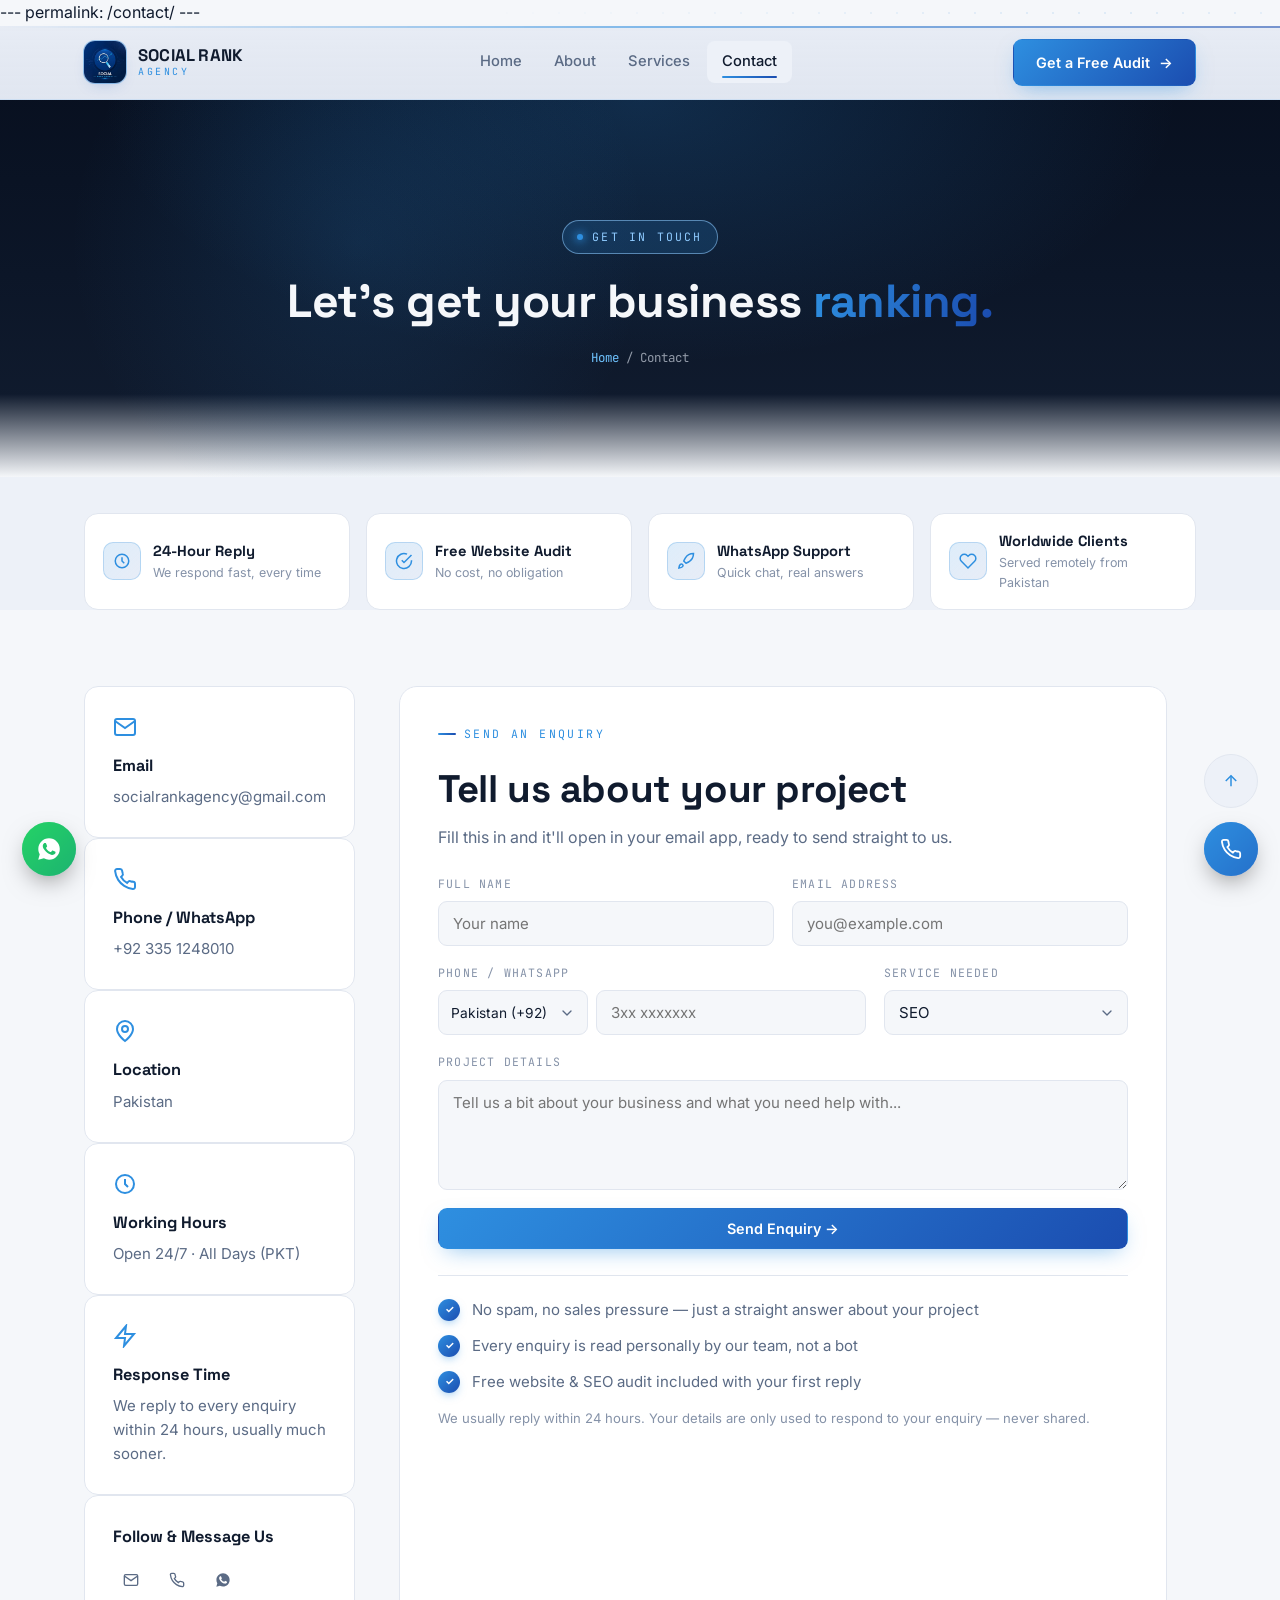
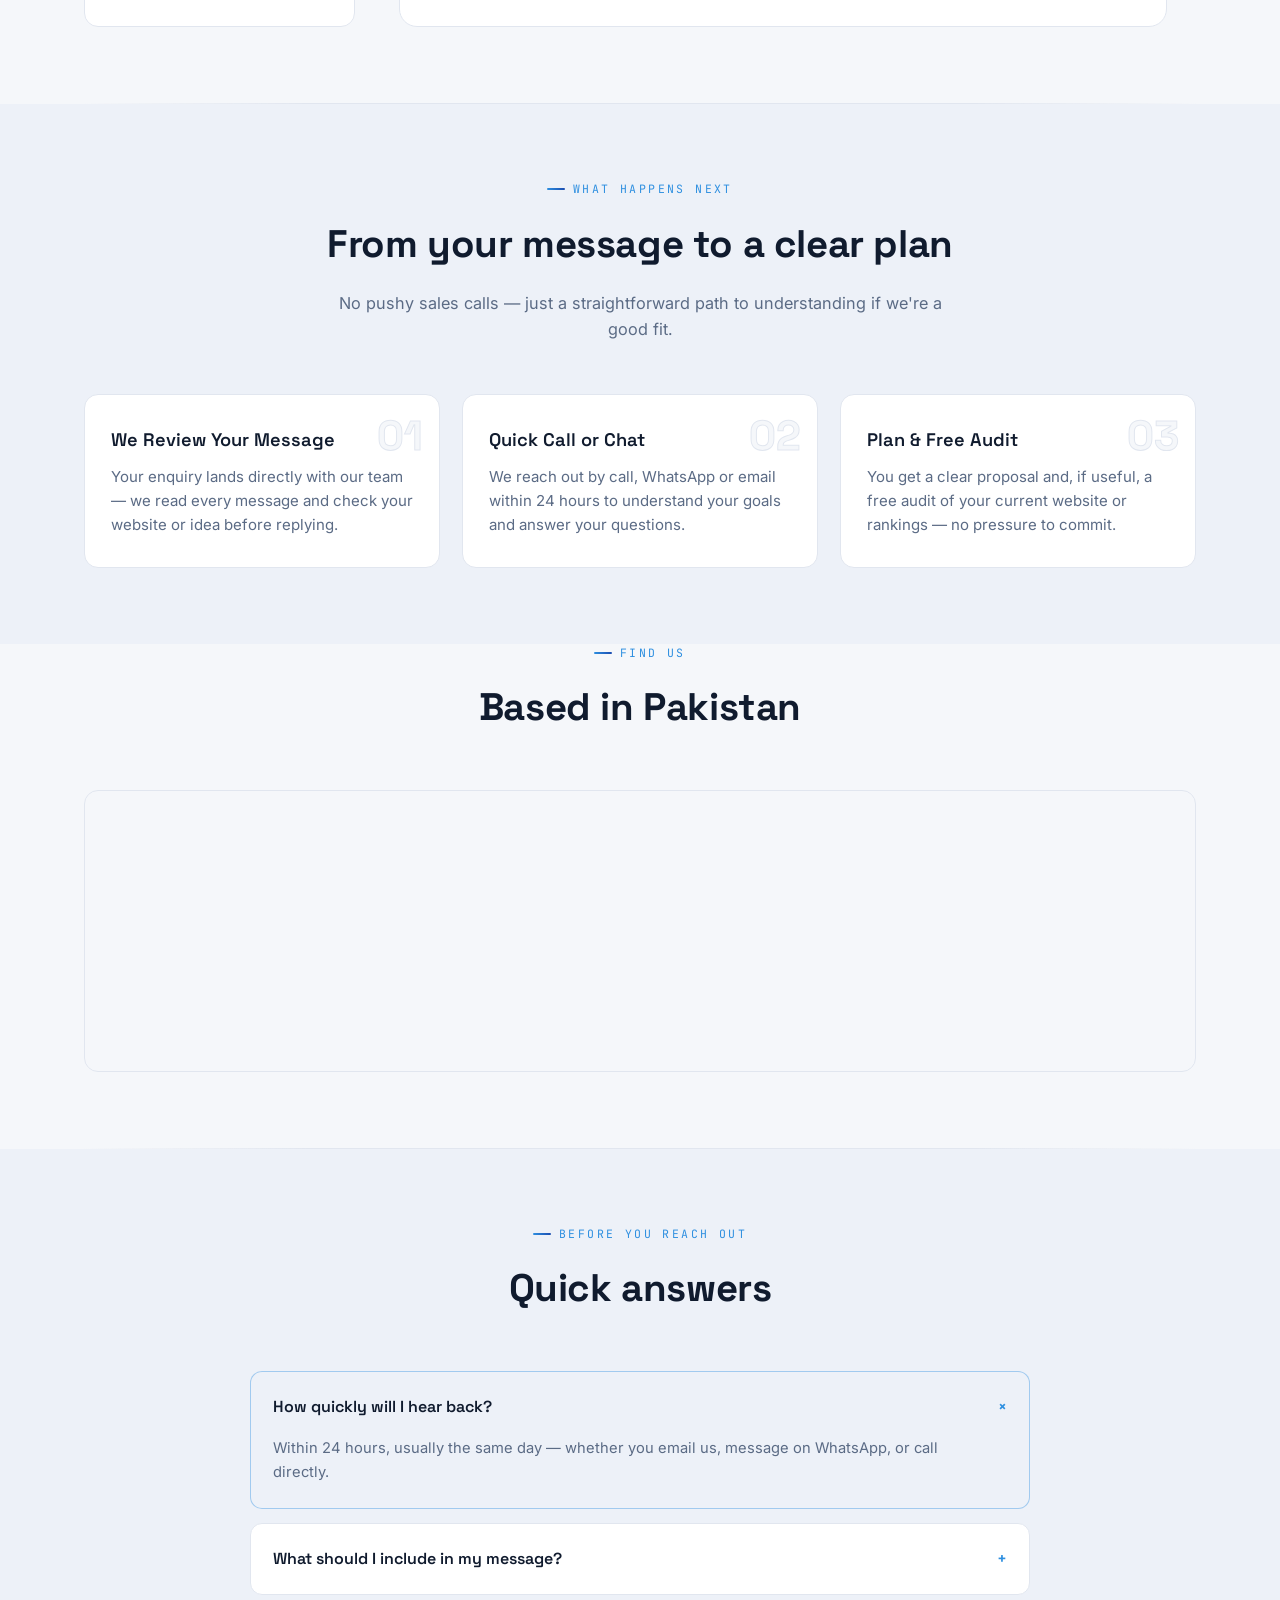
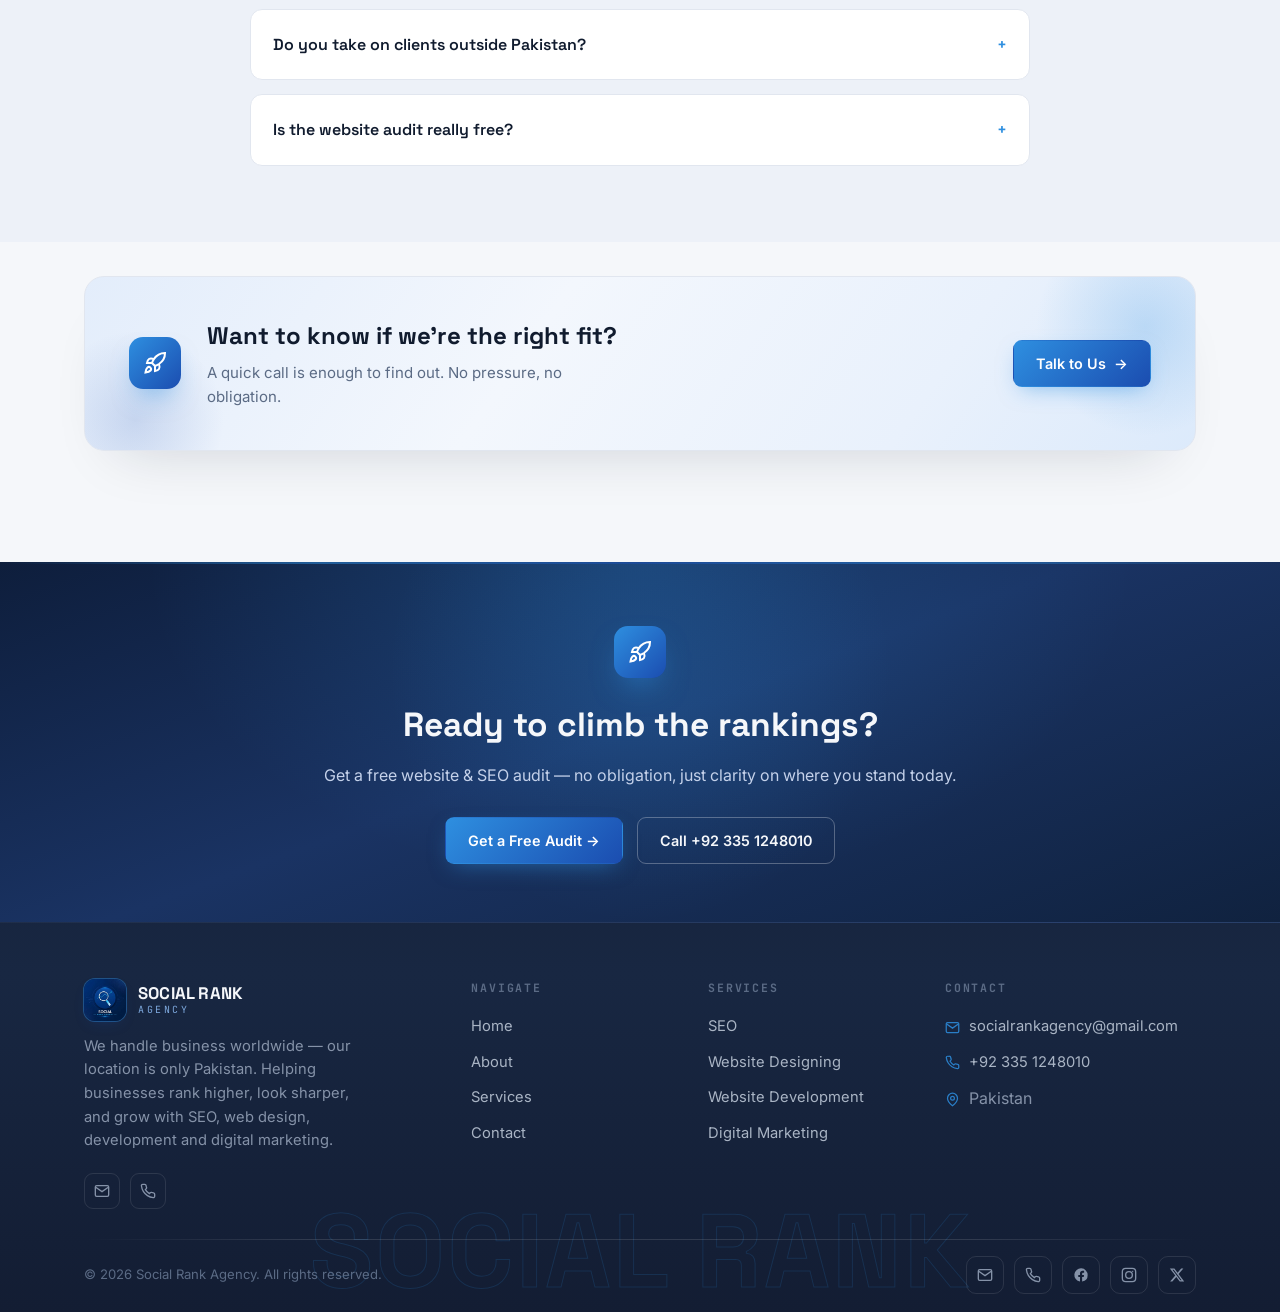
<file: contact.html>
---
permalink: /contact/
---
<!DOCTYPE html>
<html lang="en">
<head>
<meta charset="UTF-8">
<meta name="viewport" content="width=device-width, initial-scale=1.0">
<title>Contact Us — Social Rank Agency | Pakistan</title>
<meta name="description" content="Get in touch with Social Rank Agency for SEO, website design, development and digital marketing. Based in Pakistan. Email socialrankagency@gmail.com or call +92 335 1248010.">
<link rel="canonical" href="https://socialrankagency.github.io/contact/">

<meta property="og:type" content="website">
<meta property="og:site_name" content="Social Rank Agency">
<meta property="og:url" content="https://socialrankagency.github.io/contact/">
<meta property="og:title" content="Contact Us — Social Rank Agency | Pakistan">
<meta property="og:description" content="Get in touch with Social Rank Agency for SEO, website design, development and digital marketing. Based in Pakistan. Email socialrankagency@gmail.com or call +92 335 1248010.">
<meta property="og:image" content="https://images.unsplash.com/photo-1553877522-43269d4ea984?q=80&w=1200&auto=format&fit=crop">
<meta property="og:locale" content="en_US">

<meta name="twitter:card" content="summary_large_image">
<meta name="twitter:title" content="Contact Us — Social Rank Agency | Pakistan">
<meta name="twitter:description" content="Get in touch with Social Rank Agency for SEO, website design, development and digital marketing. Based in Pakistan. Email socialrankagency@gmail.com or call +92 335 1248010.">
<meta name="twitter:image" content="https://images.unsplash.com/photo-1553877522-43269d4ea984?q=80&w=1200&auto=format&fit=crop">

<script type="application/ld+json">
{
  "@context": "https://schema.org",
  "@type": "ProfessionalService",
  "name": "Social Rank Agency",
  "url": "https://socialrankagency.github.io/",
  "logo": "https://socialrankagency.github.io/assets/logo.jpg",
  "image": "https://socialrankagency.github.io/assets/logo.jpg",
  "description": "SEO, website design, website development and digital marketing agency based in Pakistan, serving clients worldwide.",
  "address": {
    "@type": "PostalAddress",
    "addressLocality": "Pakistan",
    "addressCountry": "PK"
  },
  "email": "socialrankagency@gmail.com",
  "telephone": "+923351248010",
  "areaServed": "Worldwide",
  "sameAs": [
    "https://www.facebook.com/profile.php?id=61575816932950",
    "https://www.instagram.com/socialrankagency/",
    "https://x.com/socalrankagency"
  ]
}
</script>
<link rel="icon" href="/assets/logo.jpg">
<link rel="preconnect" href="https://fonts.googleapis.com">
<link rel="preconnect" href="https://fonts.gstatic.com" crossorigin>
<link rel="preconnect" href="https://images.unsplash.com">
<link rel="preload" as="image" href="https://images.unsplash.com/photo-1553877522-43269d4ea984?q=80&w=1600&auto=format&fit=crop">
<link rel="stylesheet" href="https://fonts.googleapis.com/css2?family=Space+Grotesk:wght@400;500;600;700&family=Inter:wght@400;500;600;700&family=JetBrains+Mono:wght@400;500;600&display=swap">
<link rel="stylesheet" href="/style.css?v=6">
</head>
<body>
<div class="bg-dots"></div>

<header class="site">
  <div class="nav">
    <a href="/" class="brand">
      <img src="/assets/logo.jpg" alt="Social Rank Agency logo" width="42" height="42" decoding="async">
      <span class="name">SOCIAL RANK<small>AGENCY</small></span>
    </a>
    <nav class="links">
      <span class="nav-pill" aria-hidden="true"></span>
      <a href="/">Home</a>
      <a href="/about/">About</a>
      <a href="/services/">Services</a>
      <a href="/contact/" class="active">Contact</a>
    </nav>
    <div class="nav-cta">
      <a href="/contact/" class="btn btn-primary">Get a Free Audit</a>
      <button class="burger" aria-label="Open menu">☰</button>
    </div>
  </div>
</header>

<div class="mobile-nav">
  <a href="/">Home</a>
  <a href="/about/">About</a>
  <a href="/services/">Services</a>
  <a href="/contact/" class="active">Contact</a>
  <a href="/contact/" class="btn btn-primary mobile-nav-cta">Get a Free Audit</a>
</div>
<button class="mobile-close" aria-label="Close menu">✕</button>

<main>
  <section class="page-hero page-hero--photo page-hero--contact">
    <div class="hero-spotlight"></div>
    <div class="wrap">
      <span class="eyebrow"><span class="dot"></span> GET IN TOUCH</span>
      <h1>Let's get your business <span class="grad">ranking.</span></h1>
      <p class="breadcrumb"><a href="/" class="cyan">Home</a> / Contact</p>
    </div>
  </section>

  <section class="contact-highlights alt-bg">
    <div class="wrap">
      <div class="hl-strip">
        <div class="hl-item reveal">
          <div class="icon"><svg width="18" height="18" viewBox="0 0 24 24" fill="none" stroke="currentColor" stroke-width="2"><circle cx="12" cy="12" r="9"/><polyline points="12 7 12 12 15 15"/></svg></div>
          <div><b>24-Hour Reply</b><span>We respond fast, every time</span></div>
        </div>
        <div class="hl-item reveal">
          <div class="icon"><svg width="18" height="18" viewBox="0 0 24 24" fill="none" stroke="currentColor" stroke-width="2"><path d="M22 11.08V12a10 10 0 1 1-5.93-9.14"/><polyline points="22 4 12 14.01 9 11.01"/></svg></div>
          <div><b>Free Website Audit</b><span>No cost, no obligation</span></div>
        </div>
        <div class="hl-item reveal">
          <div class="icon"><svg width="18" height="18" viewBox="0 0 24 24" fill="none" stroke="currentColor" stroke-width="2"><path d="M4.5 16.5c-1.5 1.26-2 5-2 5s3.74-.5 5-2c.71-.84.7-2.13-.09-2.91a2.18 2.18 0 0 0-2.91-.09z"/><path d="m12 15-3-3a22 22 0 0 1 2-3.95A12.88 12.88 0 0 1 22 2c0 2.72-.78 7.5-6 11a22.35 22.35 0 0 1-4 2z"/></svg></div>
          <div><b>WhatsApp Support</b><span>Quick chat, real answers</span></div>
        </div>
        <div class="hl-item reveal">
          <div class="icon"><svg width="18" height="18" viewBox="0 0 24 24" fill="none" stroke="currentColor" stroke-width="2"><path d="M20.84 4.61a5.5 5.5 0 0 0-7.78 0L12 5.67l-1.06-1.06a5.5 5.5 0 0 0-7.78 7.78L12 21.23l8.84-8.84a5.5 5.5 0 0 0 0-7.78z"/></svg></div>
          <div><b>Worldwide Clients</b><span>Served remotely from Pakistan</span></div>
        </div>
      </div>
    </div>
  </section>

  <section>
    <div class="wrap contact-grid">
      <div>
        <div class="contact-card reveal">
          <div class="icon"><svg width="24" height="24" viewBox="0 0 24 24" fill="none" stroke="#2E8FE0" stroke-width="2"><rect x="2" y="4" width="20" height="16" rx="2"/><path d="M22 6l-10 7L2 6"/></svg></div>
          <h4>Email</h4>
          <a href="mailto:socialrankagency@gmail.com">socialrankagency@gmail.com</a>
        </div>
        <div class="contact-card reveal">
          <div class="icon"><svg width="24" height="24" viewBox="0 0 24 24" fill="none" stroke="#2E8FE0" stroke-width="2"><path d="M22 16.92v3a2 2 0 0 1-2.18 2 19.79 19.79 0 0 1-8.63-3.07 19.5 19.5 0 0 1-6-6 19.79 19.79 0 0 1-3.07-8.67A2 2 0 0 1 4.11 2h3a2 2 0 0 1 2 1.72c.13.96.35 1.9.66 2.81a2 2 0 0 1-.45 2.11L8.09 9.91a16 16 0 0 0 6 6l1.27-1.27a2 2 0 0 1 2.11-.45c.91.31 1.85.53 2.81.66A2 2 0 0 1 22 16.92z"/></svg></div>
          <h4>Phone / WhatsApp</h4>
          <a href="tel:+923351248010">+92 335 1248010</a>
        </div>
        <div class="contact-card reveal">
          <div class="icon"><svg width="24" height="24" viewBox="0 0 24 24" fill="none" stroke="#2E8FE0" stroke-width="2"><path d="M20 10c0 6-8 12-8 12s-8-6-8-12a8 8 0 0 1 16 0z"/><circle cx="12" cy="10" r="3"/></svg></div>
          <h4>Location</h4>
          <p>Pakistan</p>
        </div>
        <div class="contact-card reveal">
          <div class="icon"><svg width="24" height="24" viewBox="0 0 24 24" fill="none" stroke="#2E8FE0" stroke-width="2"><circle cx="12" cy="12" r="9"/><polyline points="12 7 12 12 15 15"/></svg></div>
          <h4>Working Hours</h4>
          <p>Open 24/7 · All Days (PKT)</p>
        </div>
        <div class="contact-card reveal">
          <div class="icon"><svg width="24" height="24" viewBox="0 0 24 24" fill="none" stroke="#2E8FE0" stroke-width="2"><path d="M13 2 3 14h9l-1 8 10-12h-9l1-8z"/></svg></div>
          <h4>Response Time</h4>
          <p>We reply to every enquiry within 24 hours, usually much sooner.</p>
        </div>
        <div class="contact-card reveal" style="margin-bottom:0;">
          <h4 style="margin-bottom:12px;">Follow &amp; Message Us</h4>
          <div class="footer-socials">
            <a href="mailto:socialrankagency@gmail.com" aria-label="Email"><svg width="16" height="16" viewBox="0 0 24 24" fill="none" stroke="currentColor" stroke-width="2"><rect x="2" y="4" width="20" height="16" rx="2"/><path d="M22 6l-10 7L2 6"/></svg></a>
            <a href="tel:+923351248010" aria-label="Call"><svg width="16" height="16" viewBox="0 0 24 24" fill="none" stroke="currentColor" stroke-width="2"><path d="M22 16.92v3a2 2 0 0 1-2.18 2 19.79 19.79 0 0 1-8.63-3.07 19.5 19.5 0 0 1-6-6 19.79 19.79 0 0 1-3.07-8.67A2 2 0 0 1 4.11 2h3a2 2 0 0 1 2 1.72c.13.96.35 1.9.66 2.81a2 2 0 0 1-.45 2.11L8.09 9.91a16 16 0 0 0 6 6l1.27-1.27a2 2 0 0 1 2.11-.45c.91.31 1.85.53 2.81.66A2 2 0 0 1 22 16.92z"/></svg></a>
            <a href="https://wa.me/923351248010" target="_blank" rel="noopener" aria-label="WhatsApp"><svg width="16" height="16" viewBox="0 0 24 24" fill="currentColor"><path d="M12.04 2C6.58 2 2.13 6.45 2.13 11.91c0 1.75.46 3.45 1.32 4.95L2.05 22l5.25-1.38a9.9 9.9 0 0 0 4.74 1.21h.01c5.46 0 9.9-4.45 9.9-9.92C21.96 6.45 17.5 2 12.04 2zm5.8 14.02c-.24.68-1.4 1.32-1.93 1.4-.5.08-1.13.11-1.82-.11-.42-.13-.96-.31-1.66-.6-2.92-1.26-4.83-4.2-4.98-4.4-.15-.19-1.19-1.58-1.19-3.02 0-1.43.75-2.14 1.02-2.43.27-.29.58-.36.78-.36.19 0 .39 0 .56.01.18.01.42-.07.66.5.24.58.83 2.01.9 2.15.07.15.12.32.02.51-.1.19-.15.31-.29.48-.15.17-.31.38-.44.51-.15.15-.3.31-.13.6.17.29.75 1.24 1.61 2.01 1.11.99 2.04 1.3 2.33 1.44.29.15.46.13.63-.08.17-.2.72-.84.92-1.13.19-.29.39-.24.65-.14.27.1 1.69.8 1.98.94.29.15.48.22.55.34.07.13.07.75-.17 1.43z"/></svg></a>
          </div>
        </div>
      </div>

      <div>
        <div class="form-panel reveal">
          <span class="kicker">Send an Enquiry</span>
          <h2 style="margin-bottom:6px;">Tell us about your project</h2>
          <p style="color:var(--slate); margin:0 0 24px;">Fill this in and it'll open in your email app, ready to send straight to us.</p>
          <form id="contact-form">
            <div class="form-row">
              <div class="field">
                <label for="name">Full Name</label>
                <input type="text" id="name" name="name" placeholder="Your name" required>
              </div>
              <div class="field">
                <label for="email">Email Address</label>
                <input type="email" id="email" name="email" placeholder="you@example.com" required>
              </div>
            </div>
            <div class="form-row">
              <div class="field">
                <label for="phone">Phone / WhatsApp</label>
                <div class="phone-group">
                  <select id="phone-code" name="phone_code" aria-label="Country code">
                    <optgroup label="Gulf Region">
                      <option value="+966">Saudi Arabia (+966)</option>
                      <option value="+971">UAE (+971)</option>
                      <option value="+973">Bahrain (+973)</option>
                      <option value="+965">Kuwait (+965)</option>
                      <option value="+974">Qatar (+974)</option>
                      <option value="+968">Oman (+968)</option>
                      <option value="+92" selected>Pakistan (+92)</option>
                    </optgroup>
                    <optgroup label="Other Countries">
                      <option value="+93">Afghanistan (+93)</option>
                      <option value="+61">Australia (+61)</option>
                      <option value="+880">Bangladesh (+880)</option>
                      <option value="+32">Belgium (+32)</option>
                      <option value="+55">Brazil (+55)</option>
                      <option value="+1">Canada (+1)</option>
                      <option value="+86">China (+86)</option>
                      <option value="+20">Egypt (+20)</option>
                      <option value="+33">France (+33)</option>
                      <option value="+49">Germany (+49)</option>
                      <option value="+30">Greece (+30)</option>
                      <option value="+852">Hong Kong (+852)</option>
                      <option value="+91">India (+91)</option>
                      <option value="+62">Indonesia (+62)</option>
                      <option value="+353">Ireland (+353)</option>
                      <option value="+972">Israel (+972)</option>
                      <option value="+39">Italy (+39)</option>
                      <option value="+81">Japan (+81)</option>
                      <option value="+962">Jordan (+962)</option>
                      <option value="+254">Kenya (+254)</option>
                      <option value="+961">Lebanon (+961)</option>
                      <option value="+60">Malaysia (+60)</option>
                      <option value="+52">Mexico (+52)</option>
                      <option value="+212">Morocco (+212)</option>
                      <option value="+31">Netherlands (+31)</option>
                      <option value="+64">New Zealand (+64)</option>
                      <option value="+234">Nigeria (+234)</option>
                      <option value="+47">Norway (+47)</option>
                      <option value="+63">Philippines (+63)</option>
                      <option value="+48">Poland (+48)</option>
                      <option value="+974">Qatar (+974)</option>
                      <option value="+40">Romania (+40)</option>
                      <option value="+7">Russia (+7)</option>
                      <option value="+65">Singapore (+65)</option>
                      <option value="+27">South Africa (+27)</option>
                      <option value="+82">South Korea (+82)</option>
                      <option value="+34">Spain (+34)</option>
                      <option value="+94">Sri Lanka (+94)</option>
                      <option value="+46">Sweden (+46)</option>
                      <option value="+41">Switzerland (+41)</option>
                      <option value="+66">Thailand (+66)</option>
                      <option value="+90">Turkey (+90)</option>
                      <option value="+44">United Kingdom (+44)</option>
                      <option value="+1">United States (+1)</option>
                    </optgroup>
                  </select>
                  <input type="tel" id="phone" name="phone" placeholder="3xx xxxxxxx">
                </div>
              </div>
              <div class="field">
                <label for="service">Service Needed</label>
                <select id="service" name="service">
                  <option>SEO</option>
                  <option>Website Designing</option>
                  <option>Website Development</option>
                  <option>Complete Digital Marketing</option>
                  <option>Not sure yet</option>
                </select>
              </div>
            </div>
            <div class="form-row">
              <div class="field full">
                <label for="message">Project Details</label>
                <textarea id="message" name="message" placeholder="Tell us a bit about your business and what you need help with..."></textarea>
              </div>
            </div>
            <button type="submit" class="btn btn-primary" style="width:100%; justify-content:center;">Send Enquiry →</button>

            <ul class="check-list form-trust">
              <li><span class="chk">✓</span> No spam, no sales pressure — just a straight answer about your project</li>
              <li><span class="chk">✓</span> Every enquiry is read personally by our team, not a bot</li>
              <li><span class="chk">✓</span> Free website &amp; SEO audit included with your first reply</li>
            </ul>

            <p class="form-note" id="form-status">We usually reply within 24 hours. Your details are only used to respond to your enquiry — never shared.</p>
          </form>
        </div>
      </div>
    </div>
  </section>

  <div class="wrap"><div class="divider"></div></div>

  <section class="alt-bg">
    <div class="wrap">
      <div class="section-head">
        <span class="kicker">What Happens Next</span>
        <h2>From your message to a clear plan</h2>
        <p>No pushy sales calls — just a straightforward path to understanding if we're a good fit.</p>
      </div>
      <div class="grid cols-3">
        <div class="card reveal">
          <span class="num">01</span>
          <h3>We Review Your Message</h3>
          <p>Your enquiry lands directly with our team — we read every message and check your website or idea before replying.</p>
        </div>
        <div class="card reveal">
          <span class="num">02</span>
          <h3>Quick Call or Chat</h3>
          <p>We reach out by call, WhatsApp or email within 24 hours to understand your goals and answer your questions.</p>
        </div>
        <div class="card reveal">
          <span class="num">03</span>
          <h3>Plan &amp; Free Audit</h3>
          <p>You get a clear proposal and, if useful, a free audit of your current website or rankings — no pressure to commit.</p>
        </div>
      </div>
    </div>
  </section>

  <section style="padding-top:0;">
    <div class="wrap">
      <div class="section-head">
        <span class="kicker">Find Us</span>
        <h2>Based in Pakistan</h2>
      </div>
      <div class="map-embed">
        <iframe src="https://www.google.com/maps?q=Pakistan&output=embed" loading="lazy" referrerpolicy="no-referrer-when-downgrade" title="Social Rank Agency location — Pakistan"></iframe>
      </div>
    </div>
  </section>

  <div class="wrap"><div class="divider"></div></div>

  <section class="alt-bg">
    <div class="wrap">
      <div class="section-head">
        <span class="kicker">Before You Reach Out</span>
        <h2>Quick answers</h2>
      </div>
      <div class="faq-list">
        <details class="faq-item reveal" open>
          <summary>How quickly will I hear back?<span class="chevron">+</span></summary>
          <p>Within 24 hours, usually the same day — whether you email us, message on WhatsApp, or call directly.</p>
        </details>
        <details class="faq-item reveal">
          <summary>What should I include in my message?<span class="chevron">+</span></summary>
          <p>Your website (if you have one), the service you're interested in, and a short line about your business goals. The more detail, the faster we can help.</p>
        </details>
        <details class="faq-item reveal">
          <summary>Do you take on clients outside Pakistan?<span class="chevron">+</span></summary>
          <p>Yes — we work with businesses worldwide, remotely, from our base in Pakistan. Location is never a barrier.</p>
        </details>
        <details class="faq-item reveal">
          <summary>Is the website audit really free?<span class="chevron">+</span></summary>
          <p>Yes, completely free and with no obligation to hire us afterward. It's simply the clearest way to show you where you stand.</p>
        </details>
      </div>
    </div>
  </section>

  <!-- CTA -->
  <section class="cta-section">
    <div class="wrap">
      <div class="cta-band reveal">
        <div class="cta-bubbles" aria-hidden="true"><span></span><span></span><span></span><span></span><span></span><span></span><span></span><span></span><span></span><span></span></div>
        <div class="cta-badge-wrap">
          <div class="cta-badge">
            <svg width="24" height="24" viewBox="0 0 24 24" fill="none" stroke="currentColor" stroke-width="2"><path d="M4.5 16.5c-1.5 1.26-2 5-2 5s3.74-.5 5-2c.71-.84.7-2.13-.09-2.91a2.18 2.18 0 0 0-2.91-.09z"/><path d="m12 15-3-3a22 22 0 0 1 2-3.95A12.88 12.88 0 0 1 22 2c0 2.72-.78 7.5-6 11a22.35 22.35 0 0 1-4 2z"/><path d="M9 12H4s.55-3.03 2-4c1.62-1.08 5 0 5 0"/><path d="M12 15v5s3.03-.55 4-2c1.08-1.62 0-5 0-5"/></svg>
          </div>
        </div>
        <div class="cta-copy">
          <h3>Want to know if we're the right fit?</h3>
          <p>A quick call is enough to find out. No pressure, no obligation.</p>
        </div>
        <a href="https://wa.me/923351248010" target="_blank" rel="noopener" class="btn btn-primary">Talk to Us <span class="arrow">→</span></a>
      </div>
    </div>
  </section>
</main>

<footer class="site">
  <div class="footer-cta">
    <div class="footer-spotlight" aria-hidden="true"></div>
    <div class="wrap reveal footer-cta-reveal">
      <div class="footer-cta-icon">
        <svg width="24" height="24" viewBox="0 0 24 24" fill="none" stroke="currentColor" stroke-width="2"><path d="M4.5 16.5c-1.5 1.26-2 5-2 5s3.74-.5 5-2c.71-.84.7-2.13-.09-2.91a2.18 2.18 0 0 0-2.91-.09z"/><path d="m12 15-3-3a22 22 0 0 1 2-3.95A12.88 12.88 0 0 1 22 2c0 2.72-.78 7.5-6 11a22.35 22.35 0 0 1-4 2z"/><path d="M9 12H4s.55-3.03 2-4c1.62-1.08 5 0 5 0"/><path d="M12 15v5s3.03-.55 4-2c1.08-1.62 0-5 0-5"/></svg>
      </div>
      <h3>Ready to climb the rankings?</h3>
      <p>Get a free website &amp; SEO audit — no obligation, just clarity on where you stand today.</p>
      <div class="btn-row">
        <a href="/contact/" class="btn btn-primary">Get a Free Audit →</a>
        <a href="tel:+923351248010" class="btn btn-ghost">Call +92 335 1248010</a>
      </div>
    </div>
  </div>
  <div class="footer-main">
    <div class="wrap">
      <div class="footer-grid">
        <div class="footer-brand">
          <a href="/" class="brand">
            <img src="/assets/logo.jpg" alt="Social Rank Agency logo" width="42" height="42" decoding="async">
            <span class="name">SOCIAL RANK<small>AGENCY</small></span>
          </a>
          <p>We handle business worldwide — our location is only Pakistan. Helping businesses rank higher, look sharper, and grow with SEO, web design, development and digital marketing.</p>
          <div class="footer-socials">
            <a href="mailto:socialrankagency@gmail.com" aria-label="Email"><svg width="16" height="16" viewBox="0 0 24 24" fill="none" stroke="currentColor" stroke-width="2"><rect x="2" y="4" width="20" height="16" rx="2"/><path d="M22 6l-10 7L2 6"/></svg></a>
            <a href="tel:+923351248010" aria-label="Call"><svg width="16" height="16" viewBox="0 0 24 24" fill="none" stroke="currentColor" stroke-width="2"><path d="M22 16.92v3a2 2 0 0 1-2.18 2 19.79 19.79 0 0 1-8.63-3.07 19.5 19.5 0 0 1-6-6 19.79 19.79 0 0 1-3.07-8.67A2 2 0 0 1 4.11 2h3a2 2 0 0 1 2 1.72c.13.96.35 1.9.66 2.81a2 2 0 0 1-.45 2.11L8.09 9.91a16 16 0 0 0 6 6l1.27-1.27a2 2 0 0 1 2.11-.45c.91.31 1.85.53 2.81.66A2 2 0 0 1 22 16.92z"/></svg></a>
          </div>
        </div>
        <div class="footer-col">
          <h5>Navigate</h5>
          <a href="/">Home</a>
          <a href="/about/">About</a>
          <a href="/services/">Services</a>
          <a href="/contact/">Contact</a>
        </div>
        <div class="footer-col">
          <h5>Services</h5>
          <a href="/services/#seo">SEO</a>
          <a href="/services/#web-design">Website Designing</a>
          <a href="/services/#web-development">Website Development</a>
          <a href="/services/#digital-marketing">Digital Marketing</a>
        </div>
        <div class="footer-col footer-contact">
          <h5>Contact</h5>
          <a href="mailto:socialrankagency@gmail.com">
            <svg width="15" height="15" viewBox="0 0 24 24" fill="none" stroke="currentColor" stroke-width="2"><rect x="2" y="4" width="20" height="16" rx="2"/><path d="M22 6l-10 7L2 6"/></svg>
            socialrankagency@gmail.com
          </a>
          <a href="tel:+923351248010">
            <svg width="15" height="15" viewBox="0 0 24 24" fill="none" stroke="currentColor" stroke-width="2"><path d="M22 16.92v3a2 2 0 0 1-2.18 2 19.79 19.79 0 0 1-8.63-3.07 19.5 19.5 0 0 1-6-6 19.79 19.79 0 0 1-3.07-8.67A2 2 0 0 1 4.11 2h3a2 2 0 0 1 2 1.72c.13.96.35 1.9.66 2.81a2 2 0 0 1-.45 2.11L8.09 9.91a16 16 0 0 0 6 6l1.27-1.27a2 2 0 0 1 2.11-.45c.91.31 1.85.53 2.81.66A2 2 0 0 1 22 16.92z"/></svg>
            +92 335 1248010
          </a>
          <span>
            <svg width="15" height="15" viewBox="0 0 24 24" fill="none" stroke="currentColor" stroke-width="2"><path d="M20 10c0 6-8 12-8 12s-8-6-8-12a8 8 0 0 1 16 0z"/><circle cx="12" cy="10" r="3"/></svg>
            Pakistan
          </span>
        </div>
      </div>
      <div class="footer-divider"></div>
      <div class="footer-bottom">
        <small>© 2026 Social Rank Agency. All rights reserved.</small>
        <div class="socials">
          <a href="mailto:socialrankagency@gmail.com" aria-label="Email"><svg width="16" height="16" viewBox="0 0 24 24" fill="none" stroke="currentColor" stroke-width="2"><rect x="2" y="4" width="20" height="16" rx="2"/><path d="M22 6l-10 7L2 6"/></svg></a>
          <a href="tel:+923351248010" aria-label="Call"><svg width="16" height="16" viewBox="0 0 24 24" fill="none" stroke="currentColor" stroke-width="2"><path d="M22 16.92v3a2 2 0 0 1-2.18 2 19.79 19.79 0 0 1-8.63-3.07 19.5 19.5 0 0 1-6-6 19.79 19.79 0 0 1-3.07-8.67A2 2 0 0 1 4.11 2h3a2 2 0 0 1 2 1.72c.13.96.35 1.9.66 2.81a2 2 0 0 1-.45 2.11L8.09 9.91a16 16 0 0 0 6 6l1.27-1.27a2 2 0 0 1 2.11-.45c.91.31 1.85.53 2.81.66A2 2 0 0 1 22 16.92z"/></svg></a>
          <a href="https://www.facebook.com/profile.php?id=61575816932950" target="_blank" rel="noopener" aria-label="Facebook"><svg width="16" height="16" viewBox="0 0 24 24" fill="currentColor"><path d="M22 12a10 10 0 1 0-11.5 9.87v-6.98H7.9V12h2.6V9.8c0-2.57 1.53-4 3.87-4 1.12 0 2.3.2 2.3.2v2.5h-1.3c-1.28 0-1.68.8-1.68 1.62V12h2.86l-.46 2.89h-2.4v6.98A10 10 0 0 0 22 12z"/></svg></a>
          <a href="https://www.instagram.com/socialrankagency/" target="_blank" rel="noopener" aria-label="Instagram"><svg width="16" height="16" viewBox="0 0 24 24" fill="none" stroke="currentColor" stroke-width="2"><rect x="2" y="2" width="20" height="20" rx="5"/><circle cx="12" cy="12" r="5"/><circle cx="17.5" cy="6.5" r="1" fill="currentColor" stroke="none"/></svg></a>
          <a href="https://x.com/socalrankagency" target="_blank" rel="noopener" aria-label="X (Twitter)"><svg width="16" height="16" viewBox="0 0 24 24" fill="currentColor"><path d="M18.24 2.25h3.31l-7.23 8.26 8.5 11.24h-6.66l-5.21-6.82-5.97 6.82H1.67l7.73-8.84L1.25 2.25h6.83l4.71 6.23zm-1.16 17.52h1.83L7.08 4.13H5.12z"/></svg></a>
        </div>
      </div>
    </div>
    <div class="footer-watermark">SOCIAL RANK</div>
  </div>
</footer>

<a href="https://wa.me/923351248010" target="_blank" rel="noopener" class="fab fab-whatsapp" aria-label="Chat on WhatsApp">
  <svg width="26" height="26" viewBox="0 0 24 24" fill="currentColor"><path d="M12.04 2C6.58 2 2.13 6.45 2.13 11.91c0 1.75.46 3.45 1.32 4.95L2.05 22l5.25-1.38a9.9 9.9 0 0 0 4.74 1.21h.01c5.46 0 9.9-4.45 9.9-9.92C21.96 6.45 17.5 2 12.04 2zm5.8 14.02c-.24.68-1.4 1.32-1.93 1.4-.5.08-1.13.11-1.82-.11-.42-.13-.96-.31-1.66-.6-2.92-1.26-4.83-4.2-4.98-4.4-.15-.19-1.19-1.58-1.19-3.02 0-1.43.75-2.14 1.02-2.43.27-.29.58-.36.78-.36.19 0 .39 0 .56.01.18.01.42-.07.66.5.24.58.83 2.01.9 2.15.07.15.12.32.02.51-.1.19-.15.31-.29.48-.15.17-.31.38-.44.51-.15.15-.3.31-.13.6.17.29.75 1.24 1.61 2.01 1.11.99 2.04 1.3 2.33 1.44.29.15.46.13.63-.08.17-.2.72-.84.92-1.13.19-.29.39-.24.65-.14.27.1 1.69.8 1.98.94.29.15.48.22.55.34.07.13.07.75-.17 1.43z"/></svg>
</a>
<a href="tel:+923351248010" class="fab fab-call" aria-label="Call us">
  <svg width="22" height="22" viewBox="0 0 24 24" fill="none" stroke="currentColor" stroke-width="2"><path d="M22 16.92v3a2 2 0 0 1-2.18 2 19.79 19.79 0 0 1-8.63-3.07 19.5 19.5 0 0 1-6-6 19.79 19.79 0 0 1-3.07-8.67A2 2 0 0 1 4.11 2h3a2 2 0 0 1 2 1.72c.13.96.35 1.9.66 2.81a2 2 0 0 1-.45 2.11L8.09 9.91a16 16 0 0 0 6 6l1.27-1.27a2 2 0 0 1 2.11-.45c.91.31 1.85.53 2.81.66A2 2 0 0 1 22 16.92z"/></svg>
</a>

<button class="to-top" aria-label="Back to top">
  <svg width="18" height="18" viewBox="0 0 24 24" fill="none" stroke="currentColor" stroke-width="2"><line x1="12" y1="19" x2="12" y2="5"/><polyline points="5 12 12 5 19 12"/></svg>
</button>

<script src="/script.js?v=6"></script>
</body>
</html>
</file>
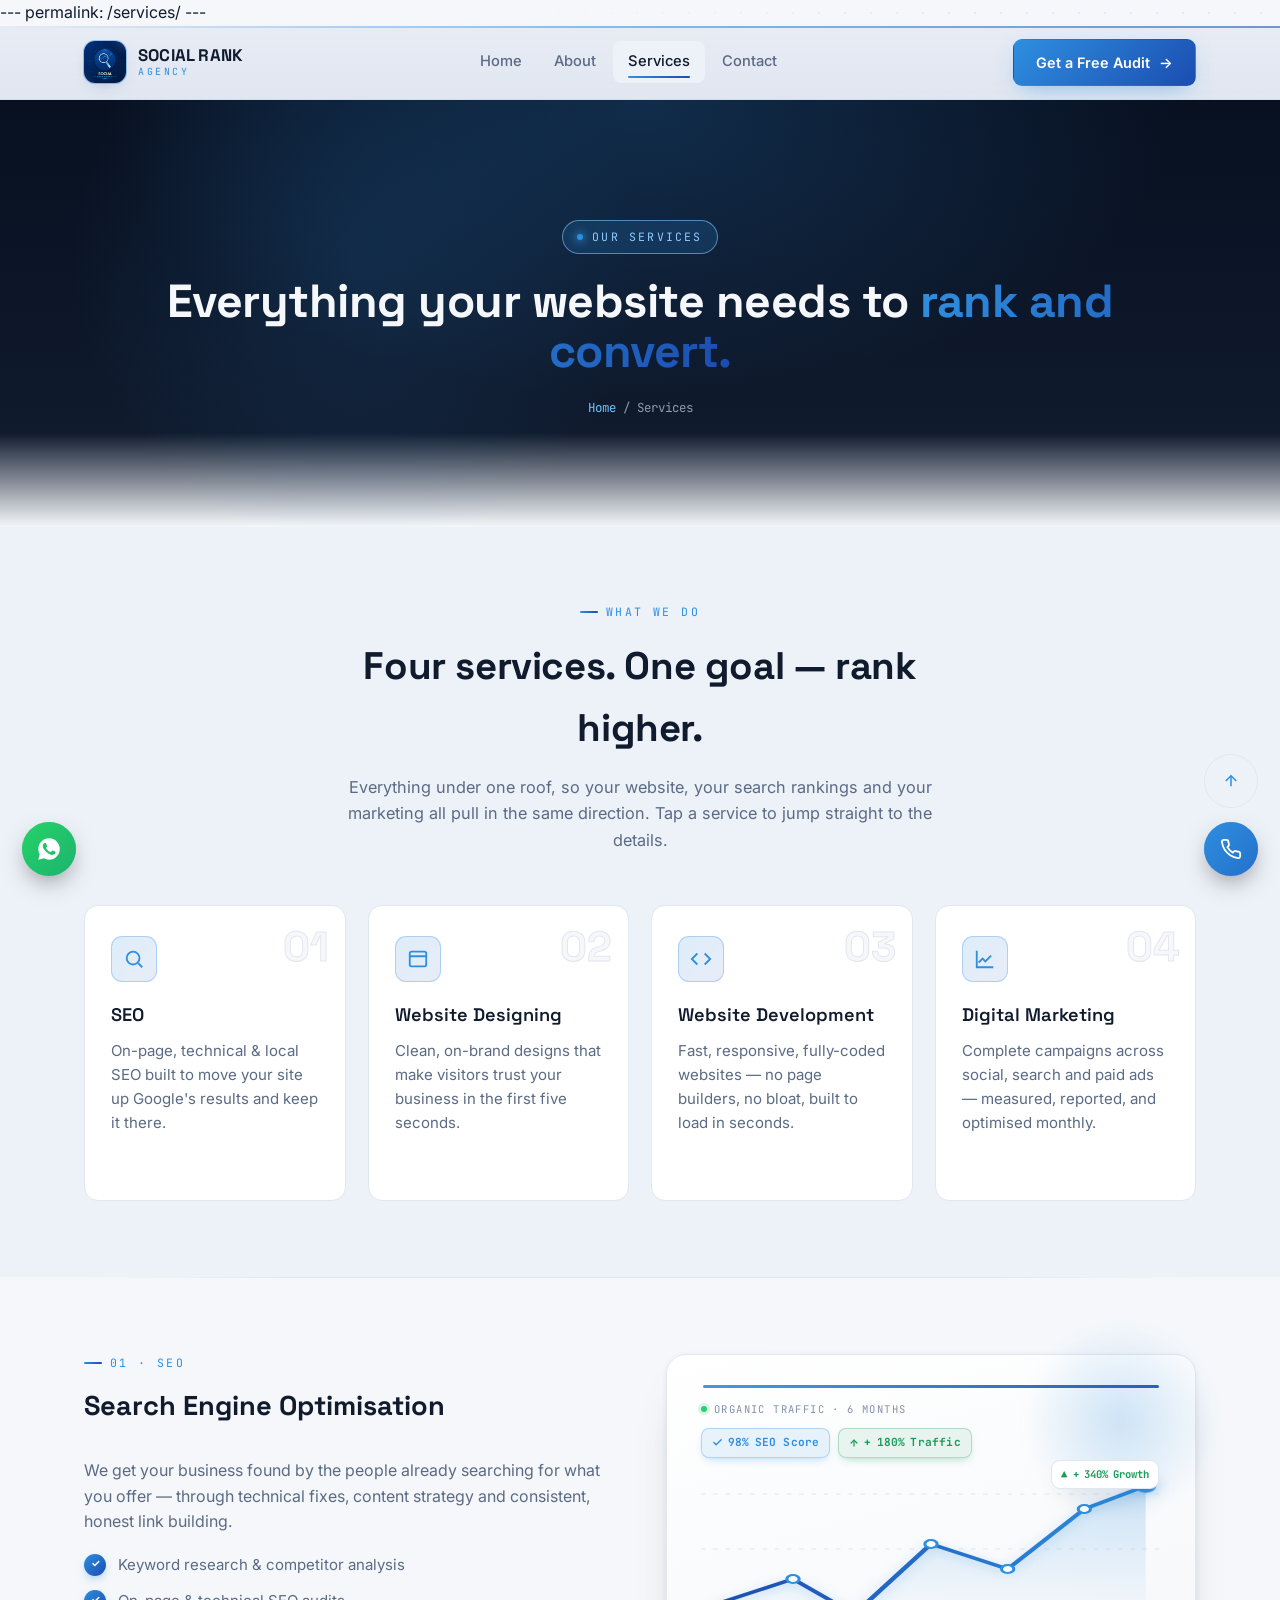
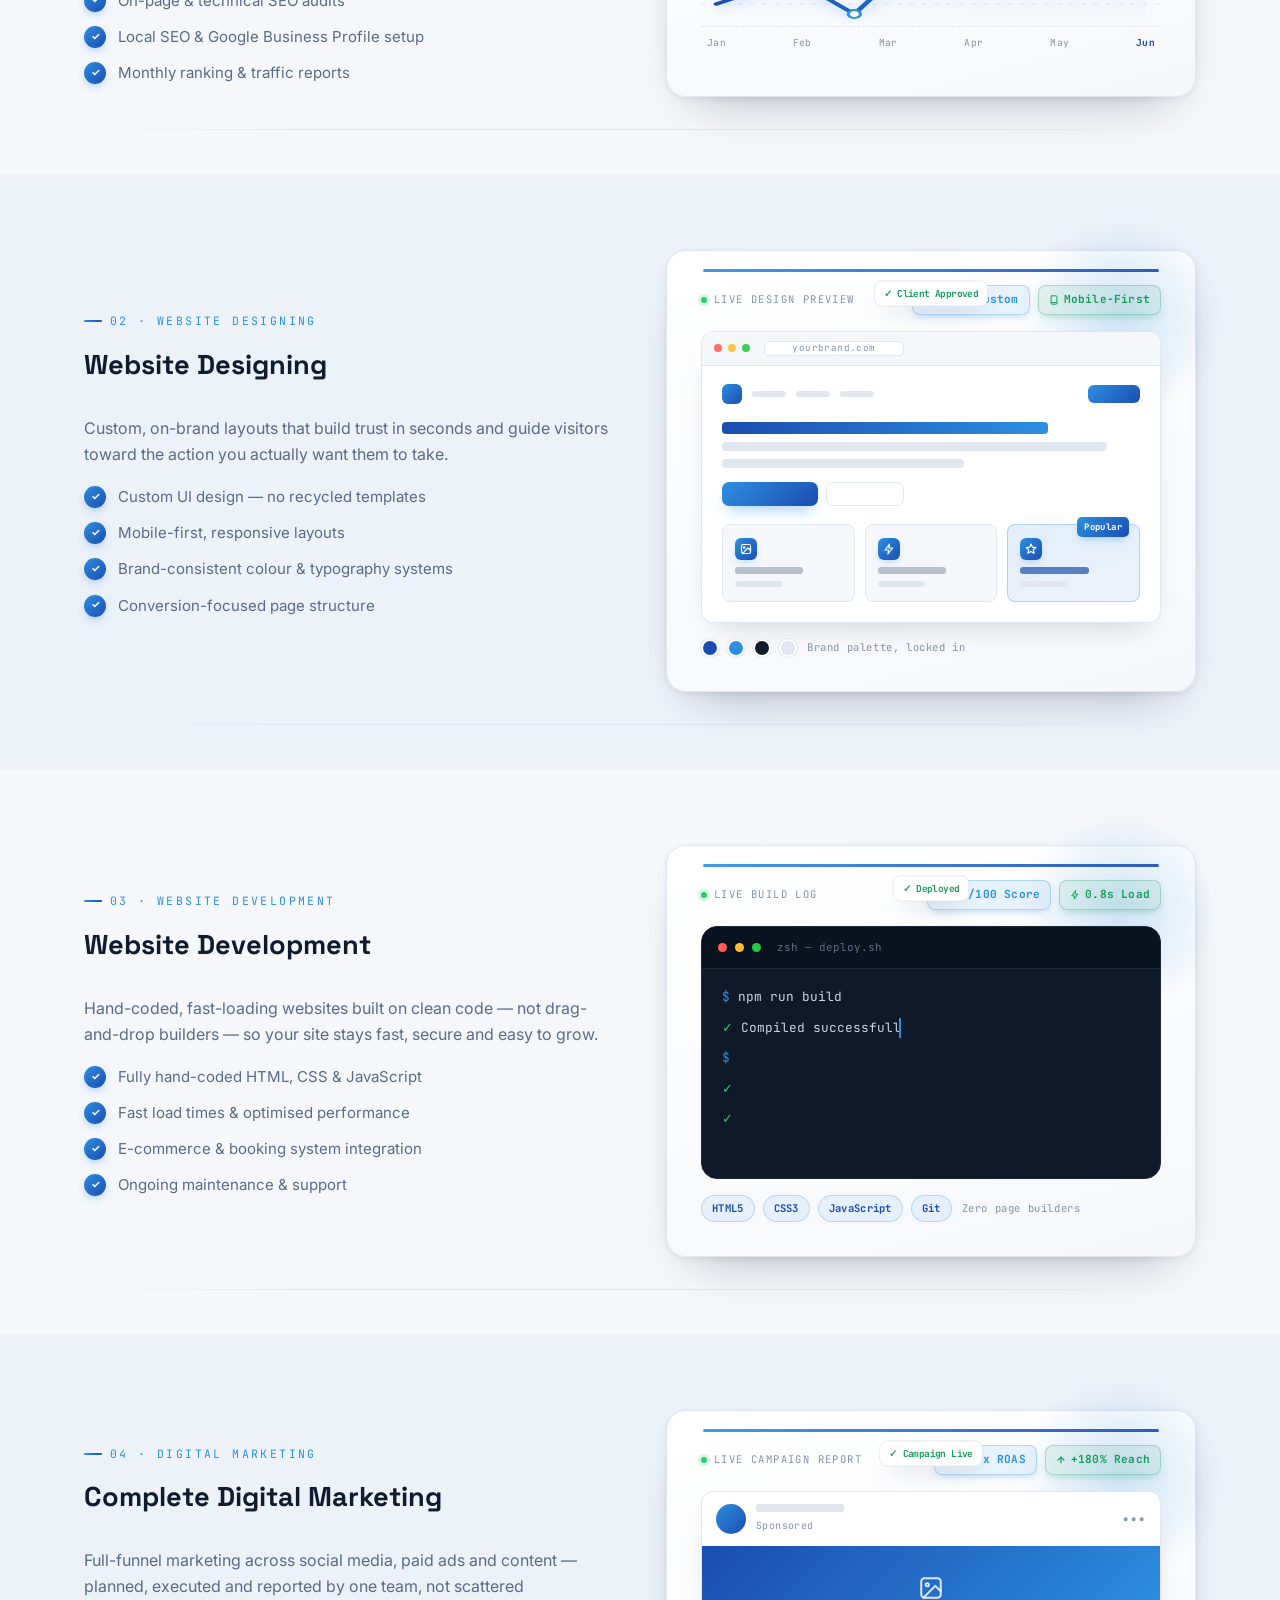
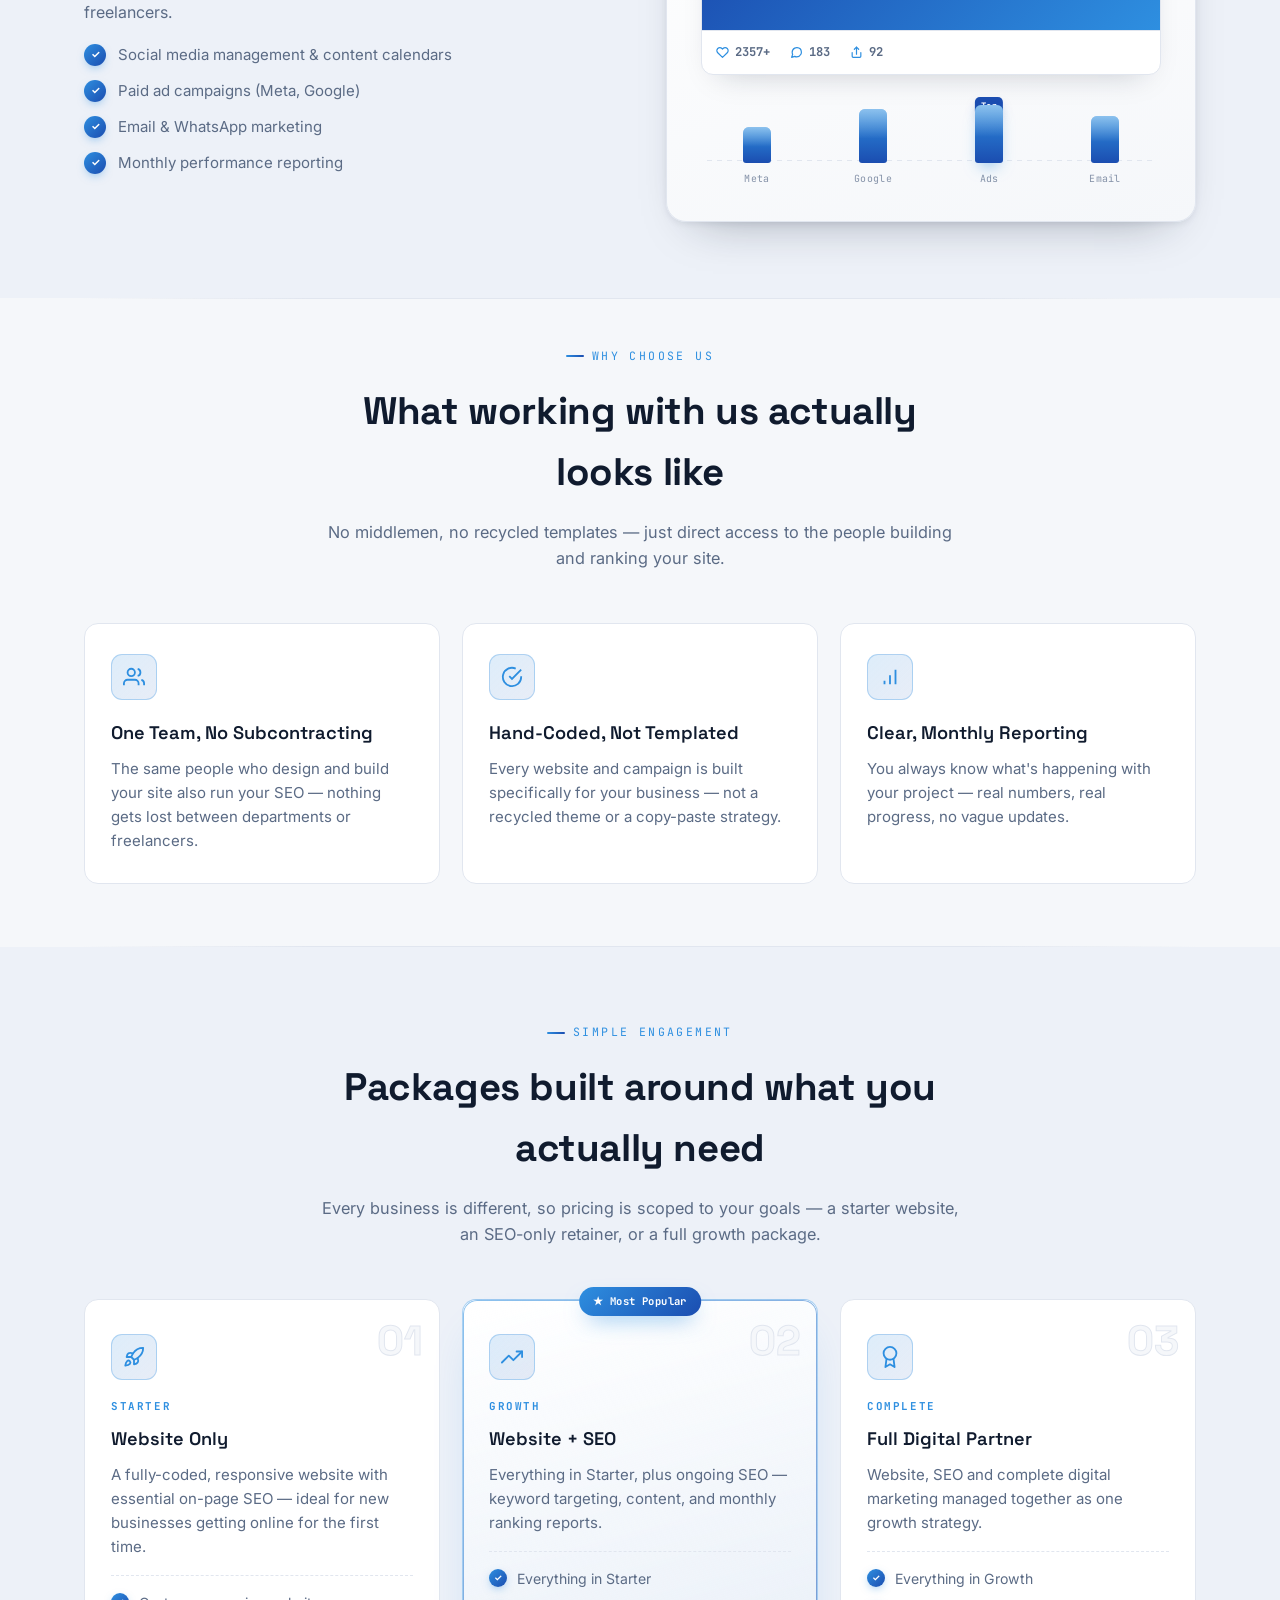
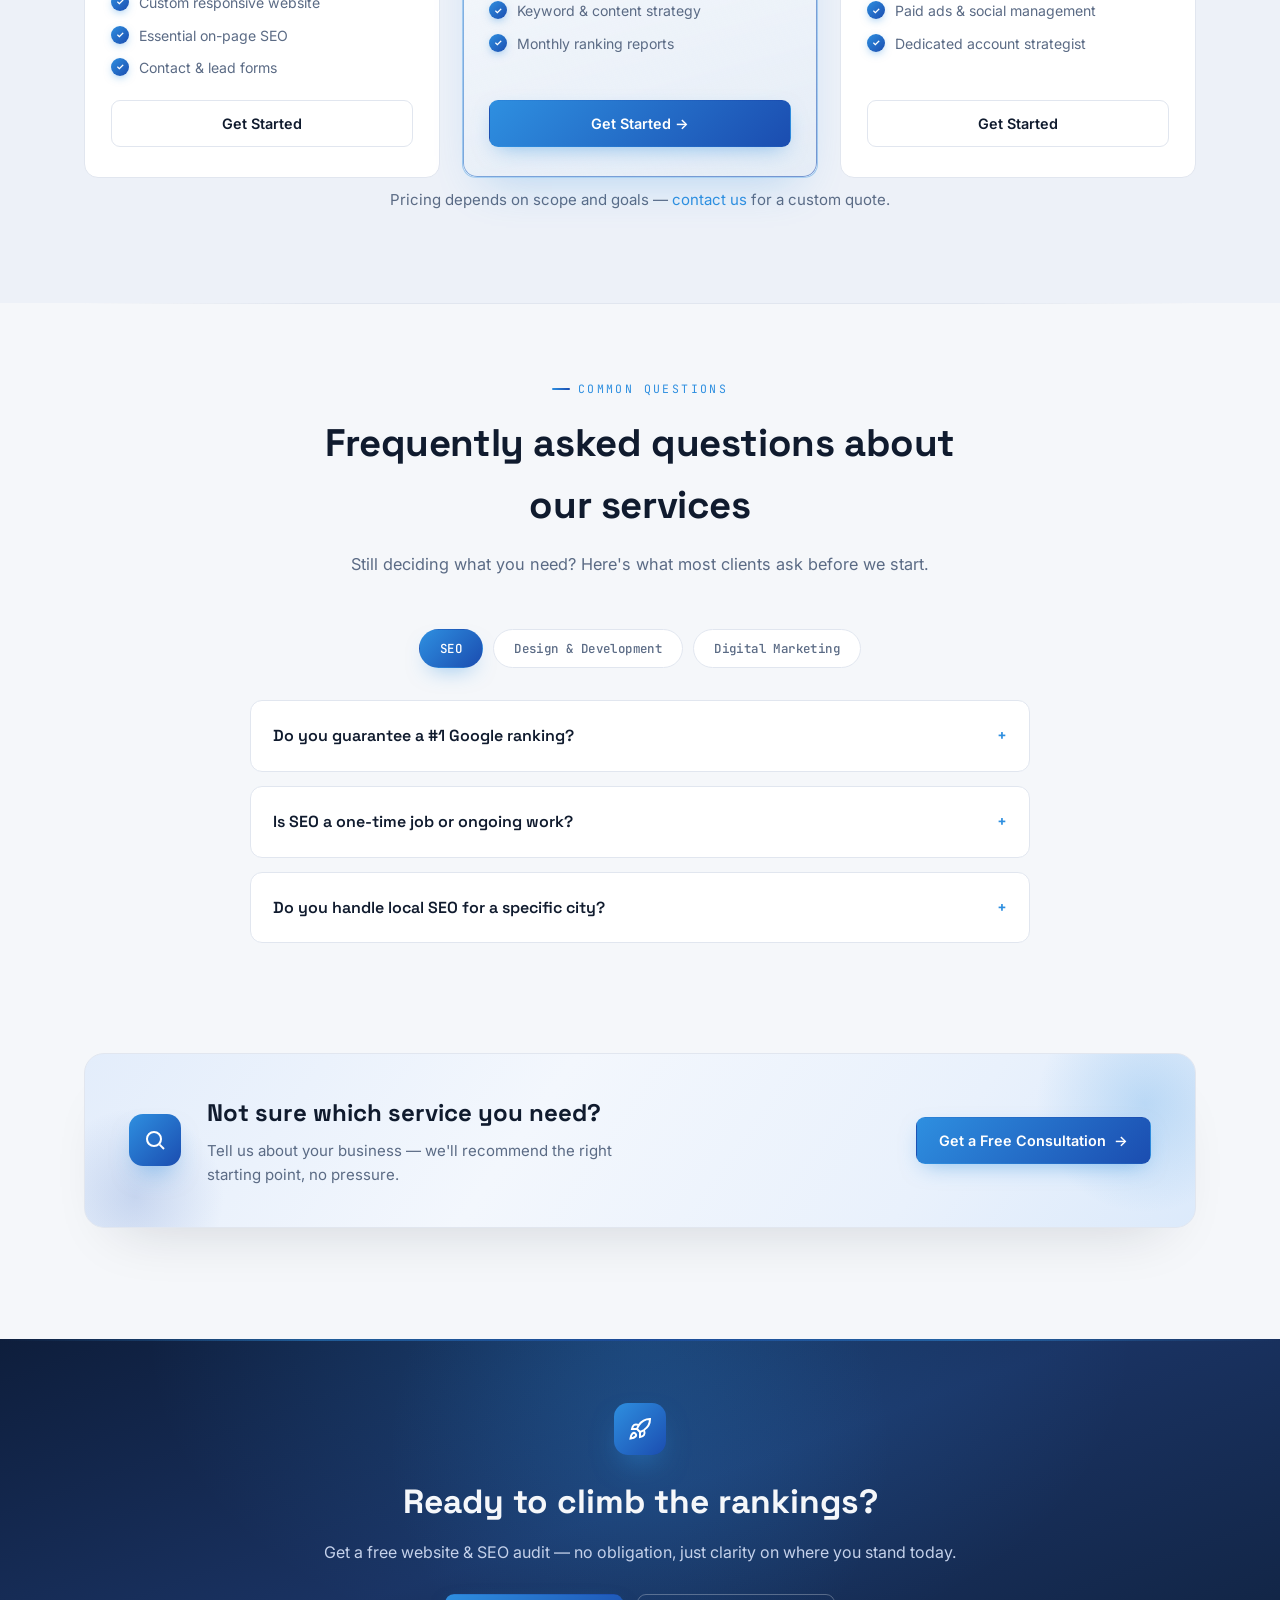
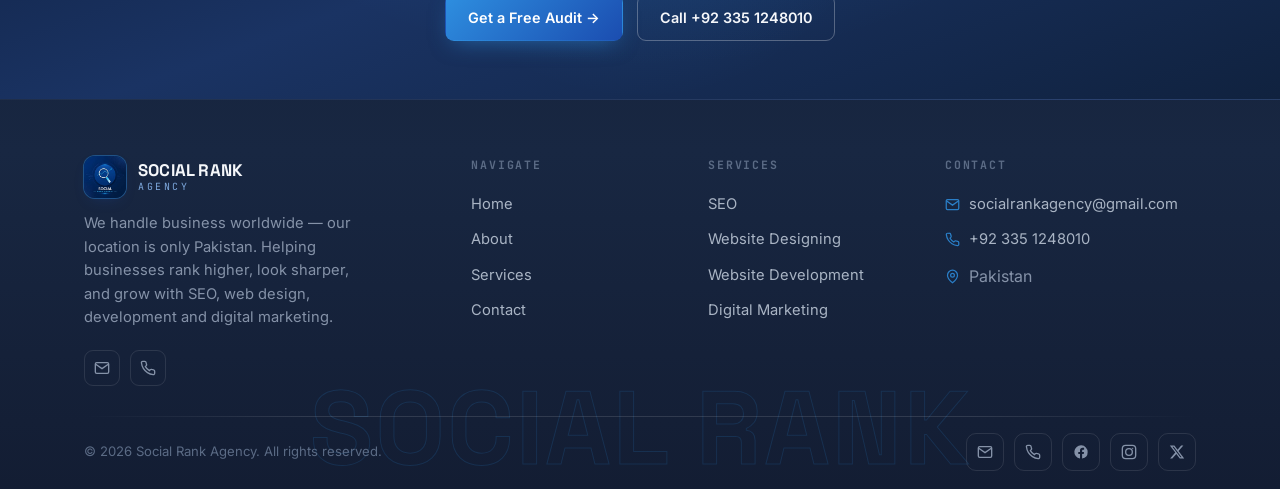
<file: services.html>
---
permalink: /services/
---
<!DOCTYPE html>
<html lang="en">
<head>
<meta charset="UTF-8">
<meta name="viewport" content="width=device-width, initial-scale=1.0">
<title>Services — SEO, Web Design, Development &amp; Digital Marketing | Social Rank Agency</title>
<meta name="description" content="Explore Social Rank Agency's core services: SEO, website designing, website development, and complete digital marketing — delivered from Pakistan.">
<link rel="canonical" href="https://socialrankagency.github.io/services/">

<meta property="og:type" content="website">
<meta property="og:site_name" content="Social Rank Agency">
<meta property="og:url" content="https://socialrankagency.github.io/services/">
<meta property="og:title" content="Services — SEO, Web Design, Development &amp; Digital Marketing | Social Rank Agency">
<meta property="og:description" content="Explore Social Rank Agency's core services: SEO, website designing, website development, and complete digital marketing — delivered from Pakistan.">
<meta property="og:image" content="https://images.unsplash.com/photo-1521737711867-e3b97375f902?q=80&w=1200&auto=format&fit=crop">
<meta property="og:locale" content="en_US">

<meta name="twitter:card" content="summary_large_image">
<meta name="twitter:title" content="Services — SEO, Web Design, Development &amp; Digital Marketing | Social Rank Agency">
<meta name="twitter:description" content="Explore Social Rank Agency's core services: SEO, website designing, website development, and complete digital marketing — delivered from Pakistan.">
<meta name="twitter:image" content="https://images.unsplash.com/photo-1521737711867-e3b97375f902?q=80&w=1200&auto=format&fit=crop">

<script type="application/ld+json">
{
  "@context": "https://schema.org",
  "@type": "ProfessionalService",
  "name": "Social Rank Agency",
  "url": "https://socialrankagency.github.io/",
  "logo": "https://socialrankagency.github.io/assets/logo.jpg",
  "image": "https://socialrankagency.github.io/assets/logo.jpg",
  "description": "SEO, website design, website development and digital marketing agency based in Pakistan, serving clients worldwide.",
  "address": {
    "@type": "PostalAddress",
    "addressLocality": "Pakistan",
    "addressCountry": "PK"
  },
  "email": "socialrankagency@gmail.com",
  "telephone": "+923351248010",
  "areaServed": "Worldwide",
  "sameAs": [
    "https://www.facebook.com/profile.php?id=61575816932950",
    "https://www.instagram.com/socialrankagency/",
    "https://x.com/socalrankagency"
  ]
}
</script>
<link rel="icon" href="/assets/logo.jpg">
<link rel="preconnect" href="https://fonts.googleapis.com">
<link rel="preconnect" href="https://fonts.gstatic.com" crossorigin>
<link rel="preconnect" href="https://images.unsplash.com">
<link rel="preload" as="image" href="https://images.unsplash.com/photo-1521737711867-e3b97375f902?q=80&w=1600&auto=format&fit=crop">
<link rel="stylesheet" href="https://fonts.googleapis.com/css2?family=Space+Grotesk:wght@400;500;600;700&family=Inter:wght@400;500;600;700&family=JetBrains+Mono:wght@400;500;600&display=swap">
<link rel="stylesheet" href="/style.css?v=6">
</head>
<body>
<div class="bg-dots"></div>

<header class="site">
  <div class="nav">
    <a href="/" class="brand">
      <img src="/assets/logo.jpg" alt="Social Rank Agency logo" width="42" height="42" decoding="async">
      <span class="name">SOCIAL RANK<small>AGENCY</small></span>
    </a>
    <nav class="links">
      <span class="nav-pill" aria-hidden="true"></span>
      <a href="/">Home</a>
      <a href="/about/">About</a>
      <a href="/services/" class="active">Services</a>
      <a href="/contact/">Contact</a>
    </nav>
    <div class="nav-cta">
      <a href="/contact/" class="btn btn-primary">Get a Free Audit</a>
      <button class="burger" aria-label="Open menu">☰</button>
    </div>
  </div>
</header>

<div class="mobile-nav">
  <a href="/">Home</a>
  <a href="/about/">About</a>
  <a href="/services/" class="active">Services</a>
  <a href="/contact/">Contact</a>
  <a href="/contact/" class="btn btn-primary mobile-nav-cta">Get a Free Audit</a>
</div>
<button class="mobile-close" aria-label="Close menu">✕</button>

<main>
  <section class="page-hero page-hero--photo page-hero--services">
    <div class="hero-spotlight"></div>
    <div class="wrap">
      <span class="eyebrow"><span class="dot"></span> OUR SERVICES</span>
      <h1>Everything your website needs to <span class="grad">rank and convert.</span></h1>
      <p class="breadcrumb"><a href="/" class="cyan">Home</a> / Services</p>
    </div>
  </section>

  <!-- QUICK NAV -->
  <section class="alt-bg">
    <div class="wrap">
      <div class="section-head">
        <span class="kicker">What We Do</span>
        <h2>Four services. One goal — rank higher.</h2>
        <p>Everything under one roof, so your website, your search rankings and your marketing all pull in the same direction. Tap a service to jump straight to the details.</p>
      </div>
      <div class="grid cols-4">
        <a href="#seo" class="card service-card reveal">
          <div class="icon">
            <svg width="22" height="22" viewBox="0 0 24 24" fill="none" stroke="currentColor" stroke-width="2"><circle cx="11" cy="11" r="7"/><line x1="21" y1="21" x2="16.65" y2="16.65"/></svg>
          </div>
          <span class="num">01</span>
          <h3>SEO</h3>
          <p>On-page, technical &amp; local SEO built to move your site up Google's results and keep it there.</p>
          <span class="learn">View details ↓</span>
        </a>
        <a href="#web-design" class="card service-card reveal" style="--d:.08s">
          <div class="icon">
            <svg width="22" height="22" viewBox="0 0 24 24" fill="none" stroke="currentColor" stroke-width="2"><rect x="3" y="4" width="18" height="16" rx="2"/><line x1="3" y1="9" x2="21" y2="9"/></svg>
          </div>
          <span class="num">02</span>
          <h3>Website Designing</h3>
          <p>Clean, on-brand designs that make visitors trust your business in the first five seconds.</p>
          <span class="learn">View details ↓</span>
        </a>
        <a href="#web-development" class="card service-card reveal" style="--d:.16s">
          <div class="icon">
            <svg width="22" height="22" viewBox="0 0 24 24" fill="none" stroke="currentColor" stroke-width="2"><polyline points="16 18 22 12 16 6"/><polyline points="8 6 2 12 8 18"/></svg>
          </div>
          <span class="num">03</span>
          <h3>Website Development</h3>
          <p>Fast, responsive, fully-coded websites — no page builders, no bloat, built to load in seconds.</p>
          <span class="learn">View details ↓</span>
        </a>
        <a href="#digital-marketing" class="card service-card reveal" style="--d:.24s">
          <div class="icon">
            <svg width="22" height="22" viewBox="0 0 24 24" fill="none" stroke="currentColor" stroke-width="2"><path d="M3 3v18h18"/><path d="M18.7 8.3l-6.3 6.3-3-3-4.4 4.4"/></svg>
          </div>
          <span class="num">04</span>
          <h3>Digital Marketing</h3>
          <p>Complete campaigns across social, search and paid ads — measured, reported, and optimised monthly.</p>
          <span class="learn">View details ↓</span>
        </a>
      </div>
    </div>
  </section>

  <div class="wrap"><div class="divider"></div></div>

  <!-- SEO -->
  <section id="seo" class="reveal reveal-left">
    <div class="wrap">
      <div class="service-detail reveal">
        <div class="service-copy">
          <span class="kicker">01 · SEO</span>
          <h3>Search Engine Optimisation</h3>
          <p>We get your business found by the people already searching for what you offer — through technical fixes, content strategy and consistent, honest link building.</p>
          <ul class="check-list">
            <li><span class="chk">✓</span> Keyword research &amp; competitor analysis</li>
            <li><span class="chk">✓</span> On-page &amp; technical SEO audits</li>
            <li><span class="chk">✓</span> Local SEO &amp; Google Business Profile setup</li>
            <li><span class="chk">✓</span> Monthly ranking &amp; traffic reports</li>
          </ul>
        </div>
        <div class="service-visual">
          <div class="seo-graph-card reveal">
            <div class="seo-graph-top">
              <span class="seo-graph-label"><span class="seo-graph-live"></span> Organic Traffic · 6 Months</span>
              <div class="seo-graph-metrics">
                <span class="seo-metric seo-metric-score">
                  <svg width="11" height="11" viewBox="0 0 24 24" fill="none" stroke="currentColor" stroke-width="3" stroke-linecap="round" stroke-linejoin="round"><path d="M20 6L9 17l-5-5"/></svg>
                  <b data-count="98" data-suffix="%">0%</b> SEO Score
                </span>
                <span class="seo-metric">
                  <svg width="10" height="10" viewBox="0 0 24 24" fill="none" stroke="currentColor" stroke-width="3" stroke-linecap="round" stroke-linejoin="round"><line x1="12" y1="19" x2="12" y2="5"/><polyline points="5 12 12 5 19 12"/></svg>
                  +<b data-count="180" data-suffix="%">0%</b> Traffic
                </span>
              </div>
            </div>
            <div class="seo-graph-svg">
              <span class="seo-graph-peak">▲ +<b data-count="340" data-suffix="%">0%</b> Growth</span>
              <svg viewBox="0 0 300 150" preserveAspectRatio="none">
                <defs>
                  <linearGradient id="seoLineGrad" x1="0" y1="0" x2="1" y2="0">
                    <stop offset="0%" stop-color="#1B4DB0"/>
                    <stop offset="100%" stop-color="#2E8FE0"/>
                  </linearGradient>
                  <linearGradient id="seoAreaGrad" x1="0" y1="0" x2="0" y2="1">
                    <stop offset="0%" stop-color="#2E8FE0" stop-opacity="0.22"/>
                    <stop offset="100%" stop-color="#2E8FE0" stop-opacity="0"/>
                  </linearGradient>
                </defs>
                <line class="seo-graph-grid" x1="0" y1="20" x2="300" y2="20"/>
                <line class="seo-graph-grid" x1="0" y1="75" x2="300" y2="75"/>
                <line class="seo-graph-grid" x1="0" y1="130" x2="300" y2="130"/>
                <polygon class="seo-graph-area" points="10,130 60,105 100,140 150,70 200,95 250,35 290,12 290,150 10,150"/>
                <polyline class="seo-graph-line" points="10,130 60,105 100,140 150,70 200,95 250,35 290,12"/>
                <circle class="seo-graph-vertex" cx="60" cy="105" r="4"><title>Jan · Index 118</title></circle>
                <circle class="seo-graph-vertex" cx="100" cy="140" r="4"><title>Feb · Index 95</title></circle>
                <circle class="seo-graph-vertex" cx="150" cy="70" r="4"><title>Mar · Index 165</title></circle>
                <circle class="seo-graph-vertex" cx="200" cy="95" r="4"><title>Apr · Index 140</title></circle>
                <circle class="seo-graph-vertex" cx="250" cy="35" r="4"><title>May · Index 210</title></circle>
                <circle class="seo-graph-dot-ring" cx="290" cy="12" r="6"/>
                <circle class="seo-graph-dot" cx="290" cy="12" r="6" fill="#2E8FE0"><title>Jun · Index 340</title></circle>
              </svg>
            </div>
            <div class="seo-graph-months">
              <span>Jan</span><span>Feb</span><span>Mar</span><span>Apr</span><span>May</span><span>Jun</span>
            </div>
          </div>
        </div>
      </div>

      <div class="divider"></div>
    </div>
  </section>

  <!-- Website Designing -->
  <section id="web-design" class="alt-bg reveal reveal-right">
    <div class="wrap">
      <div class="service-detail reveal">
        <div class="service-copy">
          <span class="kicker">02 · WEBSITE DESIGNING</span>
          <h3>Website Designing</h3>
          <p>Custom, on-brand layouts that build trust in seconds and guide visitors toward the action you actually want them to take.</p>
          <ul class="check-list">
            <li><span class="chk">✓</span> Custom UI design — no recycled templates</li>
            <li><span class="chk">✓</span> Mobile-first, responsive layouts</li>
            <li><span class="chk">✓</span> Brand-consistent colour &amp; typography systems</li>
            <li><span class="chk">✓</span> Conversion-focused page structure</li>
          </ul>
        </div>
        <div class="service-visual">
          <div class="webdesign-card reveal">
            <span class="webdesign-peak">✓ Client Approved</span>
            <div class="webdesign-top">
              <span class="seo-graph-label"><span class="seo-graph-live"></span> Live Design Preview</span>
              <div class="seo-graph-metrics">
                <span class="seo-metric seo-metric-score">
                  <svg width="11" height="11" viewBox="0 0 24 24" fill="none" stroke="currentColor" stroke-width="3" stroke-linecap="round" stroke-linejoin="round"><path d="M20 6L9 17l-5-5"/></svg>
                  100% Custom
                </span>
                <span class="seo-metric">
                  <svg width="10" height="10" viewBox="0 0 24 24" fill="none" stroke="currentColor" stroke-width="2.4" stroke-linecap="round" stroke-linejoin="round"><rect x="5" y="2" width="14" height="20" rx="2"/><line x1="5" y1="18" x2="19" y2="18"/></svg>
                  Mobile-First
                </span>
              </div>
            </div>
            <div class="webdesign-browser">
              <div class="webdesign-browser-bar">
                <span class="webdesign-dot" style="--c:#FF5F57"></span>
                <span class="webdesign-dot" style="--c:#FEBC2E"></span>
                <span class="webdesign-dot" style="--c:#28C840"></span>
                <span class="webdesign-url">yourbrand.com</span>
              </div>
              <div class="webdesign-browser-body">
                <div class="webdesign-nav">
                  <span class="webdesign-logo"></span>
                  <span class="webdesign-navlink"></span>
                  <span class="webdesign-navlink"></span>
                  <span class="webdesign-navlink"></span>
                  <span class="webdesign-navbtn"></span>
                </div>
                <div class="webdesign-hero">
                  <span class="webdesign-line lg"></span>
                  <span class="webdesign-line md"></span>
                  <span class="webdesign-line sm"></span>
                  <div class="webdesign-cta-row">
                    <span class="webdesign-cta"></span>
                    <span class="webdesign-cta-ghost"></span>
                  </div>
                </div>
                <div class="webdesign-blocks">
                  <span class="webdesign-block">
                    <span class="webdesign-block-icon">
                      <svg width="12" height="12" viewBox="0 0 24 24" fill="none" stroke="#fff" stroke-width="2.4" stroke-linecap="round" stroke-linejoin="round"><rect x="3" y="3" width="18" height="18" rx="3"/><circle cx="8.5" cy="9" r="1.5"/><path d="M21 15l-5-5L5 21"/></svg>
                    </span>
                    <span class="webdesign-block-title"></span>
                    <span class="webdesign-block-sub"></span>
                  </span>
                  <span class="webdesign-block">
                    <span class="webdesign-block-icon">
                      <svg width="12" height="12" viewBox="0 0 24 24" fill="none" stroke="#fff" stroke-width="2.4" stroke-linecap="round" stroke-linejoin="round"><path d="M13 2L4 14h7l-1 8 9-12h-7l1-8z"/></svg>
                    </span>
                    <span class="webdesign-block-title"></span>
                    <span class="webdesign-block-sub"></span>
                  </span>
                  <span class="webdesign-block accent">
                    <span class="webdesign-block-badge">Popular</span>
                    <span class="webdesign-block-icon">
                      <svg width="12" height="12" viewBox="0 0 24 24" fill="none" stroke="#fff" stroke-width="2.4" stroke-linecap="round" stroke-linejoin="round"><path d="M12 2l2.9 6.3 6.9.8-5.1 4.7 1.4 6.8L12 17l-6.1 3.6 1.4-6.8-5.1-4.7 6.9-.8z"/></svg>
                    </span>
                    <span class="webdesign-block-title"></span>
                    <span class="webdesign-block-sub"></span>
                  </span>
                </div>
                <span class="webdesign-click webdesign-click-1"></span>
                <span class="webdesign-click webdesign-click-2"></span>
                <span class="webdesign-cursor">
                  <svg viewBox="0 0 24 24" fill="none"><path d="M4 2l14 6-6 2-2 6-6-14z" fill="#101B2E" stroke="#fff" stroke-width="1"/></svg>
                </span>
              </div>
            </div>
            <div class="webdesign-palette">
              <span class="webdesign-swatch" style="--c:#1B4DB0"></span>
              <span class="webdesign-swatch" style="--c:#2E8FE0"></span>
              <span class="webdesign-swatch" style="--c:#101B2E"></span>
              <span class="webdesign-swatch" style="--c:#E1E6EF"></span>
              <span class="webdesign-palette-label">Brand palette, locked in</span>
            </div>
          </div>
        </div>
      </div>

      <div class="divider"></div>
    </div>
  </section>

  <!-- Website Development -->
  <section id="web-development" class="reveal">
    <div class="wrap">
      <div class="service-detail reveal">
        <div class="service-copy">
          <span class="kicker">03 · WEBSITE DEVELOPMENT</span>
          <h3>Website Development</h3>
          <p>Hand-coded, fast-loading websites built on clean code — not drag-and-drop builders — so your site stays fast, secure and easy to grow.</p>
          <ul class="check-list">
            <li><span class="chk">✓</span> Fully hand-coded HTML, CSS &amp; JavaScript</li>
            <li><span class="chk">✓</span> Fast load times &amp; optimised performance</li>
            <li><span class="chk">✓</span> E-commerce &amp; booking system integration</li>
            <li><span class="chk">✓</span> Ongoing maintenance &amp; support</li>
          </ul>
        </div>
        <div class="service-visual">
          <div class="webdesign-card reveal">
            <span class="webdesign-peak">✓ Deployed</span>
            <div class="webdesign-top">
              <span class="seo-graph-label"><span class="seo-graph-live"></span> Live Build Log</span>
              <div class="seo-graph-metrics">
                <span class="seo-metric seo-metric-score">
                  <svg width="11" height="11" viewBox="0 0 24 24" fill="none" stroke="currentColor" stroke-width="3" stroke-linecap="round" stroke-linejoin="round"><path d="M20 6L9 17l-5-5"/></svg>
                  98/100 Score
                </span>
                <span class="seo-metric">
                  <svg width="10" height="10" viewBox="0 0 24 24" fill="none" stroke="currentColor" stroke-width="2.4" stroke-linecap="round" stroke-linejoin="round"><path d="M13 2L4 14h7l-1 8 9-12h-7l1-8z"/></svg>
                  0.8s Load
                </span>
              </div>
            </div>
            <div class="dev-terminal">
              <div class="term-bar">
                <span class="bdot bdot-a"></span><span class="bdot bdot-b"></span><span class="bdot bdot-c"></span>
                <span class="term-title">zsh — deploy.sh</span>
              </div>
              <div class="term-body">
                <p><span class="term-prompt">$</span> npm run build</p>
                <p><span class="term-ok">✓</span> Compiled successfully <b class="term-num">0.8s</b></p>
                <p><span class="term-prompt">$</span> lighthouse ./index.html --view</p>
                <p><span class="term-ok">✓</span> Performance <b class="term-num">98</b></p>
                <p><span class="term-ok">✓</span> SEO <b class="term-num">100</b></p>
                <p class="term-muted">Deployed to production<span class="term-cursor"></span></p>
              </div>
            </div>
            <div class="devcard-stack">
              <span class="devcard-chip">HTML5</span>
              <span class="devcard-chip">CSS3</span>
              <span class="devcard-chip">JavaScript</span>
              <span class="devcard-chip">Git</span>
              <span class="devcard-stack-label">Zero page builders</span>
            </div>
          </div>
        </div>
      </div>

      <div class="divider"></div>
    </div>
  </section>

  <!-- Digital Marketing -->
  <section id="digital-marketing" class="alt-bg">
    <div class="wrap">
      <div class="service-detail reveal">
        <div class="service-copy">
          <span class="kicker">04 · DIGITAL MARKETING</span>
          <h3>Complete Digital Marketing</h3>
          <p>Full-funnel marketing across social media, paid ads and content — planned, executed and reported by one team, not scattered freelancers.</p>
          <ul class="check-list">
            <li><span class="chk">✓</span> Social media management &amp; content calendars</li>
            <li><span class="chk">✓</span> Paid ad campaigns (Meta, Google)</li>
            <li><span class="chk">✓</span> Email &amp; WhatsApp marketing</li>
            <li><span class="chk">✓</span> Monthly performance reporting</li>
          </ul>
        </div>
        <div class="service-visual">
          <div class="webdesign-card reveal">
            <span class="webdesign-peak">✓ Campaign Live</span>
            <div class="webdesign-top">
              <span class="seo-graph-label"><span class="seo-graph-live"></span> Live Campaign Report</span>
              <div class="seo-graph-metrics">
                <span class="seo-metric seo-metric-score">
                  <svg width="11" height="11" viewBox="0 0 24 24" fill="none" stroke="currentColor" stroke-width="3" stroke-linecap="round" stroke-linejoin="round"><path d="M20 6L9 17l-5-5"/></svg>
                  4.9x ROAS
                </span>
                <span class="seo-metric">
                  <svg width="10" height="10" viewBox="0 0 24 24" fill="none" stroke="currentColor" stroke-width="3" stroke-linecap="round" stroke-linejoin="round"><line x1="12" y1="19" x2="12" y2="5"/><polyline points="5 12 12 5 19 12"/></svg>
                  +180% Reach
                </span>
              </div>
            </div>
            <div class="dmcard-post">
              <div class="dmcard-post-head">
                <span class="dmcard-avatar"></span>
                <div class="dmcard-post-meta">
                  <span class="dmcard-post-name"></span>
                  <span class="dmcard-post-sub">Sponsored</span>
                </div>
                <span class="dmcard-dots">•••</span>
              </div>
              <div class="dmcard-post-media">
                <svg width="26" height="26" viewBox="0 0 24 24" fill="none" stroke="#fff" stroke-width="1.8" stroke-linecap="round" stroke-linejoin="round" opacity="0.85"><rect x="3" y="3" width="18" height="18" rx="3"/><circle cx="8.5" cy="9" r="1.5"/><path d="M21 15l-5-5L5 21"/></svg>
              </div>
              <div class="dmcard-post-stats">
                <span class="dmcard-stat">
                  <svg viewBox="0 0 24 24" fill="none" stroke="currentColor" stroke-width="2.2" stroke-linecap="round" stroke-linejoin="round"><path d="M20.8 4.6a5.5 5.5 0 0 0-7.8 0L12 5.6l-1-1a5.5 5.5 0 0 0-7.8 7.8l1 1L12 21l7.8-7.6 1-1a5.5 5.5 0 0 0 0-7.8z"/></svg>
                  <b data-count="2400" data-suffix="+">0+</b>
                </span>
                <span class="dmcard-stat">
                  <svg viewBox="0 0 24 24" fill="none" stroke="currentColor" stroke-width="2.2" stroke-linecap="round" stroke-linejoin="round"><path d="M21 11.5a8.4 8.4 0 0 1-.9 3.8 8.5 8.5 0 0 1-7.6 4.7 8.4 8.4 0 0 1-3.8-.9L3 21l1.9-5.7a8.4 8.4 0 0 1-.9-3.8 8.5 8.5 0 0 1 4.7-7.6 8.4 8.4 0 0 1 3.8-.9h.5a8.48 8.48 0 0 1 8 8v.5z"/></svg>
                  <b data-count="186">0</b>
                </span>
                <span class="dmcard-stat">
                  <svg viewBox="0 0 24 24" fill="none" stroke="currentColor" stroke-width="2.2" stroke-linecap="round" stroke-linejoin="round"><path d="M4 12v7a2 2 0 0 0 2 2h12a2 2 0 0 0 2-2v-7"/><polyline points="16 6 12 2 8 6"/><line x1="12" y1="2" x2="12" y2="15"/></svg>
                  <b data-count="94">0</b>
                </span>
              </div>
            </div>
            <div class="dmcard-channels">
              <div class="dmcard-bar" style="--h:44%">
                <span class="dmcard-bar-fill" data-pct="44%"></span>
                <span class="dmcard-bar-label">Meta</span>
              </div>
              <div class="dmcard-bar" style="--h:66%">
                <span class="dmcard-bar-fill" data-pct="66%"></span>
                <span class="dmcard-bar-label">Google</span>
              </div>
              <div class="dmcard-bar dmcard-bar-accent" style="--h:96%">
                <span class="dmcard-bar-top">Top</span>
                <span class="dmcard-bar-fill" data-pct="96%"></span>
                <span class="dmcard-bar-label">Ads</span>
              </div>
              <div class="dmcard-bar" style="--h:58%">
                <span class="dmcard-bar-fill" data-pct="58%"></span>
                <span class="dmcard-bar-label">Email</span>
              </div>
            </div>
          </div>
        </div>
      </div>
    </div>
  </section>

  <div class="wrap"><div class="divider"></div></div>

  <!-- WHY US -->
  <section class="why-us">
    <div class="wrap">
      <div class="section-head">
        <span class="kicker">Why Choose Us</span>
        <h2>What working with us actually looks like</h2>
        <p>No middlemen, no recycled templates — just direct access to the people building and ranking your site.</p>
      </div>
      <div class="grid cols-3">
        <div class="card reveal">
          <div class="icon"><svg width="22" height="22" viewBox="0 0 24 24" fill="none" stroke="currentColor" stroke-width="2"><path d="M17 21v-2a4 4 0 0 0-4-4H5a4 4 0 0 0-4 4v2"/><circle cx="9" cy="7" r="4"/><path d="M23 21v-2a4 4 0 0 0-3-3.87"/><path d="M16 3.13a4 4 0 0 1 0 7.75"/></svg></div>
          <h3>One Team, No Subcontracting</h3>
          <p>The same people who design and build your site also run your SEO — nothing gets lost between departments or freelancers.</p>
        </div>
        <div class="card reveal" style="--d:.08s">
          <div class="icon"><svg width="22" height="22" viewBox="0 0 24 24" fill="none" stroke="currentColor" stroke-width="2"><path d="M22 11.08V12a10 10 0 1 1-5.93-9.14"/><polyline points="22 4 12 14.01 9 11.01"/></svg></div>
          <h3>Hand-Coded, Not Templated</h3>
          <p>Every website and campaign is built specifically for your business — not a recycled theme or a copy-paste strategy.</p>
        </div>
        <div class="card reveal" style="--d:.16s">
          <div class="icon"><svg width="22" height="22" viewBox="0 0 24 24" fill="none" stroke="currentColor" stroke-width="2"><path d="M12 20V10"/><path d="M18 20V4"/><path d="M6 20v-4"/></svg></div>
          <h3>Clear, Monthly Reporting</h3>
          <p>You always know what's happening with your project — real numbers, real progress, no vague updates.</p>
        </div>
      </div>
    </div>
  </section>

  <div class="wrap"><div class="divider"></div></div>

  <section class="alt-bg">
    <div class="wrap">
      <div class="section-head">
        <span class="kicker">Simple Engagement</span>
        <h2>Packages built around what you actually need</h2>
        <p>Every business is different, so pricing is scoped to your goals — a starter website, an SEO-only retainer, or a full growth package.</p>
      </div>
      <div class="grid cols-3 pricing-grid">
        <div class="card pricing-card reveal">
          <div class="icon">
            <svg width="22" height="22" viewBox="0 0 24 24" fill="none" stroke="currentColor" stroke-width="2" stroke-linecap="round" stroke-linejoin="round"><path d="M4.5 16.5c-1.5 1.26-2 5-2 5s3.74-.5 5-2c.71-.84.7-2.13-.09-2.91a2.18 2.18 0 0 0-2.91-.09z"/><path d="M12 15l-3-3a22 22 0 0 1 2-3.95A12.88 12.88 0 0 1 22 2c0 2.72-.78 7.5-6 11a22.35 22.35 0 0 1-4 2z"/><path d="M9 12H4s.55-3.03 2-4c1.62-1.08 5 0 5 0"/><path d="M12 15v5s3.03-.55 4-2c1.08-1.62 0-5 0-5"/></svg>
          </div>
          <span class="num">01</span>
          <span class="pricing-tier">STARTER</span>
          <h3>Website Only</h3>
          <p>A fully-coded, responsive website with essential on-page SEO — ideal for new businesses getting online for the first time.</p>
          <ul class="pricing-features">
            <li><span class="chk">✓</span> Custom responsive website</li>
            <li><span class="chk">✓</span> Essential on-page SEO</li>
            <li><span class="chk">✓</span> Contact &amp; lead forms</li>
          </ul>
          <a href="/contact/" class="btn btn-ghost pricing-cta">Get Started</a>
        </div>
        <div class="card pricing-card pricing-card-featured reveal">
          <span class="pricing-badge">★ Most Popular</span>
          <div class="icon">
            <svg width="22" height="22" viewBox="0 0 24 24" fill="none" stroke="currentColor" stroke-width="2" stroke-linecap="round" stroke-linejoin="round"><polyline points="23 6 13.5 15.5 8.5 10.5 1 18"/><polyline points="17 6 23 6 23 12"/></svg>
          </div>
          <span class="num">02</span>
          <span class="pricing-tier">GROWTH</span>
          <h3>Website + SEO</h3>
          <p>Everything in Starter, plus ongoing SEO — keyword targeting, content, and monthly ranking reports.</p>
          <ul class="pricing-features">
            <li><span class="chk">✓</span> Everything in Starter</li>
            <li><span class="chk">✓</span> Keyword &amp; content strategy</li>
            <li><span class="chk">✓</span> Monthly ranking reports</li>
          </ul>
          <a href="/contact/" class="btn btn-primary pricing-cta">Get Started →</a>
        </div>
        <div class="card pricing-card reveal">
          <div class="icon">
            <svg width="22" height="22" viewBox="0 0 24 24" fill="none" stroke="currentColor" stroke-width="2" stroke-linecap="round" stroke-linejoin="round"><circle cx="12" cy="8" r="7"/><polyline points="8.21 13.89 7 23 12 20 17 23 15.79 13.88"/></svg>
          </div>
          <span class="num">03</span>
          <span class="pricing-tier">COMPLETE</span>
          <h3>Full Digital Partner</h3>
          <p>Website, SEO and complete digital marketing managed together as one growth strategy.</p>
          <ul class="pricing-features">
            <li><span class="chk">✓</span> Everything in Growth</li>
            <li><span class="chk">✓</span> Paid ads &amp; social management</li>
            <li><span class="chk">✓</span> Dedicated account strategist</li>
          </ul>
          <a href="/contact/" class="btn btn-ghost pricing-cta">Get Started</a>
        </div>
      </div>
      <p class="pricing-note">Pricing depends on scope and goals — <a href="/contact/" style="color:var(--cyan);">contact us</a> for a custom quote.</p>
    </div>
  </section>

  <div class="wrap"><div class="divider"></div></div>

  <!-- FAQ -->
  <section>
    <div class="wrap">
      <div class="section-head">
        <span class="kicker">Common Questions</span>
        <h2>Frequently asked questions about our services</h2>
        <p>Still deciding what you need? Here's what most clients ask before we start.</p>
      </div>

      <div class="faq-tabs" role="tablist">
        <button type="button" class="faq-tab active" data-cat="seo">SEO</button>
        <button type="button" class="faq-tab" data-cat="design-dev">Design &amp; Development</button>
        <button type="button" class="faq-tab" data-cat="marketing">Digital Marketing</button>
      </div>

      <div class="faq-list">
        <details class="faq-item reveal" data-cat="seo">
          <summary>Do you guarantee a #1 Google ranking?<span class="chevron">+</span></summary>
          <p>No honest agency can guarantee a specific position — Google's algorithm is outside anyone's control. What we guarantee is a proper, transparent process: technical fixes, content strategy and consistent reporting that moves rankings in the right direction.</p>
        </details>
        <details class="faq-item reveal" data-cat="seo">
          <summary>Is SEO a one-time job or ongoing work?<span class="chevron">+</span></summary>
          <p>SEO is ongoing. Search engines and competitors keep changing, so rankings need continuous monitoring, content updates and technical maintenance to hold their position — not just climb once.</p>
        </details>
        <details class="faq-item reveal" data-cat="seo">
          <summary>Do you handle local SEO for a specific city?<span class="chevron">+</span></summary>
          <p>Yes — Google Business Profile setup, local citations and location-targeted keywords are all part of our SEO service, whether you're targeting one city or multiple regions.</p>
        </details>

        <details class="faq-item reveal" data-cat="design-dev" hidden>
          <summary>Will my website be built on a page builder like WordPress?<span class="chevron">+</span></summary>
          <p>By default we hand-code every site in HTML, CSS and JavaScript for speed and control. We also work within WordPress, Shopify or other platforms if that better suits your budget or ongoing editing needs.</p>
        </details>
        <details class="faq-item reveal" data-cat="design-dev" hidden>
          <summary>Can you redesign my existing website instead of building from scratch?<span class="chevron">+</span></summary>
          <p>Yes. We can rebuild an existing site while keeping your branding and content, or design something completely new — whichever gets you the best result.</p>
        </details>
        <details class="faq-item reveal" data-cat="design-dev" hidden>
          <summary>Do you build e-commerce or booking websites?<span class="chevron">+</span></summary>
          <p>Yes — online stores, appointment booking and payment integrations are all part of our website development service.</p>
        </details>

        <details class="faq-item reveal" data-cat="marketing" hidden>
          <summary>Which platforms do you run ads and campaigns on?<span class="chevron">+</span></summary>
          <p>Mainly Meta (Facebook &amp; Instagram) and Google Ads, alongside organic social content — we'll recommend the mix that fits your budget and where your customers actually are.</p>
        </details>
        <details class="faq-item reveal" data-cat="marketing" hidden>
          <summary>Do I need a website before starting digital marketing?<span class="chevron">+</span></summary>
          <p>It helps, but it's not required — we can run social media and ad campaigns pointing to a landing page, WhatsApp or Google Business Profile while your full website is being built.</p>
        </details>
        <details class="faq-item reveal" data-cat="marketing" hidden>
          <summary>How is digital marketing performance reported?<span class="chevron">+</span></summary>
          <p>You get monthly reports covering reach, engagement, leads and ad spend — plain-language summaries, not raw dashboards you have to decode yourself.</p>
        </details>
      </div>
    </div>
  </section>

  <!-- CTA -->
  <section class="cta-section">
    <div class="wrap">
      <div class="cta-band reveal">
        <div class="cta-bubbles" aria-hidden="true"><span></span><span></span><span></span><span></span><span></span><span></span><span></span><span></span><span></span><span></span></div>
        <div class="cta-badge-wrap">
          <div class="cta-badge">
            <svg width="24" height="24" viewBox="0 0 24 24" fill="none" stroke="currentColor" stroke-width="2"><circle cx="11" cy="11" r="7"/><line x1="21" y1="21" x2="16.65" y2="16.65"/></svg>
          </div>
        </div>
        <div class="cta-copy">
          <h3>Not sure which service you need?</h3>
          <p>Tell us about your business — we'll recommend the right starting point, no pressure.</p>
        </div>
        <a href="/contact/" class="btn btn-primary">Get a Free Consultation <span class="arrow">→</span></a>
      </div>
    </div>
  </section>
</main>

<footer class="site">
  <div class="footer-cta">
    <div class="footer-spotlight" aria-hidden="true"></div>
    <div class="wrap reveal footer-cta-reveal">
      <div class="footer-cta-icon">
        <svg width="24" height="24" viewBox="0 0 24 24" fill="none" stroke="currentColor" stroke-width="2"><path d="M4.5 16.5c-1.5 1.26-2 5-2 5s3.74-.5 5-2c.71-.84.7-2.13-.09-2.91a2.18 2.18 0 0 0-2.91-.09z"/><path d="m12 15-3-3a22 22 0 0 1 2-3.95A12.88 12.88 0 0 1 22 2c0 2.72-.78 7.5-6 11a22.35 22.35 0 0 1-4 2z"/><path d="M9 12H4s.55-3.03 2-4c1.62-1.08 5 0 5 0"/><path d="M12 15v5s3.03-.55 4-2c1.08-1.62 0-5 0-5"/></svg>
      </div>
      <h3>Ready to climb the rankings?</h3>
      <p>Get a free website &amp; SEO audit — no obligation, just clarity on where you stand today.</p>
      <div class="btn-row">
        <a href="/contact/" class="btn btn-primary">Get a Free Audit →</a>
        <a href="tel:+923351248010" class="btn btn-ghost">Call +92 335 1248010</a>
      </div>
    </div>
  </div>
  <div class="footer-main">
    <div class="wrap">
      <div class="footer-grid">
        <div class="footer-brand">
          <a href="/" class="brand">
            <img src="/assets/logo.jpg" alt="Social Rank Agency logo" width="42" height="42" decoding="async">
            <span class="name">SOCIAL RANK<small>AGENCY</small></span>
          </a>
          <p>We handle business worldwide — our location is only Pakistan. Helping businesses rank higher, look sharper, and grow with SEO, web design, development and digital marketing.</p>
          <div class="footer-socials">
            <a href="mailto:socialrankagency@gmail.com" aria-label="Email"><svg width="16" height="16" viewBox="0 0 24 24" fill="none" stroke="currentColor" stroke-width="2"><rect x="2" y="4" width="20" height="16" rx="2"/><path d="M22 6l-10 7L2 6"/></svg></a>
            <a href="tel:+923351248010" aria-label="Call"><svg width="16" height="16" viewBox="0 0 24 24" fill="none" stroke="currentColor" stroke-width="2"><path d="M22 16.92v3a2 2 0 0 1-2.18 2 19.79 19.79 0 0 1-8.63-3.07 19.5 19.5 0 0 1-6-6 19.79 19.79 0 0 1-3.07-8.67A2 2 0 0 1 4.11 2h3a2 2 0 0 1 2 1.72c.13.96.35 1.9.66 2.81a2 2 0 0 1-.45 2.11L8.09 9.91a16 16 0 0 0 6 6l1.27-1.27a2 2 0 0 1 2.11-.45c.91.31 1.85.53 2.81.66A2 2 0 0 1 22 16.92z"/></svg></a>
          </div>
        </div>
        <div class="footer-col">
          <h5>Navigate</h5>
          <a href="/">Home</a>
          <a href="/about/">About</a>
          <a href="/services/">Services</a>
          <a href="/contact/">Contact</a>
        </div>
        <div class="footer-col">
          <h5>Services</h5>
          <a href="/services/#seo">SEO</a>
          <a href="/services/#web-design">Website Designing</a>
          <a href="/services/#web-development">Website Development</a>
          <a href="/services/#digital-marketing">Digital Marketing</a>
        </div>
        <div class="footer-col footer-contact">
          <h5>Contact</h5>
          <a href="mailto:socialrankagency@gmail.com">
            <svg width="15" height="15" viewBox="0 0 24 24" fill="none" stroke="currentColor" stroke-width="2"><rect x="2" y="4" width="20" height="16" rx="2"/><path d="M22 6l-10 7L2 6"/></svg>
            socialrankagency@gmail.com
          </a>
          <a href="tel:+923351248010">
            <svg width="15" height="15" viewBox="0 0 24 24" fill="none" stroke="currentColor" stroke-width="2"><path d="M22 16.92v3a2 2 0 0 1-2.18 2 19.79 19.79 0 0 1-8.63-3.07 19.5 19.5 0 0 1-6-6 19.79 19.79 0 0 1-3.07-8.67A2 2 0 0 1 4.11 2h3a2 2 0 0 1 2 1.72c.13.96.35 1.9.66 2.81a2 2 0 0 1-.45 2.11L8.09 9.91a16 16 0 0 0 6 6l1.27-1.27a2 2 0 0 1 2.11-.45c.91.31 1.85.53 2.81.66A2 2 0 0 1 22 16.92z"/></svg>
            +92 335 1248010
          </a>
          <span>
            <svg width="15" height="15" viewBox="0 0 24 24" fill="none" stroke="currentColor" stroke-width="2"><path d="M20 10c0 6-8 12-8 12s-8-6-8-12a8 8 0 0 1 16 0z"/><circle cx="12" cy="10" r="3"/></svg>
            Pakistan
          </span>
        </div>
      </div>
      <div class="footer-divider"></div>
      <div class="footer-bottom">
        <small>© 2026 Social Rank Agency. All rights reserved.</small>
        <div class="socials">
          <a href="mailto:socialrankagency@gmail.com" aria-label="Email"><svg width="16" height="16" viewBox="0 0 24 24" fill="none" stroke="currentColor" stroke-width="2"><rect x="2" y="4" width="20" height="16" rx="2"/><path d="M22 6l-10 7L2 6"/></svg></a>
          <a href="tel:+923351248010" aria-label="Call"><svg width="16" height="16" viewBox="0 0 24 24" fill="none" stroke="currentColor" stroke-width="2"><path d="M22 16.92v3a2 2 0 0 1-2.18 2 19.79 19.79 0 0 1-8.63-3.07 19.5 19.5 0 0 1-6-6 19.79 19.79 0 0 1-3.07-8.67A2 2 0 0 1 4.11 2h3a2 2 0 0 1 2 1.72c.13.96.35 1.9.66 2.81a2 2 0 0 1-.45 2.11L8.09 9.91a16 16 0 0 0 6 6l1.27-1.27a2 2 0 0 1 2.11-.45c.91.31 1.85.53 2.81.66A2 2 0 0 1 22 16.92z"/></svg></a>
          <a href="https://www.facebook.com/profile.php?id=61575816932950" target="_blank" rel="noopener" aria-label="Facebook"><svg width="16" height="16" viewBox="0 0 24 24" fill="currentColor"><path d="M22 12a10 10 0 1 0-11.5 9.87v-6.98H7.9V12h2.6V9.8c0-2.57 1.53-4 3.87-4 1.12 0 2.3.2 2.3.2v2.5h-1.3c-1.28 0-1.68.8-1.68 1.62V12h2.86l-.46 2.89h-2.4v6.98A10 10 0 0 0 22 12z"/></svg></a>
          <a href="https://www.instagram.com/socialrankagency/" target="_blank" rel="noopener" aria-label="Instagram"><svg width="16" height="16" viewBox="0 0 24 24" fill="none" stroke="currentColor" stroke-width="2"><rect x="2" y="2" width="20" height="20" rx="5"/><circle cx="12" cy="12" r="5"/><circle cx="17.5" cy="6.5" r="1" fill="currentColor" stroke="none"/></svg></a>
          <a href="https://x.com/socalrankagency" target="_blank" rel="noopener" aria-label="X (Twitter)"><svg width="16" height="16" viewBox="0 0 24 24" fill="currentColor"><path d="M18.24 2.25h3.31l-7.23 8.26 8.5 11.24h-6.66l-5.21-6.82-5.97 6.82H1.67l7.73-8.84L1.25 2.25h6.83l4.71 6.23zm-1.16 17.52h1.83L7.08 4.13H5.12z"/></svg></a>
        </div>
      </div>
    </div>
    <div class="footer-watermark">SOCIAL RANK</div>
  </div>
</footer>

<a href="https://wa.me/923351248010" target="_blank" rel="noopener" class="fab fab-whatsapp" aria-label="Chat on WhatsApp">
  <svg width="26" height="26" viewBox="0 0 24 24" fill="currentColor"><path d="M12.04 2C6.58 2 2.13 6.45 2.13 11.91c0 1.75.46 3.45 1.32 4.95L2.05 22l5.25-1.38a9.9 9.9 0 0 0 4.74 1.21h.01c5.46 0 9.9-4.45 9.9-9.92C21.96 6.45 17.5 2 12.04 2zm5.8 14.02c-.24.68-1.4 1.32-1.93 1.4-.5.08-1.13.11-1.82-.11-.42-.13-.96-.31-1.66-.6-2.92-1.26-4.83-4.2-4.98-4.4-.15-.19-1.19-1.58-1.19-3.02 0-1.43.75-2.14 1.02-2.43.27-.29.58-.36.78-.36.19 0 .39 0 .56.01.18.01.42-.07.66.5.24.58.83 2.01.9 2.15.07.15.12.32.02.51-.1.19-.15.31-.29.48-.15.17-.31.38-.44.51-.15.15-.3.31-.13.6.17.29.75 1.24 1.61 2.01 1.11.99 2.04 1.3 2.33 1.44.29.15.46.13.63-.08.17-.2.72-.84.92-1.13.19-.29.39-.24.65-.14.27.1 1.69.8 1.98.94.29.15.48.22.55.34.07.13.07.75-.17 1.43z"/></svg>
</a>
<a href="tel:+923351248010" class="fab fab-call" aria-label="Call us">
  <svg width="22" height="22" viewBox="0 0 24 24" fill="none" stroke="currentColor" stroke-width="2"><path d="M22 16.92v3a2 2 0 0 1-2.18 2 19.79 19.79 0 0 1-8.63-3.07 19.5 19.5 0 0 1-6-6 19.79 19.79 0 0 1-3.07-8.67A2 2 0 0 1 4.11 2h3a2 2 0 0 1 2 1.72c.13.96.35 1.9.66 2.81a2 2 0 0 1-.45 2.11L8.09 9.91a16 16 0 0 0 6 6l1.27-1.27a2 2 0 0 1 2.11-.45c.91.31 1.85.53 2.81.66A2 2 0 0 1 22 16.92z"/></svg>
</a>

<button class="to-top" aria-label="Back to top">
  <svg width="18" height="18" viewBox="0 0 24 24" fill="none" stroke="currentColor" stroke-width="2"><line x1="12" y1="19" x2="12" y2="5"/><polyline points="5 12 12 5 19 12"/></svg>
</button>

<script src="/script.js?v=6"></script>
</body>
</html>
</file>
<file: style.css>
/* ============================================================
   SOCIAL RANK AGENCY — Design tokens
   Palette:
     --ink        #F5F7FA  base background (soft, clean off-white)
     --panel      #FFFFFF  raised panel (white card surface)
     --panel-2    #EDF1F8  lighter panel / hover surface
     --line       #E1E6EF  hairline borders
     --cyan       #2E8FE0  primary accent (logo magnifier blue)
     --azure      #1B4DB0  secondary accent (logo circle deep blue)
     --white      #101B2E  primary text (deep navy, near-black)
     --slate      #5B6B85  muted text
   Type:
     Display : 'Space Grotesk' — geometric, technical, used for headings
     Body    : 'Inter' — neutral workhorse for paragraphs/UI
     Mono    : 'JetBrains Mono' — rank numbers, labels, data
   Signature: the "rank line" — a jagged ascending polyline (echo of the
     logo's chart-with-arrow) used as a hero graphic, section divider,
     and live rank-climb counter.
   ============================================================ */

/* Fonts are loaded via <link> tags in the HTML <head> (with preconnect) instead of
   @import here — @import blocks CSS parsing on an extra network round-trip, while
   a <head> <link> lets the browser discover and fetch the font in parallel. */

:root{
  --ink: #F5F7FA;
  --panel: #FFFFFF;
  --panel-2: #EDF1F8;
  --line: #E1E6EF;
  --cyan: #2E8FE0;
  --azure: #1B4DB0;
  --white: #101B2E;
  --slate: #5B6B85;
  --slate-dim: #8592A8;

  --font-display: 'Space Grotesk', sans-serif;
  --font-body: 'Inter', sans-serif;
  --font-mono: 'JetBrains Mono', monospace;

  --container: 1160px;
  --radius: 14px;
}

*,*::before,*::after{ box-sizing:border-box; }
html{ scroll-behavior:smooth; overflow-x:hidden; max-width:100%; }
body{
  margin:0;
  background:var(--ink);
  color:var(--white);
  font-family:var(--font-body);
  font-size:16px;
  line-height:1.6;
  -webkit-font-smoothing:antialiased;
  overflow-x:hidden;
}

img{ max-width:100%; display:block; }
a{ color:inherit; text-decoration:none; }
ul{ margin:0; padding:0; list-style:none; }

@media (prefers-reduced-motion: reduce){
  *{ animation-duration:0.01ms !important; animation-iteration-count:1 !important; transition-duration:0.01ms !important; scroll-behavior:auto !important; }
}

/* ---------- background texture (circuit dots, echoes logo) ---------- */
.bg-dots{
  position:fixed; inset:0; z-index:0; pointer-events:none;
  background-image: radial-gradient(circle, rgba(46,143,224,0.15) 1px, transparent 1.4px);
  background-size: 26px 26px;
  -webkit-mask-image: radial-gradient(ellipse 70% 55% at 85% 0%, black 0%, transparent 70%);
          mask-image: radial-gradient(ellipse 70% 55% at 85% 0%, black 0%, transparent 70%);
  opacity:0.8;
}

.wrap{ max-width:var(--container); margin:0 auto; padding:0 24px; position:relative; z-index:1; }

/* ---------- anchor scroll offset (accounts for sticky header) ---------- */
section[id]{ scroll-margin-top: 16px; }

/* ---------- header ---------- */
header.site{
  position:static;
  background:linear-gradient(180deg, rgba(230,235,244,0.96), rgba(222,228,239,0.93));
  backdrop-filter: blur(14px); -webkit-backdrop-filter: blur(14px);
  border-bottom:1px solid rgba(46,143,224,0.14);
  box-shadow:0 8px 24px -16px rgba(16,27,46,0.3);
  animation: header-drop-in .7s cubic-bezier(.16,.9,.28,1) both;
}
@keyframes header-drop-in{
  from{ transform:translateY(-18px); opacity:0; }
  to{ transform:translateY(0); opacity:1; }
}
header.site::before{
  content:''; position:absolute; left:0; right:0; top:0; height:2px;
  background:linear-gradient(90deg, transparent, var(--cyan), var(--azure), var(--cyan), transparent);
  background-size:200% 100%;
  opacity:0.55;
  animation: header-line-shimmer 7s linear infinite;
}
@keyframes header-line-shimmer{
  0%{ background-position:200% 0; }
  100%{ background-position:-200% 0; }
}
/* soft cursor-reactive glow across the header (desktop, fine pointer only — set via JS) */
header.site::after{
  content:''; position:absolute; inset:0; z-index:0; pointer-events:none;
  background:radial-gradient(360px circle at var(--hx,50%) var(--hy,0%), rgba(46,143,224,0.10), transparent 65%);
  opacity:0; transition:opacity .4s ease;
}
header.site:hover::after{ opacity:1; }
.nav{
  position:relative; z-index:1;
  display:flex; align-items:center; justify-content:space-between;
  padding:13px 24px; max-width:var(--container); margin:0 auto;
}
.brand{ position:relative; display:flex; align-items:center; gap:12px; opacity:0; animation: nav-link-in .5s ease .08s forwards; }
.brand img{
  width:42px; height:42px; border-radius:11px; position:relative; z-index:1;
  box-shadow:0 0 0 1px rgba(46,143,224,0.18), 0 6px 16px -8px rgba(27,77,176,0.4);
  transition:box-shadow .25s ease, transform .25s ease;
}
.brand::before{
  content:''; position:absolute; left:0; top:0; width:42px; height:42px; border-radius:11px;
  box-shadow:0 0 0 1px rgba(46,143,224,0.3);
  animation: logo-pulse-ring 3.4s ease-out infinite;
}
@keyframes logo-pulse-ring{
  0%{ box-shadow:0 0 0 1px rgba(46,143,224,0.35); opacity:0.9; }
  70%{ box-shadow:0 0 0 9px rgba(46,143,224,0); opacity:0; }
  100%{ box-shadow:0 0 0 9px rgba(46,143,224,0); opacity:0; }

}
.brand:hover img{ box-shadow:0 0 0 1px rgba(46,143,224,0.35), 0 8px 20px -6px rgba(27,77,176,0.55); transform:translateY(-1px); }
.brand .name{ font-family:var(--font-display); font-weight:700; font-size:1.05rem; line-height:1.1; letter-spacing:0.2px; }
.brand .name small{ display:block; font-family:var(--font-mono); font-weight:400; font-size:0.62rem; letter-spacing:2.5px; color:var(--cyan); text-transform:uppercase; margin-top:2px; }

nav.links{ position:relative; display:flex; align-items:center; gap:2px; }
.nav-pill{
  position:absolute; top:0; left:0; height:100%; border-radius:8px;
  background:var(--panel-2); z-index:0;
  opacity:0; transform:translateX(0); width:0;
  transition:transform .32s cubic-bezier(.2,.8,.2,1), width .32s cubic-bezier(.2,.8,.2,1), opacity .2s ease;
}
nav.links:hover .nav-pill{ opacity:1; }
nav.links a{
  position:relative; z-index:1;
  font-family:var(--font-body); font-weight:500; font-size:0.92rem;
  color:var(--slate); padding:9px 15px; border-radius:8px;
  transition: color .2s ease, background .2s ease;
  opacity:0; transform:translateY(-6px);
  animation: nav-link-in .5s ease forwards;
}
nav.links a:nth-of-type(1){ animation-delay:.16s; }
nav.links a:nth-of-type(2){ animation-delay:.24s; }
nav.links a:nth-of-type(3){ animation-delay:.32s; }
nav.links a:nth-of-type(4){ animation-delay:.4s; }
@keyframes nav-link-in{ to{ opacity:1; transform:translateY(0); } }
nav.links a::after{
  content:''; position:absolute; left:15px; right:15px; bottom:5px; height:2px; border-radius:2px;
  background:linear-gradient(90deg, var(--cyan), var(--azure));
  transform:scaleX(0); transform-origin:center; transition:transform .25s ease;
}
nav.links a:hover{ color:var(--white); }
nav.links a:hover::after{ transform:scaleX(1); }
nav.links a.active{ color:var(--white); background:var(--panel-2); }
nav.links a.active::after{ transform:scaleX(1); }

.btn{
  position:relative; overflow:hidden;
  display:inline-flex; align-items:center; gap:8px;
  font-family:var(--font-body); font-weight:600; font-size:0.9rem;
  padding:11px 22px; border-radius:9px; border:1px solid transparent;
  cursor:pointer; transition: transform .15s ease, box-shadow .2s ease, background .2s ease, border-color .2s ease;
}
.btn-primary{ background:linear-gradient(135deg, var(--cyan), var(--azure)); color:#FFFFFF; box-shadow:0 8px 22px -8px rgba(46,143,224,0.55); }
.btn-primary::before{
  content:''; position:absolute; top:0; left:-60%; width:40%; height:100%;
  background:linear-gradient(115deg, transparent, rgba(255,255,255,0.35), transparent);
  transform:skewX(-20deg); transition:left .55s ease;
}
.btn-primary:hover::before{ left:130%; }
.btn-primary:hover{ transform:translateY(-2px); box-shadow:0 12px 26px -8px rgba(46,143,224,0.7); }
.btn-ghost{ border-color:var(--line); color:var(--white); background:transparent; }
.btn-ghost:hover{ border-color:var(--cyan); color:var(--cyan); transform:translateY(-2px); }

.nav-cta{ display:flex; align-items:center; gap:14px; opacity:0; animation: nav-link-in .5s ease .3s forwards; }
.nav-cta .btn-primary{ animation: nav-cta-glow 3.2s ease-in-out .9s infinite; }
.nav-cta .btn-primary:hover{ animation-play-state:paused; }
.nav-cta .btn-primary::after{
  content:'→'; display:inline-block; margin-left:1px;
  transition:transform .28s cubic-bezier(.2,.8,.2,1);
}
.nav-cta .btn-primary:hover::after{ transform:translateX(4px); }
@keyframes nav-cta-glow{
  0%,100%{ box-shadow:0 8px 22px -8px rgba(46,143,224,0.55); }
  50%{ box-shadow:0 10px 26px -6px rgba(46,143,224,0.8); }
}
.burger{
  display:none; align-items:center; justify-content:center;
  width:40px; height:40px; border-radius:10px;
  background:var(--panel); border:1px solid var(--line);
  color:var(--white); font-size:1.15rem; cursor:pointer;
  transition:background .2s ease, border-color .2s ease, color .2s ease;
}
.burger:hover{ border-color:var(--cyan); color:var(--cyan); }


/* ---------- hero ---------- */
.hero{
  position:relative; padding:96px 0 70px; overflow:hidden;
  background:#0B1526 url('assets/hero-banner.jpg') center 32%/cover no-repeat fixed;
}
.hero::before{
  content:''; position:absolute; inset:0; z-index:0;
  background:linear-gradient(180deg, rgba(8,16,32,0.90) 0%, rgba(9,17,33,0.86) 32%, rgba(11,21,38,0.90) 68%, var(--ink) 100%),
             radial-gradient(120% 90% at 14% 8%, rgba(46,143,224,0.16), transparent 55%);
}
.hero .wrap{ position:relative; z-index:1; display:grid; grid-template-columns:1.05fr 0.95fr; gap:56px; align-items:center; }

/* text overrides so copy stays readable over the photo background */
.hero h1{ color:#F5F7FA; }
.hero .lead{ color:rgba(228,234,245,0.78); }
.hero .eyebrow-remote{ color:#F2C177; background:rgba(242,169,59,0.14); border-color:rgba(242,169,59,0.4); }
.hero .btn-ghost{ border-color:rgba(255,255,255,0.28); color:#F5F7FA; }
.hero .btn-ghost:hover{ border-color:var(--cyan); color:var(--cyan); }
.hero .social-proof p{ color:rgba(228,234,245,0.72); }
.hero .social-proof b{ color:#F5F7FA; }
.hero .proof-avatars .proof-more{ background:rgba(255,255,255,0.14); color:#F5F7FA; }
.hero .stat b{ color:#F5F7FA; text-shadow:0 2px 10px rgba(0,0,0,0.55); }
.hero .stat span{ color:rgba(228,234,245,0.75); text-shadow:0 1px 8px rgba(0,0,0,0.5); }

/* layered background: aurora mesh + radial glows + fine grid + faint signature graph watermark */
.hero-bg{ position:absolute; inset:0; z-index:0; pointer-events:none; overflow:hidden; }
.hero-bg .aurora{
  position:absolute; inset:-20%;
  background:
    radial-gradient(38% 46% at 18% 22%, rgba(46,143,224,0.16), transparent 70%),
    radial-gradient(30% 40% at 78% 10%, rgba(27,77,176,0.14), transparent 70%),
    radial-gradient(34% 44% at 60% 78%, rgba(242,169,59,0.08), transparent 70%);
  filter:blur(30px) saturate(120%);
  animation:aurora-drift 22s ease-in-out infinite alternate;
}
@keyframes aurora-drift{
  0%{ transform:translate(0,0) rotate(0deg) scale(1); }
  50%{ transform:translate(-2%,2%) rotate(4deg) scale(1.06); }
  100%{ transform:translate(2%,-2%) rotate(-3deg) scale(1.03); }
}
.hero-bg .glow-a{
  position:absolute; top:-160px; right:-120px; width:640px; height:640px; border-radius:50%;
  background:radial-gradient(circle, rgba(46,143,224,0.14), transparent 68%);
  filter:blur(10px); animation:float-a 14s ease-in-out infinite;
}
.hero-bg .glow-b{
  position:absolute; bottom:-220px; left:-160px; width:520px; height:520px; border-radius:50%;
  background:radial-gradient(circle, rgba(27,77,176,0.12), transparent 70%);
  animation:float-b 17s ease-in-out infinite;
}
@keyframes float-a{ 0%,100%{ transform:translate(0,0); } 50%{ transform:translate(-30px,26px); } }
@keyframes float-b{ 0%,100%{ transform:translate(0,0); } 50%{ transform:translate(26px,-22px); } }
.hero-bg .grid{
  position:absolute; inset:0;
  background-image:
    linear-gradient(rgba(46,143,224,0.05) 1px, transparent 1px),
    linear-gradient(90deg, rgba(46,143,224,0.05) 1px, transparent 1px);
  background-size:64px 64px;
  -webkit-mask-image: radial-gradient(ellipse 60% 90% at 30% 20%, black 0%, transparent 75%);
          mask-image: radial-gradient(ellipse 60% 90% at 30% 20%, black 0%, transparent 75%);
}
/* soft floating bokeh particles — ambient depth, echoes the aurora/glow palette */
.hero-bg .hero-bokeh{ position:absolute; inset:0; overflow:hidden; }
.hero-bg .bk{
  position:absolute; border-radius:50%; pointer-events:none;
  background:radial-gradient(circle, rgba(111,195,255,0.5), rgba(111,195,255,0) 70%);
  filter:blur(1px);
}
.hero-bg .bk-1{ top:18%; left:58%; width:6px; height:6px; animation:bk-rise 12s ease-in-out infinite; }
.hero-bg .bk-2{ top:62%; left:72%; width:4px; height:4px; animation:bk-rise 15s ease-in-out infinite 2s; }
.hero-bg .bk-3{ top:38%; left:85%; width:5px; height:5px; animation:bk-rise 10s ease-in-out infinite 4s; }
.hero-bg .bk-4{ top:78%; left:64%; width:3px; height:3px; animation:bk-rise 13s ease-in-out infinite 1s; }
.hero-bg .bk-5{ top:10%; left:78%; width:4px; height:4px; animation:bk-rise 17s ease-in-out infinite 3.5s; }
.hero-bg .bk-6{ top:50%; left:92%; width:6px; height:6px; animation:bk-rise 14s ease-in-out infinite 5.5s; }
@keyframes bk-rise{
  0%{ transform:translateY(0); opacity:0; }
  15%{ opacity:0.9; }
  85%{ opacity:0.5; }
  100%{ transform:translateY(-90px); opacity:0; }
}
/* ambient rising rank-climb chart — the agency's signature graphic, drawn once
   then a live pulsing dot marks the current "rank" at the top of the curve */
.hero-rank-chart{
  position:absolute; right:4%; bottom:8%; width:340px; max-width:38%; height:auto;
  opacity:0.22; overflow:visible;
}
.hrc-line{
  fill:none; stroke:url(#heroRankGrad); stroke-width:2.5; stroke-linecap:round; stroke-linejoin:round;
  stroke-dasharray:520; stroke-dashoffset:520;
  animation:hrc-draw 2.6s cubic-bezier(.2,.7,.2,1) 1s forwards;
}
@keyframes hrc-draw{ to{ stroke-dashoffset:0; } }
.hrc-dot{
  fill:#F2A93B; opacity:0;
  animation:hrc-dot-in .4s ease 3.5s forwards, hrc-dot-pulse 2.2s ease-in-out 3.9s infinite;
}
@keyframes hrc-dot-in{ to{ opacity:1; } }
@keyframes hrc-dot-pulse{ 0%,100%{ r:4; } 50%{ r:6; } }
/* cursor-reactive spotlight — brightens whatever's behind the pointer */
.hero-spotlight{
  position:absolute; inset:0;
  background:radial-gradient(480px circle at var(--mx,28%) var(--my,38%), rgba(46,143,224,0.14), transparent 60%);
}
/* development-themed floating background accents — code brackets, binary bits, terminal line */
.hero-bg .code-drift{ position:absolute; inset:0; overflow:hidden; }
.hero-bg .code-bit{
  position:absolute; font-family:var(--font-mono); font-weight:600;
  color:rgba(111,195,255,0.16); letter-spacing:0.5px; user-select:none; will-change:transform,opacity;
}
.hero-bg .cb-1{ top:14%; left:62%; font-size:2.1rem; animation:code-float-a 16s ease-in-out infinite; }
.hero-bg .cb-2{ top:66%; left:70%; font-size:1.5rem; animation:code-float-b 13s ease-in-out infinite; animation-delay:1.2s; }
.hero-bg .cb-3{ top:30%; left:82%; font-size:1.1rem; animation:code-float-c 19s ease-in-out infinite; animation-delay:2.4s; }
.hero-bg .cb-4{ top:78%; left:56%; font-size:1rem; animation:code-float-a 15s ease-in-out infinite; animation-delay:3.6s; }
.hero-bg .cb-5{ top:10%; left:88%; font-size:1.6rem; animation:code-float-b 18s ease-in-out infinite; animation-delay:0.8s; }
.hero-bg .cb-6{ top:50%; left:92%; font-size:1.2rem; animation:code-float-c 14s ease-in-out infinite; animation-delay:4.2s; }
.hero-bg .cb-7{ top:88%; left:78%; font-size:1.3rem; animation:code-float-a 17s ease-in-out infinite; animation-delay:2s; }
.hero-bg .cb-8{ top:40%; left:60%; font-size:0.95rem; animation:code-float-b 12s ease-in-out infinite; animation-delay:5s; }
@keyframes code-float-a{
  0%,100%{ transform:translate(0,0); opacity:0.5; }
  50%{ transform:translate(-14px,-18px); opacity:1; }
}
@keyframes code-float-b{
  0%,100%{ transform:translate(0,0); opacity:0.4; }
  50%{ transform:translate(12px,16px); opacity:0.9; }
}
@keyframes code-float-c{
  0%,100%{ transform:translate(0,0) rotate(0deg); opacity:0.45; }
  50%{ transform:translate(-8px,14px) rotate(6deg); opacity:0.95; }
}
/* small terminal-style typing line, tucked into the hero background */
.hero-bg .code-terminal{
  position:absolute; top:22%; left:68%;
  font-family:var(--font-mono); font-size:0.85rem; color:rgba(111,195,255,0.2);
  letter-spacing:0.3px; opacity:0.9;
}
.hero-bg .ct-cursor{ display:inline-block; margin-left:2px; animation:ct-blink 1s step-end infinite; }
@keyframes ct-blink{ 0%,49%{ opacity:1; } 50%,100%{ opacity:0; } }
/* fine grain texture removed — replaced by ambient aurora/glow/grid layers only */
.hero-content{ position:relative; }
.hero-bg .watermark{
  position:absolute; left:-100px; top:6%; transform:none;
  width:560px; opacity:0.16;
}
.hero-bg .watermark svg{ width:100%; height:auto; transform-origin:50% 50%; animation:globe-spin 30s linear infinite; }
@keyframes globe-spin{
  from{ transform:rotate(0deg); }
  to{ transform:rotate(360deg); }
}
.watermark .globe-line{ opacity:0.55; }
.watermark .globe-arc{
  opacity:0.85; stroke-dasharray:260; stroke-dashoffset:260;
  animation:draw 2.2s ease forwards;
}
.watermark .globe-dot{ opacity:0; animation:pop .4s ease forwards; transform-box:fill-box; transform-origin:center; }
.watermark .globe-dot.pulse{ animation:pop .4s ease forwards, globe-pulse 2.2s ease-in-out 0.4s infinite; }
@keyframes globe-pulse{ 0%,100%{ transform:scale(1); } 50%{ transform:scale(1.5); opacity:0.6; } }
.hero::after{
  content:''; position:absolute; left:0; right:0; bottom:0; height:140px;
  background:linear-gradient(180deg, transparent, var(--ink));
  z-index:0;
}
.eyebrow{
  display:inline-flex; align-items:center; gap:9px;
  font-family:var(--font-mono); font-size:0.72rem; letter-spacing:2.2px; text-transform:uppercase;
  color:#8FCBFF; background:rgba(46,143,224,0.18); border:1px solid rgba(143,203,255,0.55);
  padding:7px 14px; border-radius:100px; margin-bottom:22px;
  position:relative; overflow:hidden;
  animation:eyebrow-glow 3.2s ease-in-out infinite;
}
.eyebrow::before{
  content:''; position:absolute; top:0; left:-60%; width:40%; height:100%;
  background:linear-gradient(90deg, transparent, rgba(255,255,255,0.35), transparent);
  transform:skewX(-20deg);
  animation:eyebrow-shimmer 3.2s ease-in-out infinite;
}
@keyframes eyebrow-shimmer{
  0%{ left:-60%; }
  55%, 100%{ left:130%; }
}
@keyframes eyebrow-glow{
  0%, 100%{ box-shadow:0 0 0 0 rgba(46,143,224,0); border-color:rgba(46,143,224,0.28); }
  50%{ box-shadow:0 0 14px 1px rgba(46,143,224,0.35); border-color:rgba(46,143,224,0.55); }
}
.eyebrow .dot{ width:6px; height:6px; border-radius:50%; background:var(--cyan); box-shadow:0 0 8px 2px rgba(46,143,224,0.7); animation:dot-pulse 1.6s ease-in-out infinite; }
@keyframes dot-pulse{
  0%, 100%{ transform:scale(1); box-shadow:0 0 8px 2px rgba(46,143,224,0.7); }
  50%{ transform:scale(1.4); box-shadow:0 0 14px 5px rgba(46,143,224,0.9); }
}

.eyebrow-row{ display:flex; flex-wrap:wrap; gap:10px; }
.eyebrow-remote{
  color:#B5760F; background:rgba(242,169,59,0.1); border-color:rgba(242,169,59,0.32);
  letter-spacing:0.3px; text-transform:none; font-family:var(--font-body); font-weight:600; font-size:0.78rem;
}
.eyebrow-remote .spin-globe{
  display:inline-block;
  animation:globe-spin 3.5s linear infinite;
}
@keyframes globe-spin{
  0%{ transform:rotate(0deg); }
  100%{ transform:rotate(360deg); }
}

h1{ font-family:var(--font-display); font-weight:700; font-size:clamp(2.3rem, 4.4vw, 3.6rem); line-height:1.08; letter-spacing:-0.5px; margin:0 0 22px; }
h1 .grad{
  background:linear-gradient(100deg, var(--cyan), var(--azure), var(--cyan));
  background-size:200% auto;
  -webkit-background-clip:text; background-clip:text; color:transparent;
  animation:grad-shift 4s linear infinite;
}
@keyframes grad-shift{
  0%{ background-position:0% center; }
  100%{ background-position:200% center; }
}
.word-glow{
  background:linear-gradient(100deg, var(--cyan), #F2A93B, var(--azure), var(--cyan));
  background-size:300% auto;
  -webkit-background-clip:text; background-clip:text; color:transparent;
  animation:grad-shift 5s linear infinite;
}

.lead{ font-size:1.08rem; color:var(--slate); max-width:520px; margin:0 0 34px; }
.lead-short{ display:none; }
@media (max-width: 640px){
  .lead-full{ display:none; }
  .lead-short{ display:block; }
}

.hero-cta{ display:flex; gap:14px; flex-wrap:wrap; margin-bottom:28px; }

.social-proof{ display:flex; align-items:center; gap:12px; margin-bottom:34px; }
.proof-avatars{ display:flex; align-items:center; }
.proof-avatars span{
  width:34px; height:34px; border-radius:50%; border:2px solid var(--panel);
  display:flex; align-items:center; justify-content:center;
  font-family:var(--font-display); font-weight:700; font-size:0.68rem; color:#fff;
  margin-left:-10px; box-shadow:0 4px 10px -3px rgba(16,27,46,0.3);
}
.proof-avatars span:first-child{ margin-left:0; }
.proof-avatars .proof-more{ background:var(--panel-2); color:var(--slate); }
.social-proof p{ margin:0; font-size:0.88rem; color:var(--slate); }
.social-proof b{ color:var(--white); }

.hero-stats{ display:flex; gap:34px; flex-wrap:wrap; }
.stat b{ display:block; font-family:var(--font-display); font-size:1.7rem; font-weight:700; color:var(--white); }
.stat span{ font-family:var(--font-mono); font-size:0.7rem; letter-spacing:1.2px; text-transform:uppercase; color:var(--slate-dim); }

/* rank-climb visual (signature element) */
.rank-visual{ position:relative; padding:34px 30px 26px; perspective:1600px; }
.rank-visual::before, .rank-visual::after{
  content:''; position:absolute; border-radius:50%; pointer-events:none;
}
.rank-visual::before{
  width:12px; height:12px; background:var(--cyan); top:14px; right:36px;
  box-shadow:0 0 14px 3px rgba(46,143,224,0.5);
  animation:orbit-1 8s ease-in-out infinite;
}
.rank-visual::after{
  width:8px; height:8px; background:var(--azure); bottom:40px; left:20px;
  box-shadow:0 0 10px 2px rgba(27,77,176,0.45);
  animation:orbit-2 10s ease-in-out infinite;
}
@keyframes orbit-1{ 0%,100%{ transform:translate(0,0); } 50%{ transform:translate(-16px,14px); } }
@keyframes orbit-2{ 0%,100%{ transform:translate(0,0); } 50%{ transform:translate(14px,-12px); } }

/* laptop device mockup — makes the whole thing read as a real product photo */
.laptop-mockup{
  position:relative; max-width:440px; margin:0 auto;
  transform:rotateY(-9deg) rotateX(3deg) rotateZ(-0.6deg);
  transform-style:preserve-3d;
  transition:transform .35s cubic-bezier(0.22,1,0.36,1);
  will-change:transform;
}
.laptop-top{
  background:#1A2233; border-radius:14px 14px 4px 4px; padding:14px 14px 8px;
  box-shadow:0 40px 80px -28px rgba(16,27,46,0.45), 0 10px 26px -12px rgba(16,27,46,0.3);
}
.laptop-cam{
  display:block; width:5px; height:5px; border-radius:50%; background:#3A4658;
  margin:0 auto 10px;
}
.laptop-base{
  height:14px; background:linear-gradient(180deg, #E7EAF0, #CBD1DC);
  border-radius:0 0 8px 8px; position:relative;
  box-shadow:0 10px 18px -8px rgba(16,27,46,0.35);
}
.laptop-base::before{
  content:''; position:absolute; left:50%; top:0; transform:translateX(-50%);
  width:64px; height:6px; background:#CBD1DC; border-radius:0 0 6px 6px;
}
.laptop-shadow{
  width:78%; height:26px; margin:14px auto 0; border-radius:50%;
  background:radial-gradient(ellipse, rgba(16,27,46,0.22), transparent 72%);
}

/* floating trust badges — the finishing "professional" touch */
.float-badge{
  position:absolute; z-index:3;
  display:flex; align-items:center; gap:10px;
  background:var(--panel); border:1px solid var(--line); border-radius:13px;
  padding:10px 14px; box-shadow:0 22px 44px -18px rgba(16,27,46,0.3);
  transform:translateZ(60px);
}
.float-badge b{ display:block; font-family:var(--font-display); font-size:0.92rem; color:var(--white); line-height:1.2; }
.float-badge span{ display:block; font-family:var(--font-mono); font-size:0.6rem; letter-spacing:0.6px; text-transform:uppercase; color:var(--slate-dim); }
.fb-icon{
  width:30px; height:30px; border-radius:50%; flex-shrink:0;
  display:flex; align-items:center; justify-content:center;
}
.fb-icon-star{ background:rgba(27,77,176,0.14); color:var(--azure); font-size:1rem; }
.fb-icon-google{ background:#fff; box-shadow:inset 0 0 0 1px rgba(16,27,46,0.06); }
.fb-icon-up{ background:linear-gradient(135deg, var(--cyan), var(--azure)); color:#fff; box-shadow:0 6px 14px -4px rgba(46,143,224,0.6); }
.badge-top{ top:0; left:-6px; }
.badge-bottom{ bottom:6px; right:-10px; }

.float-bob{ animation:badge-bob 3.4s ease-in-out infinite; }
.float-bob-delay{ animation-delay:1.1s; }
@keyframes badge-bob{
  0%, 100%{ transform:translateZ(60px) translateY(0); }
  50%{ transform:translateZ(60px) translateY(-8px); }
}
@media (prefers-reduced-motion: reduce){
  .float-bob{ animation:none; }
}

@media (max-width: 720px){
  .laptop-mockup{ max-width:360px; }
  .float-badge{ padding:8px 12px; }
  .badge-top{ left:2px; top:-16px; }
  .badge-bottom{ right:2px; }
  .float-bob{ animation-name:badge-bob-flat; }
}
@keyframes badge-bob-flat{
  0%, 100%{ transform:translateY(0); }
  50%{ transform:translateY(-8px); }
}

/* on touch devices there's no mouse to drive the desktop tilt effect,
   so give the mockup its own gentle continuous motion instead — keeps
   the hero feeling alive on phones instead of sitting completely still */
@media (hover: none), (pointer: coarse){
  .laptop-mockup{ animation: mockup-drift 6.5s ease-in-out infinite; }
  .float-badge{ transform:translateZ(0); }
}
@keyframes mockup-drift{
  0%   { transform: rotateY(-6deg) rotateX(2deg) rotateZ(-0.4deg); }
  50%  { transform: rotateY(-1deg) rotateX(0.5deg) rotateZ(0.2deg); }
  100% { transform: rotateY(-6deg) rotateX(2deg) rotateZ(-0.4deg); }
}
@media (hover: none) and (prefers-reduced-motion: reduce), (pointer: coarse) and (prefers-reduced-motion: reduce){
  .laptop-mockup{ animation:none; }
}

/* live-activity toast — cycles two real-feeling notifications, pure CSS */
.live-toast-stack{
  position:absolute; left:-18px; bottom:-26px; z-index:4;
  width:252px; height:56px; pointer-events:none;
}
.live-toast{
  position:absolute; inset:0; display:flex; align-items:center; gap:10px;
  background:var(--panel); border:1px solid var(--line); border-radius:12px;
  padding:10px 14px; box-shadow:0 20px 40px -18px rgba(16,27,46,0.35);
  opacity:0; transform:translateY(10px) scale(0.98);
  animation:toast-cycle 9s ease-in-out infinite;
}
.live-toast:nth-child(2){ animation-delay:4.5s; }
@keyframes toast-cycle{
  0%{ opacity:0; transform:translateY(10px) scale(0.98); }
  4%{ opacity:1; transform:translateY(0) scale(1); }
  46%{ opacity:1; transform:translateY(0) scale(1); }
  50%{ opacity:0; transform:translateY(-8px) scale(0.98); }
  100%{ opacity:0; }
}
.live-toast .lt-dot{
  width:9px; height:9px; border-radius:50%; flex-shrink:0; background:#2ECC71;
  box-shadow:0 0 0 4px rgba(46,204,113,0.18);
  animation:pulse-dot 1.6s ease-in-out infinite;
}
@keyframes pulse-dot{ 0%,100%{ box-shadow:0 0 0 4px rgba(46,204,113,0.18); } 50%{ box-shadow:0 0 0 7px rgba(46,204,113,0.05); } }
.live-toast b{ display:block; font-family:var(--font-display); font-size:0.78rem; font-weight:600; color:var(--white); line-height:1.25; }
.live-toast span{ display:block; font-family:var(--font-mono); font-size:0.62rem; color:var(--slate-dim); margin-top:1px; }

/* on phones/small tablets this floating toast card sat with absolute,
   desktop-sized offsets that didn't line up cleanly against the reflowed
   mobile hero — it ended up floating detached from the mockup with a lot
   of empty space around it. Simplest, safest fix: hide it below 900px, the
   same as before; the badges (4.9/5.0, +340%) keep their fixed animations
   regardless, so nothing else on mobile is affected by this. */
@media (max-width: 900px){ .live-toast-stack{ display:none; } }

.url-caret{
  display:inline-block; width:1px; height:11px; background:var(--cyan);
  margin-left:2px; animation:caret-blink 1s step-end infinite; vertical-align:middle;
}
@keyframes caret-blink{ 50%{ opacity:0; } }

/* browser-chrome frame — screen content inside the laptop */
.browser-frame{
  border-radius:8px; overflow:hidden;
  background:var(--panel);
}
/* tab strip — toggles between the "Live Rankings" and "Source Code" panels */
.editor-tabs{ display:flex; gap:2px; background:#0B1220; padding:8px 8px 0; }
.etab{
  display:flex; align-items:center; gap:6px;
  font-family:var(--font-mono); font-size:0.68rem; letter-spacing:0.3px;
  color:#8592A8; background:transparent; border:none; cursor:pointer;
  padding:9px 14px; border-radius:8px 8px 0 0; transition:background .18s ease, color .18s ease;
}
.etab-ico{ font-size:0.8rem; }
.etab:hover{ color:#CBD5E1; }
.etab.active{ color:#F5F7FA; background:#0F1929; }
.panel{ display:none; }
.panel.active{ display:block; }
.browser-bar{
  display:flex; align-items:center; gap:8px;
  padding:12px 14px; background:var(--panel-2); border-bottom:1px solid var(--line);
}
.bdot{ width:9px; height:9px; border-radius:50%; display:inline-block; }
.bdot-a{ background:#ff5f57; } .bdot-b{ background:#febc2e; } .bdot-c{ background:#28c840; }
.browser-url{
  display:flex; align-items:center; gap:7px; margin-left:10px;
  font-family:var(--font-mono); font-size:0.72rem; color:var(--slate);
  background:var(--ink); border:1px solid var(--line); border-radius:7px;
  padding:6px 12px; flex:1; max-width:340px;
}
.browser-url svg{ color:var(--cyan); flex-shrink:0; }

.rank-card{
  background:linear-gradient(165deg, var(--panel), var(--ink));
  border-radius:0; padding:28px 28px 24px;
  position:relative;
  box-shadow: inset 0 1px 0 rgba(255,255,255,0.6);
}
.rank-card-top{ display:flex; justify-content:space-between; align-items:center; margin-bottom:10px; }
.rank-card-top .label{ font-family:var(--font-mono); font-size:0.68rem; letter-spacing:1.5px; text-transform:uppercase; color:var(--slate-dim); }
.trend-badge{
  display:flex; align-items:center; gap:4px;
  font-family:var(--font-mono); font-size:0.66rem; font-weight:600; letter-spacing:0.3px;
  color:#1a9c5c; background:rgba(26,156,92,0.1); border:1px solid rgba(26,156,92,0.22);
  padding:4px 9px; border-radius:20px;
}
.rank-move{ display:flex; align-items:baseline; gap:12px; margin:2px 0 4px; flex-wrap:wrap; }
.rank-move .from{ font-family:var(--font-mono); color:var(--slate-dim); text-decoration:line-through; font-size:1.1rem; }
.rank-move .to{ font-family:var(--font-display); font-weight:700; font-size:2.4rem; color:var(--cyan); letter-spacing:-0.5px; }
.rank-move .arrow{ color:var(--cyan); font-size:1.2rem; }
.rank-move-sub{ flex-basis:100%; font-family:var(--font-body); font-size:0.72rem; color:var(--slate-dim); margin-top:-2px; }

.rank-svg-holder{ width:100%; height:150px; margin-top:14px; }
.rank-svg-holder svg{ width:100%; height:100%; overflow:visible; }
.rank-grid{ stroke:var(--line); stroke-width:1; stroke-dasharray:3 5; }
.rank-area{ fill:url(#areaGrad); stroke:none; opacity:0; }
.rank-line{ fill:none; stroke:url(#lineGrad); stroke-width:3.5; stroke-linecap:round; stroke-linejoin:round; stroke-dasharray:600; stroke-dashoffset:600; filter:drop-shadow(0 2px 4px rgba(46,143,224,0.25)); }
.rank-dot{ opacity:0; filter:drop-shadow(0 0 0 4px rgba(46,143,224,0.15)); }
@keyframes draw{ to{ stroke-dashoffset:0; } }
@keyframes pop{ to{ opacity:1; } }
@keyframes fadeArea{ to{ opacity:1; } }

/* chart plays only once its card is actually visible (see script.js) —
   fixes it firing-and-finishing off-screen on mobile, where the visual
   sits below the hero text and would already be done by the time it's
   scrolled into view if it ran on a fixed page-load timer. */
.rank-card.chart-play .rank-line{ animation:draw 2.2s ease forwards .3s; }
.rank-card.chart-play .rank-area{ animation:fadeArea 1s ease forwards 1.4s; }
.rank-card.chart-play .rank-dot{ animation:pop .4s ease forwards 2.1s; }

.rank-card-tags{ display:flex; gap:8px; margin-top:18px; flex-wrap:wrap; }
.tag{ font-family:var(--font-mono); font-size:0.68rem; letter-spacing:0.5px; color:var(--slate); border:1px solid var(--line); padding:5px 10px; border-radius:7px; background:rgba(255,255,255,0.5); }
.tag-keyword{ color:var(--azure); border-color:rgba(27,77,176,0.25); background:rgba(27,77,176,0.06); font-weight:600; }
.tag-positive{ color:#1a9c5c; border-color:rgba(26,156,92,0.25); background:rgba(26,156,92,0.07); font-weight:600; }

/* source-code panel — VS Code-style dark editor inside the mockup */
.code-editor{ background:#0B1220; padding:18px 20px 14px; }
.code-lines{ font-family:var(--font-mono); font-size:0.72rem; line-height:1.85; }
.cl{ display:flex; gap:14px; white-space:pre; }
.ln{ color:#3A4A63; min-width:14px; text-align:right; user-select:none; }
.cc{ color:#CBD5E1; }
.token-comment{ color:#5B6B85; font-style:italic; }
.token-keyword{ color:#2E8FE0; }
.token-func{ color:#7EE8C8; }
.token-string{ color:#F2A93B; }
.code-caret{ background:#7EE8C8; }
.cc-type{ display:inline-block; overflow:hidden; white-space:pre; width:0; vertical-align:top; }
.cc-type.caret{ border-right:2px solid #7EE8C8; padding-right:1px; }
.code-status{
  display:flex; gap:16px; margin-top:14px; padding-top:12px;
  border-top:1px solid #1D2839; font-family:var(--font-mono); font-size:0.64rem;
  color:#5B6B85; letter-spacing:0.3px; opacity:0; transition:opacity .4s ease;
}
.code-status.show{ opacity:1; }
.code-status .status-ok{ color:#2ECC71; }

/* ---------- trust strip marquee ---------- */
.trust-strip{
  padding:22px 0; position:relative; overflow:hidden;
  background:var(--panel);
  border-top:1px solid var(--line); border-bottom:1px solid var(--line);
}
.trust-strip::before{
  content:''; position:absolute; left:0; right:0; top:0; height:1px;
  background:linear-gradient(90deg, transparent, var(--cyan), var(--azure), var(--cyan), transparent);
  opacity:0.5;
}
.trust-strip-inner{ display:flex; align-items:center; gap:20px; }
.trust-label{
  display:flex; align-items:center; gap:8px; flex-shrink:0;
  padding-right:20px; border-right:1px solid var(--line);
  font-family:var(--font-display); font-weight:700; font-size:0.82rem; letter-spacing:0.3px;
  color:var(--white); white-space:nowrap;
}
.trust-label svg{ color:var(--cyan); flex-shrink:0; }
.marquee{
  flex:1; min-width:0; overflow:hidden;
  -webkit-mask-image: linear-gradient(90deg, transparent, black 6%, black 94%, transparent);
          mask-image: linear-gradient(90deg, transparent, black 6%, black 94%, transparent);
}
.marquee-track{
  display:flex; align-items:center; gap:34px; width:max-content;
  animation:marquee 34s linear infinite;
}
.marquee-track span{
  font-family:var(--font-mono); font-size:0.76rem; font-weight:600; letter-spacing:2px; text-transform:uppercase;
  color:var(--slate); white-space:nowrap;
}
.marquee-track .sep{
  display:inline-block; width:5px; height:5px; border-radius:50%; margin:0 3px;
  background:var(--cyan); box-shadow:0 0 8px 2px rgba(46,143,224,0.4);
  font-size:0; color:transparent;
}
@keyframes marquee{ from{ transform:translateX(0); } to{ transform:translateX(-50%); } }
@media (prefers-reduced-motion: reduce){ .marquee-track{ animation:none; } }
@media (max-width:640px){
  .trust-label{ padding-right:14px; font-size:0.72rem; }
  .trust-label span{ display:none; }
}

/* ---------- section shell ---------- */
section{ position:relative; padding:76px 0; }
.alt-bg{ background:var(--panel-2); }
#seo, #web-design, #web-development, #digital-marketing{ padding:44px 0; }
.why-us{ padding:48px 0 62px; }
.section-head{ max-width:640px; margin:0 auto 52px; text-align:center; }
.section-head.left{ margin:0 0 46px; text-align:left; }
.kicker{
  font-family:var(--font-mono); font-size:0.72rem; letter-spacing:2.4px; text-transform:uppercase; color:var(--cyan);
  margin-bottom:14px; display:inline-flex; align-items:center; gap:8px;
}
.kicker::before{ content:''; width:18px; height:2px; border-radius:2px; background:linear-gradient(90deg, var(--cyan), var(--azure)); display:inline-block; }
h2{ font-family:var(--font-display); font-weight:700; font-size:clamp(1.8rem,3vw,2.5rem); letter-spacing:-0.4px; margin:0 0 16px; }
.section-head p, .section-head.left p{ color:var(--slate); font-size:1.02rem; }

/* divider — rank line motif, thin */
.divider{ height:1px; background:linear-gradient(90deg, transparent, var(--line) 20%, var(--line) 80%, transparent); margin:0; }

/* ---------- service / feature cards ---------- */
.grid{ display:grid; gap:22px; }
.grid.cols-4{ grid-template-columns:repeat(4,1fr); }
.grid.cols-3{ grid-template-columns:repeat(3,1fr); }
.grid.cols-2{ grid-template-columns:repeat(2,1fr); }

.card{
  position:relative; overflow:hidden;
  background:var(--panel); border:1px solid var(--line); border-radius:var(--radius);
  padding:30px 26px; transition: transform .25s ease, border-color .25s ease, box-shadow .25s ease;
}
.card::before{
  content:''; position:absolute; inset:0; border-radius:var(--radius); padding:1px;
  background:linear-gradient(135deg, var(--cyan), var(--azure));
  -webkit-mask:linear-gradient(#000 0 0) content-box, linear-gradient(#000 0 0);
  -webkit-mask-composite:xor; mask-composite:exclude;
  opacity:0; transition:opacity .3s ease; pointer-events:none;
}
.card:hover{ transform:translateY(-6px); box-shadow:0 26px 50px -24px rgba(16,27,46,0.28); }
.card:hover::before{ opacity:1; }
.card .icon{
  width:46px; height:46px; border-radius:11px; display:flex; align-items:center; justify-content:center;
  background:linear-gradient(135deg, rgba(46,143,224,0.16), rgba(27,77,176,0.1));
  border:1px solid rgba(46,143,224,0.3); margin-bottom:18px; color:var(--cyan);
  position:relative; z-index:1;
}
.card h3{ font-family:var(--font-display); font-size:1.14rem; font-weight:600; margin:0 0 10px; position:relative; z-index:1; }
.card p{ color:var(--slate); font-size:0.94rem; margin:0; position:relative; z-index:1; }
.card .num{
  position:absolute; top:8px; right:16px; font-family:var(--font-display); font-weight:700;
  font-size:2.6rem; color:var(--ink); -webkit-text-stroke:1px var(--line);
  letter-spacing:0; z-index:0; user-select:none;
}
.card .learn{
  display:inline-flex; align-items:center; gap:6px; margin-top:14px;
  font-family:var(--font-mono); font-size:0.74rem; letter-spacing:0.5px; color:var(--cyan);
  opacity:0; transform:translateX(-6px); transition:opacity .25s ease, transform .25s ease;
  position:relative; z-index:1;
}
.card:hover .learn{ opacity:1; transform:translateX(0); }

/* ---------- Pricing / Simple Engagement cards ---------- */
.pricing-grid{ align-items:stretch; }
.pricing-card{
  display:flex; flex-direction:column; height:100%; padding-top:34px; overflow:visible;
  transition:transform .3s ease, border-color .3s ease, box-shadow .3s ease;
}
.reveal.in.pricing-card:nth-child(1){ transition-delay:0s; }
.reveal.in.pricing-card:nth-child(2){ transition-delay:.1s; }
.reveal.in.pricing-card:nth-child(3){ transition-delay:.2s; }
.pricing-card .icon{ transition:transform .3s cubic-bezier(.34,1.56,.64,1); }
.pricing-card:hover .icon{ transform:scale(1.1) rotate(-4deg); }
.pricing-tier{
  display:inline-block; font-family:var(--font-mono); font-size:0.68rem; font-weight:700;
  letter-spacing:1.6px; color:var(--cyan); margin-bottom:8px; position:relative; z-index:1;
}
.pricing-card p{ margin-bottom:16px; }
.pricing-features{ margin:0 0 20px; padding:16px 0 0; border-top:1px dashed var(--line); flex-grow:1; }
.pricing-features li{
  display:flex; gap:10px; align-items:flex-start; margin-bottom:10px;
  color:var(--slate); font-size:0.88rem; position:relative; z-index:1; transition:transform .2s ease, color .2s ease;
}
.pricing-features li:last-child{ margin-bottom:0; }
.pricing-features li:hover{ transform:translateX(3px); color:var(--white); }
.pricing-features .chk{
  flex-shrink:0; width:18px; height:18px; border-radius:50%; margin-top:1px;
  display:flex; align-items:center; justify-content:center;
  background:linear-gradient(135deg, var(--cyan), var(--azure)); color:#fff;
  font-size:0.58rem; font-weight:700; line-height:1;
  box-shadow:0 3px 8px -2px rgba(46,143,224,0.5); transition:transform .2s ease;
}
.pricing-features li:hover .chk{ transform:scale(1.12); }
.pricing-cta{
  width:100%; justify-content:center; margin-top:auto; position:relative; z-index:1;
}
.pricing-card-featured{
  border-color:rgba(46,143,224,0.4);
  background:linear-gradient(165deg, var(--panel), rgba(46,143,224,0.045));
  box-shadow:0 22px 44px -22px rgba(46,143,224,0.32);
  transform:scale(1.03);
}
.pricing-card-featured:hover{ transform:scale(1.03) translateY(-6px); }
.pricing-card-featured::before{ opacity:0.55; }
.pricing-badge{
  position:absolute; top:-13px; left:50%; transform:translateX(-50%);
  display:inline-flex; align-items:center; gap:5px; white-space:nowrap; z-index:2;
  background:linear-gradient(135deg, var(--cyan), var(--azure)); color:#fff;
  font-family:var(--font-mono); font-size:0.66rem; font-weight:700; letter-spacing:0.4px;
  padding:6px 14px; border-radius:20px; box-shadow:0 10px 22px -8px rgba(46,143,224,0.6);
}
.reveal.in .pricing-badge{ animation:webdesignPeakFloat 3.2s ease-in-out 1s infinite; }
@media (max-width:860px){
  .pricing-card-featured{ transform:none; }
  .pricing-card-featured:hover{ transform:translateY(-6px); }
}

/* ---------- What We Do — service cards ---------- */
.service-card{ display:flex; flex-direction:column; height:100%; }
.service-card .icon{ transition:transform .3s ease, background .3s ease; }
.service-card:hover .icon{ transform:scale(1.08) rotate(-4deg); background:linear-gradient(135deg, rgba(46,143,224,0.24), rgba(27,77,176,0.16)); }
.service-card p{ min-height:4.6rem; }
.service-points{ margin:16px 0 2px; display:flex; flex-direction:column; gap:8px; position:relative; z-index:1; }
.service-points li{
  font-family:var(--font-mono); font-size:0.76rem; color:var(--slate); letter-spacing:0.1px;
  padding-left:19px; position:relative; line-height:1.4; min-height:2.8em;
}
.service-points li::before{
  content:''; position:absolute; left:0; top:0.35em; width:9px; height:9px; border-radius:3px;
  background:linear-gradient(135deg, var(--cyan), var(--azure)); opacity:0.85;
}
.service-card .learn{ margin-top:auto; padding-top:16px; }

/* ---------- process / how we work ---------- */
.process-grid{
  display:grid; grid-template-columns:1fr auto 1fr auto 1fr auto 1fr;
  align-items:stretch; gap:0 10px;
}
.process-step{
  position:relative; background:var(--panel); border:1px solid var(--line);
  border-radius:var(--radius); padding:28px 24px 26px; text-align:left;
  transition:transform .25s ease, box-shadow .25s ease, border-color .25s ease;
}
.process-step:hover{ transform:translateY(-6px); box-shadow:0 26px 50px -24px rgba(16,27,46,0.28); border-color:rgba(46,143,224,0.35); }
.process-num{
  display:inline-flex; align-items:center; justify-content:center;
  width:42px; height:42px; border-radius:50%; margin-bottom:18px;
  background:linear-gradient(135deg, var(--cyan), var(--azure));
  box-shadow:0 10px 22px -8px rgba(46,143,224,0.55);
  font-family:var(--font-mono); font-size:0.86rem; font-weight:600; color:#fff;
}
.process-step h4{ font-family:var(--font-display); font-size:1.04rem; font-weight:600; margin:0 0 8px; }
.process-step p{ color:var(--slate); font-size:0.89rem; line-height:1.55; margin:0; }
.process-arrow{ align-self:center; display:flex; color:var(--cyan); opacity:0.45; }
.process-cta{ text-align:center; margin-top:42px; }

/* ---------- CTA band ---------- */
.cta-section{ padding:34px 0 55px; }
.cta-band{
  background:linear-gradient(125deg, #E3EDFB, #F3F7FD 40%, #E9F1FC 75%, #DCEAFB);
  border:1px solid var(--line); border-radius:20px;
  padding:40px 44px; display:flex; align-items:center; gap:26px; flex-wrap:wrap;
  position:relative; overflow:hidden; box-shadow:0 30px 60px -34px rgba(16,27,46,0.18);
}
.cta-band::after{
  content:''; position:absolute; right:-60px; top:-60px; width:220px; height:220px; border-radius:50%;
  background:radial-gradient(circle, rgba(46,143,224,0.22), transparent 70%);
  animation:cta-blob-a 7s ease-in-out infinite;
}
.cta-band::before{
  content:''; position:absolute; left:-40px; bottom:-60px; width:180px; height:180px; border-radius:50%;
  background:radial-gradient(circle, rgba(27,77,176,0.16), transparent 70%);
  animation:cta-blob-b 8s ease-in-out infinite;
}
/* small bubbles drifting upward through the band, behind the copy/button */
.cta-bubbles{ position:absolute; inset:0; z-index:0; overflow:hidden; pointer-events:none; }
.cta-bubbles span{
  position:absolute; bottom:-30px; border-radius:50%;
  background:radial-gradient(circle at 30% 30%, rgba(255,255,255,0.98), rgba(46,143,224,0.55) 60%, transparent 78%);
  border:1px solid rgba(255,255,255,0.5);
  opacity:0; animation:cta-bubble-rise linear infinite;
}
@keyframes cta-bubble-rise{
  0%{ transform:translateY(0) translateX(0) scale(0.9); opacity:0; }
  10%{ opacity:0.85; }
  50%{ transform:translateY(-110px) translateX(10px) scale(1.05); }
  90%{ opacity:0.4; }
  100%{ transform:translateY(-230px) translateX(-6px) scale(0.7); opacity:0; }
}
.cta-bubbles span:nth-child(1){ left:4%;  width:10px; height:10px; animation-duration:8s;   animation-delay:0s; }
.cta-bubbles span:nth-child(2){ left:14%; width:7px;  height:7px;  animation-duration:6.5s; animation-delay:1.4s; }
.cta-bubbles span:nth-child(3){ left:24%; width:13px; height:13px; animation-duration:10s;  animation-delay:.5s; }
.cta-bubbles span:nth-child(4){ left:35%; width:6px;  height:6px;  animation-duration:7s;   animation-delay:2.4s; }
.cta-bubbles span:nth-child(5){ left:46%; width:11px; height:11px; animation-duration:9s;   animation-delay:1s; }
.cta-bubbles span:nth-child(6){ left:57%; width:8px;  height:8px;  animation-duration:6s;   animation-delay:3s; }
.cta-bubbles span:nth-child(7){ left:67%; width:12px; height:12px; animation-duration:9.5s; animation-delay:1.8s; }
.cta-bubbles span:nth-child(8){ left:77%; width:6px;  height:6px;  animation-duration:6.8s; animation-delay:.2s; }
.cta-bubbles span:nth-child(9){ left:87%; width:10px; height:10px; animation-duration:8.5s; animation-delay:2.6s; }
.cta-bubbles span:nth-child(10){ left:94%; width:7px;  height:7px;  animation-duration:7.4s; animation-delay:1.1s; }
@media (prefers-reduced-motion: reduce){
  .cta-bubbles span{ animation:none; opacity:0; }
}
.cta-badge-wrap{ position:relative; z-index:1; flex-shrink:0; display:flex; align-items:center; justify-content:center; }
.cta-badge-wrap::before{
  content:''; position:absolute; inset:-6px; border-radius:18px;
  border:1.5px solid rgba(46,143,224,0.5); opacity:0;
  animation:cta-ping 2.6s ease-out infinite;
}
.cta-badge{
  width:52px; height:52px; border-radius:14px; flex-shrink:0;
  background:linear-gradient(135deg, var(--cyan), var(--azure)); color:#fff;
  display:flex; align-items:center; justify-content:center;
  box-shadow:0 14px 26px -10px rgba(46,143,224,0.55);
  position:relative; z-index:1;
  animation:cta-float 3.2s ease-in-out infinite;
}
.cta-copy{ position:relative; z-index:1; flex:1 1 320px; min-width:240px; }
.cta-band h3{ font-family:var(--font-display); font-size:1.5rem; margin:0 0 6px; font-weight:700; }
.cta-band p{ color:var(--slate); margin:0; font-size:0.94rem; max-width:420px; }
.cta-band .btn{ position:relative; z-index:1; flex-shrink:0; margin-left:auto; }
.cta-band .btn .arrow{ display:inline-block; transition:transform .25s ease; }
.cta-band .btn:hover .arrow{ transform:translateX(4px); }

@keyframes cta-float{ 0%,100%{ transform:translateY(0) rotate(0deg); } 50%{ transform:translateY(-6px) rotate(-3deg); } }
@keyframes cta-ping{
  0%{ transform:scale(0.9); opacity:0.6; }
  70%{ transform:scale(1.18); opacity:0; }
  100%{ transform:scale(1.18); opacity:0; }
}
@keyframes cta-blob-a{ 0%,100%{ transform:translate(0,0) scale(1); } 50%{ transform:translate(-14px,14px) scale(1.12); } }
@keyframes cta-blob-b{ 0%,100%{ transform:translate(0,0) scale(1); } 50%{ transform:translate(12px,-10px) scale(1.1); } }

/* ---------- testimonials ---------- */
.t-grid{ display:grid; grid-template-columns:repeat(3,1fr); gap:22px; }
.t-card{
  position:relative; overflow:hidden;
  background:var(--panel); border:1px solid var(--line); border-radius:var(--radius);
  padding:30px 28px 28px; display:flex; flex-direction:column; gap:18px;
  transition:transform .25s ease, border-color .25s ease, box-shadow .25s ease;
}
.t-card::after{
  content:''; position:absolute; top:0; left:0; right:0; height:3px; border-radius:var(--radius) var(--radius) 0 0;
  background:linear-gradient(90deg, var(--cyan), var(--azure));
  opacity:0; transition:opacity .25s ease;
}
.t-card:hover{ transform:translateY(-5px); border-color:rgba(46,143,224,0.4); box-shadow:0 24px 46px -26px rgba(16,27,46,0.3); }
.t-card:hover::after{ opacity:1; }
.t-top{ display:flex; align-items:center; justify-content:space-between; }
.t-quote-icon{
  width:38px; height:38px; border-radius:11px; flex-shrink:0;
  background:linear-gradient(135deg, rgba(46,143,224,0.14), rgba(27,77,176,0.08));
  border:1px solid rgba(46,143,224,0.28); color:var(--cyan);
  display:flex; align-items:center; justify-content:center;
}
.t-stars{ display:flex; gap:3px; color:#F2A93B; }
.t-quote{ color:var(--white); font-size:0.96rem; line-height:1.65; margin:0; }
.t-divider{ height:1px; background:var(--line); margin:0; }
.t-person{ display:flex; align-items:center; gap:12px; margin-top:auto; }
.t-avatar{
  width:44px; height:44px; border-radius:50%; flex-shrink:0;
  background:linear-gradient(135deg, var(--cyan), var(--azure));
  color:#fff; font-family:var(--font-display); font-weight:700; font-size:0.9rem;
  display:flex; align-items:center; justify-content:center;
  border:2px solid var(--panel); box-shadow:0 0 0 1px rgba(46,143,224,0.35);
}
.t-person .name{ font-family:var(--font-display); font-size:0.92rem; font-weight:600; }
.t-person .role{ font-family:var(--font-mono); font-size:0.7rem; color:var(--slate-dim); letter-spacing:0.5px; }
.t-logo{
  width:34px; height:34px; border-radius:9px; flex-shrink:0; margin-left:auto;
  color:#fff; font-family:var(--font-display); font-weight:700; font-size:0.72rem;
  display:flex; align-items:center; justify-content:center; letter-spacing:0.3px;
}

/* ---------- Blog ---------- */
.blog-grid{ display:grid; grid-template-columns:repeat(3,1fr); gap:22px; align-items:stretch; }
.blog-card{
  position:relative; overflow:hidden; height:100%;
  background:var(--panel); border:1px solid var(--line); border-radius:var(--radius);
  display:flex; flex-direction:column;
  transition:transform .3s ease, border-color .3s ease, box-shadow .3s ease;
}
.blog-card:hover{ transform:translateY(-6px); border-color:rgba(46,143,224,0.45); box-shadow:0 26px 50px -26px rgba(16,27,46,0.35); }
.blog-thumb{
  position:relative; height:180px; flex-shrink:0; overflow:hidden;
  border-bottom:1px solid var(--line);
}
.blog-thumb img{
  width:100%; height:100%; object-fit:cover; display:block;
  transition:transform .5s ease, filter .5s ease;
}
.blog-card:hover .blog-thumb img{ transform:scale(1.08); filter:brightness(0.94); }
.blog-thumb::after{
  content:''; position:absolute; inset:0;
  background:linear-gradient(180deg, rgba(16,27,46,0) 55%, rgba(16,27,46,0.35) 100%);
  pointer-events:none;
}
.blog-cat{
  position:absolute; top:14px; left:14px; z-index:1;
  font-family:var(--font-mono); font-size:0.64rem; font-weight:600; letter-spacing:0.5px; text-transform:uppercase;
  color:#fff; background:linear-gradient(135deg, var(--cyan), var(--azure));
  padding:5px 11px; border-radius:999px;
  box-shadow:0 6px 16px -6px rgba(27,77,176,0.6);
}
.blog-body{ padding:22px 24px 26px; display:flex; flex-direction:column; gap:10px; flex:1; }
.blog-meta{ display:flex; align-items:center; gap:8px; font-family:var(--font-mono); font-size:0.7rem; color:#B8C0CE; letter-spacing:0.3px; }
.blog-meta span:nth-child(2){ opacity:0.6; }
.blog-title{
  font-family:var(--font-display); font-size:1.08rem; font-weight:600; line-height:1.35; margin:0; color:var(--white);
  display:-webkit-box; -webkit-line-clamp:2; -webkit-box-orient:vertical; overflow:hidden;
  min-height:calc(1.35em * 2);
}
.blog-excerpt{
  color:var(--slate); font-size:0.88rem; line-height:1.6; margin:0; flex:1;
  display:-webkit-box; -webkit-line-clamp:3; -webkit-box-orient:vertical; overflow:hidden;
}
.blog-link{ display:inline-flex; align-items:center; gap:6px; font-family:var(--font-mono); font-size:0.78rem; font-weight:600; color:var(--cyan); margin-top:8px; }
.blog-link .arrow{ display:inline-block; transition:transform .25s ease; }
.blog-card:hover .blog-link .arrow{ transform:translateX(4px); }
.blog-more{ text-align:center; margin-top:38px; }

/* ---------- FAQ accordion ---------- */
.faq-tabs{ display:flex; justify-content:center; flex-wrap:wrap; gap:10px; margin:0 auto 32px; max-width:780px; }
.faq-tab{
  font-family:var(--font-mono); font-size:0.78rem; letter-spacing:0.4px; font-weight:500;
  color:var(--slate); background:var(--panel); border:1px solid var(--line); border-radius:999px;
  padding:10px 20px; cursor:pointer; transition:color .2s ease, border-color .2s ease, background .2s ease, box-shadow .2s ease;
}
.faq-tab:hover{ color:var(--white); border-color:rgba(46,143,224,0.4); }
.faq-tab.active{
  color:#fff; border-color:transparent; background:linear-gradient(135deg, var(--cyan), var(--azure));
  box-shadow:0 10px 22px -10px rgba(46,143,224,0.55);
}
.faq-list{ max-width:780px; margin:0 auto; display:flex; flex-direction:column; gap:14px; }
.faq-item{
  background:var(--panel); border:1px solid var(--line); border-radius:12px;
  padding:4px 22px; transition:border-color .2s ease, background .2s ease;
}
.faq-item[open]{ border-color:rgba(46,143,224,0.4); background:var(--panel-2); }
.faq-item summary{
  cursor:pointer; list-style:none; padding:18px 0; display:flex; align-items:center; justify-content:space-between; gap:16px;
  font-family:var(--font-display); font-weight:600; font-size:1rem; color:var(--white);
}
.faq-item summary::-webkit-details-marker{ display:none; }
.faq-item .chevron{ flex-shrink:0; color:var(--cyan); transition:transform .25s ease; }
.faq-item[open] .chevron{ transform:rotate(45deg); }
.faq-item p{ color:var(--slate); font-size:0.92rem; margin:0 0 20px; padding-right:34px; }

/* ---------- footer (redesigned, premium dark) ---------- */
footer.site{
  position:relative; margin-top:56px; overflow:hidden;
  background:linear-gradient(180deg, #131D33, #182742 55%, #131D33);
  color:#CBD5E1;
}
.footer-cta{
  position:relative; border-bottom:1px solid rgba(255,255,255,0.07);
  padding:64px 0 58px; text-align:center;
  background:linear-gradient(160deg, #0E1E3C 0%, #1A3363 48%, #10223f 100%);
}
.footer-cta::after{
  content:''; position:absolute; left:0; right:0; top:0; height:2px;
  background:linear-gradient(90deg, transparent, var(--cyan), var(--azure), var(--cyan), transparent);
  opacity:0.5;
}
.footer-spotlight{
  position:absolute; inset:0; z-index:0; pointer-events:none;
  background:radial-gradient(420px circle at var(--mx,50%) var(--my,30%), rgba(46,143,224,0.16), transparent 60%);
}
.footer-cta::before{
  content:''; position:absolute; inset:0;
  background:radial-gradient(ellipse 55% 130% at 50% 0%, rgba(46,143,224,0.22), transparent 70%);
  pointer-events:none;
}
.footer-cta .wrap{ position:relative; z-index:1; }
.footer-cta-icon{
  width:52px; height:52px; border-radius:14px; margin:0 auto 20px;
  background:linear-gradient(135deg, var(--cyan), var(--azure)); color:#fff;
  display:flex; align-items:center; justify-content:center;
  box-shadow:0 14px 30px -10px rgba(46,143,224,0.6);
}
.footer-cta h3{ font-family:var(--font-display); font-size:clamp(1.5rem,3vw,2.1rem); margin:0 0 12px; color:#F5F7FA; font-weight:700; }
.footer-cta p{ color:#C4D1EA; margin:0 0 28px; }
.footer-cta .btn-row{ display:flex; gap:14px; justify-content:center; flex-wrap:wrap; }
.footer-cta .btn-ghost{ border-color:rgba(255,255,255,0.28); color:#F5F7FA; }
.footer-cta .btn-ghost:hover{ border-color:var(--cyan); color:var(--cyan); }

/* professional staggered entrance — icon, heading, copy, buttons each ease in
   in sequence as the band scrolls into view; icon gets a gentle ambient
   float + glow pulse afterward so the section still feels alive at rest. */
.footer-cta-reveal .footer-cta-icon{
  opacity:0; transform:translateY(16px) scale(0.82);
  transition:opacity .55s ease .05s, transform .55s cubic-bezier(.34,1.56,.64,1) .05s;
}
.footer-cta-reveal.in .footer-cta-icon{
  opacity:1; transform:translateY(0) scale(1);
  animation:ctaIconFloat 3.6s ease-in-out 0.75s infinite, ctaIconGlow 3.6s ease-in-out 0.75s infinite;
}
@keyframes ctaIconFloat{ 0%,100%{ transform:translateY(0); } 50%{ transform:translateY(-6px); } }
@keyframes ctaIconGlow{
  0%,100%{ box-shadow:0 14px 30px -10px rgba(46,143,224,0.6); }
  50%{ box-shadow:0 16px 38px -8px rgba(46,143,224,0.85); }
}
.footer-cta-reveal h3{
  opacity:0; transform:translateY(18px);
  transition:opacity .6s ease .16s, transform .6s ease .16s;
}
.footer-cta-reveal.in h3{ opacity:1; transform:translateY(0); }
.footer-cta-reveal p{
  opacity:0; transform:translateY(18px);
  transition:opacity .6s ease .26s, transform .6s ease .26s;
}
.footer-cta-reveal.in p{ opacity:1; transform:translateY(0); }
.footer-cta-reveal .btn-row{
  opacity:0; transform:translateY(18px);
  transition:opacity .6s ease .36s, transform .6s ease .36s;
}
.footer-cta-reveal.in .btn-row{ opacity:1; transform:translateY(0); }
.footer-cta-reveal .btn-row .btn-primary{
  transition:opacity .6s ease .36s, transform .6s ease .36s, border-color .2s ease, color .2s ease, background .2s ease;
}
.footer-cta-reveal .btn-row .btn-ghost{
  transition:opacity .6s ease .46s, transform .55s ease .46s, border-color .2s ease, color .2s ease;
}
@media (prefers-reduced-motion: reduce){
  .footer-cta-reveal .footer-cta-icon,
  .footer-cta-reveal h3,
  .footer-cta-reveal p,
  .footer-cta-reveal .btn-row{ opacity:1; transform:none; transition:none; }
  .footer-cta-reveal.in .footer-cta-icon{ animation:none; }
}

footer.site .footer-main{ padding:56px 0 18px; position:relative; }
.footer-grid{ display:grid; grid-template-columns:1.4fr 0.8fr 0.8fr 1fr; gap:36px; margin-bottom:30px; }
.footer-brand .brand{ margin-bottom:14px; }
.footer-brand .brand .name{ color:#F5F7FA; }
.footer-brand .brand .name small{ color:#7EA9DE; }
.footer-brand p{ color:#8592A8; font-size:0.92rem; max-width:280px; margin:0 0 20px; }
.footer-socials{ display:flex; gap:10px; }
.footer-socials a{
  width:36px; height:36px; border:1px solid rgba(255,255,255,0.1); border-radius:9px;
  display:flex; align-items:center; justify-content:center; color:#8592A8;
  transition:color .2s ease, border-color .2s ease, transform .2s ease;
}
.footer-socials a:hover{ color:var(--cyan); border-color:var(--cyan); transform:translateY(-2px); }
.footer-col h5{ font-family:var(--font-mono); font-size:0.72rem; letter-spacing:1.8px; text-transform:uppercase; color:#5B6B85; margin:0 0 18px; }
.footer-col a, .footer-col li{ color:#A9B4C4; font-size:0.92rem; margin-bottom:12px; display:block; width:fit-content; transition:color .2s ease, transform .2s ease; }
.footer-col a:hover{ color:var(--cyan); transform:translateX(3px); }
.footer-contact a, .footer-contact span{
  display:flex; align-items:center; gap:9px; width:auto;
}
.footer-contact svg{ flex-shrink:0; color:var(--cyan); opacity:0.85; }
.footer-contact span{ color:#8592A8; }

.footer-divider{ height:1px; background:linear-gradient(90deg, transparent, rgba(255,255,255,0.12) 20%, rgba(255,255,255,0.12) 80%, transparent); margin:0; }
.footer-bottom{ display:flex; justify-content:space-between; align-items:center; padding-top:16px; flex-wrap:wrap; gap:12px; }
.footer-bottom small{ color:#5B6B85; font-size:0.82rem; }
.socials{ display:flex; gap:10px; }
.socials a{
  width:38px; height:38px; border:1px solid rgba(255,255,255,0.1); border-radius:10px;
  display:flex; align-items:center; justify-content:center; color:#8592A8;
  transition:color .2s ease, border-color .2s ease, box-shadow .2s ease, transform .2s ease;
}
.socials a:hover{ color:var(--cyan); border-color:var(--cyan); box-shadow:0 0 14px -2px rgba(46,143,224,0.6); transform:translateY(-2px); }

.footer-watermark{
  position:absolute; left:50%; bottom:-0.22em; transform:translateX(-50%);
  font-family:var(--font-display); font-weight:700; font-size:clamp(2.8rem, 9vw, 6.5rem);
  letter-spacing:2px; white-space:nowrap;
  color:transparent; -webkit-text-stroke:1px rgba(46,143,224,0.16);
  pointer-events:none; z-index:0; user-select:none;
}

/* floating action buttons: whatsapp (bottom-left) + call (bottom-right) — anchored to the bottom so they never sit over hero/body text */
.fab{
  position:fixed; bottom:24px; z-index:56;
  width:54px; height:54px; border-radius:50%;
  display:flex; align-items:center; justify-content:center;
  color:#fff; box-shadow:0 10px 26px -8px rgba(0,0,0,0.5);
  opacity:0; visibility:hidden; transform:translateX(10px);
  transition:transform .25s ease, box-shadow .25s ease, opacity .25s ease, visibility .25s ease;
}
.fab.show{ opacity:1; visibility:visible; transform:translateX(0); }
.fab:hover{ transform:scale(1.05); }
.fab svg{ position:relative; z-index:2; }
.fab::before{
  content:''; position:absolute; inset:0; border-radius:50%;
  animation:fab-pulse 2.2s ease-out infinite;
  z-index:1;
}
.fab-whatsapp{ left:22px; background:linear-gradient(135deg,#25D366,#128C7E); }
.fab-whatsapp::before{ background:rgba(37,211,102,0.55); }
.fab-call{ right:22px; background:linear-gradient(135deg, var(--cyan), var(--azure)); }
.fab-call::before{ background:rgba(46,143,224,0.55); }

@keyframes fab-pulse{
  0%{ transform:scale(1); opacity:0.7; }
  70%{ transform:scale(1.7); opacity:0; }
  100%{ transform:scale(1.7); opacity:0; }
}

@media (max-width:720px){
  .fab{ width:48px; height:48px; bottom:16px; }
  .fab-whatsapp{ left:14px; }
  .fab-call{ right:14px; }
}

/* back to top button — stacked directly above the call button, same size as the fabs */
.to-top{
  position:fixed; right:22px; bottom:92px; z-index:55;
  width:54px; height:54px; border-radius:50%;
  background:var(--panel-2); border:1px solid var(--line); color:var(--cyan);
  display:flex; align-items:center; justify-content:center;
  opacity:0; visibility:hidden; transform:translateX(10px);
  transition:opacity .25s ease, transform .25s ease, border-color .2s ease;
  cursor:pointer;
}
.to-top.show{ opacity:1; visibility:visible; transform:translateX(0); }
.to-top:hover{ border-color:var(--cyan); }

@media (max-width:720px){
  .to-top{ right:14px; bottom:76px; width:48px; height:48px; }
}

/* ---------- page hero (inner pages) ---------- */
.page-hero{ padding:66px 0 50px; text-align:center; }
.page-hero .kicker{ justify-content:center; }
.page-hero h1{ font-size:clamp(2rem,4vw,2.9rem); }

/* About page banner — professional photo background */
.page-hero.page-hero--photo{
  position:relative; overflow:hidden;
  padding:120px 0 96px;
  background:#0B1526 url('https://images.unsplash.com/photo-1576267423445-b2e0074d68a4?q=80&w=1600&auto=format&fit=crop') center 35%/cover no-repeat;
}
.page-hero.page-hero--photo::before{
  content:''; position:absolute; inset:0; z-index:0;
  background:linear-gradient(180deg, rgba(8,16,32,0.90) 0%, rgba(12,22,40,0.86) 45%, rgba(16,27,46,0.9) 78%, var(--ink) 100%);
}
.page-hero.page-hero--photo::after{
  content:''; position:absolute; inset:0; z-index:0;
  background:radial-gradient(60% 100% at 50% 0%, rgba(46,143,224,0.22), transparent 70%);
}
.page-hero.page-hero--photo .hero-spotlight{ position:absolute; inset:0; z-index:1; pointer-events:none; }
.page-hero.page-hero--photo .wrap{ position:relative; z-index:2; }
.page-hero.page-hero--photo h1{ color:#F5F7FA; }
.page-hero.page-hero--photo .breadcrumb{ color:rgba(228,234,245,0.62); }
.page-hero.page-hero--photo .breadcrumb .cyan{ color:#6FC3FF; }

/* Contact page banner — separate photo so it doesn't repeat the About page image */
.page-hero.page-hero--photo.page-hero--contact{
  background-image:url('https://images.unsplash.com/photo-1553877522-43269d4ea984?q=80&w=1600&auto=format&fit=crop');
}

/* Services page banner — separate photo (code/dev themed) */
.page-hero.page-hero--photo.page-hero--services{
  background-image:url('https://images.unsplash.com/photo-1521737711867-e3b97375f902?q=80&w=1600&auto=format&fit=crop');
  background-position:center 40%;
}

/* small icon-highlight strip under the contact hero */
.contact-highlights{ padding:36px 0 0; }
.hl-strip{ display:grid; grid-template-columns:repeat(4,1fr); gap:16px; }
.hl-item{
  display:flex; align-items:center; gap:12px;
  background:var(--panel); border:1px solid var(--line); border-radius:14px; padding:16px 18px;
}
.hl-item .icon{
  flex-shrink:0; width:38px; height:38px; border-radius:10px; display:flex; align-items:center; justify-content:center;
  background:linear-gradient(135deg, rgba(46,143,224,0.16), rgba(27,77,176,0.1)); border:1px solid rgba(46,143,224,0.25); color:#2E8FE0;
}
.hl-item b{ display:block; font-family:var(--font-display); font-size:0.92rem; }
.hl-item span{ display:block; font-size:0.78rem; color:var(--slate-dim); }
@media (max-width:960px){ .hl-strip{ grid-template-columns:1fr 1fr; } }
@media (max-width:720px){ .hl-strip{ grid-template-columns:1fr; } }
.breadcrumb{ font-family:var(--font-mono); font-size:0.78rem; color:var(--slate-dim); margin-top:14px; }
.breadcrumb .cyan{ color:var(--cyan); }

/* ---------- about page specifics ---------- */
.about-grid{ display:grid; grid-template-columns:0.85fr 1.15fr; gap:56px; align-items:stretch; }
.about-photo{
  position:relative; display:flex; flex-direction:column; height:100%;
  border-radius:18px; border:1px solid var(--line); background:linear-gradient(165deg, var(--panel), var(--ink));
  padding:44px 36px 40px; text-align:center;
}
.about-photo .about-visual{ position:relative; flex:1 1 auto; min-height:280px; margin:0 0 18px; border-radius:16px; overflow:visible; }
.about-photo .about-visual img{ display:block; width:100%; height:100%; object-fit:cover; border-radius:16px; }
.about-photo .loc{ font-family:var(--font-mono); font-size:0.78rem; color:var(--cyan); letter-spacing:1px; }
.about-photo .loc-sub{ font-size:0.78rem; color:var(--slate-dim); margin-top:4px; }

.value-list{ display:grid; grid-template-columns:1fr 1fr; gap:14px; margin-top:8px; }
.value-item{
  display:flex; gap:14px; align-items:flex-start;
  border:1px solid var(--line); border-radius:12px; padding:16px;
  background:rgba(255,255,255,0.5); transition:border-color .2s ease, box-shadow .2s ease;
}
.value-item:hover{ border-color:rgba(46,143,224,0.35); box-shadow:0 14px 30px -18px rgba(16,27,46,0.25); }
.value-item .icon{
  flex-shrink:0; width:38px; height:38px; border-radius:10px; display:flex; align-items:center; justify-content:center;
  background:linear-gradient(135deg, rgba(46,143,224,0.16), rgba(27,77,176,0.1)); border:1px solid rgba(46,143,224,0.25);
}
.value-item h4{ font-family:var(--font-display); font-size:1rem; margin:0 0 6px; }
.value-item p{ font-size:0.88rem; color:var(--slate); margin:0; }

.stat-grid{ display:grid; grid-template-columns:repeat(4,1fr); gap:20px; }
.stat-card{
  position:relative; overflow:hidden; text-align:center;
  background:var(--panel); border:1px solid var(--line); border-radius:var(--radius);
  padding:32px 20px; display:flex; flex-direction:column; align-items:center; gap:10px;
  transition:transform .25s ease, border-color .25s ease, box-shadow .25s ease;
}
.stat-card::after{
  content:''; position:absolute; top:0; left:0; right:0; height:3px; border-radius:var(--radius) var(--radius) 0 0;
  background:linear-gradient(90deg, var(--cyan), var(--azure));
  opacity:0; transition:opacity .25s ease;
}
.stat-card:hover{ transform:translateY(-6px); border-color:rgba(46,143,224,0.4); box-shadow:0 24px 46px -26px rgba(16,27,46,0.3); }
.stat-card:hover::after{ opacity:1; }
.stat-icon{
  width:52px; height:52px; border-radius:14px; flex-shrink:0;
  background:linear-gradient(135deg, rgba(46,143,224,0.12), rgba(27,77,176,0.08));
  border:1px solid rgba(46,143,224,0.28); color:var(--cyan);
  display:flex; align-items:center; justify-content:center;
  transition:background .25s ease, color .25s ease;
}
.stat-card:hover .stat-icon{ background:linear-gradient(135deg, var(--cyan), var(--azure)); color:#fff; }
.stat-card b{
  font-family:var(--font-display); font-weight:700; font-size:2.2rem; line-height:1;
  background:linear-gradient(135deg, var(--cyan), var(--azure)); -webkit-background-clip:text; background-clip:text; color:transparent;
}
.stat-card span{ font-family:var(--font-mono); font-size:0.7rem; letter-spacing:1.2px; text-transform:uppercase; color:var(--slate-dim); }
.stat-cta{ text-align:center; margin-top:38px; }

/* ---------- services page specifics ---------- */
.service-detail{ display:grid; grid-template-columns:1fr 1fr; gap:52px; align-items:stretch; padding:32px 0; }
.service-detail:nth-child(even) .service-copy{ order:2; }
.service-detail:nth-child(even) .service-visual{ order:1; }
.service-copy{ display:flex; flex-direction:column; justify-content:center; }
.service-visual{
  position:relative; overflow:visible;
  border-radius:20px; border:1px solid var(--line);
  background:linear-gradient(165deg, var(--panel), var(--ink));
  padding:34px; min-height:260px; display:flex; align-items:center; justify-content:center;
  box-shadow:0 24px 48px -30px rgba(16,27,46,0.4), 0 2px 8px -2px rgba(16,27,46,0.12);
  transition:transform .3s ease, box-shadow .3s ease;
}
.service-visual::before{
  content:''; position:absolute; z-index:0; top:-34px; right:-26px; width:200px; height:200px;
  border-radius:50%; background:radial-gradient(circle, rgba(46,143,224,0.22), transparent 70%);
  filter:blur(4px); pointer-events:none;
}
.service-visual > *{ position:relative; z-index:1; }
.service-visual:hover{ transform:translateY(-4px); box-shadow:0 30px 56px -26px rgba(16,27,46,0.45), 0 4px 12px -2px rgba(16,27,46,0.16); }
.service-copy .kicker{ margin-bottom:12px; }
.service-copy h3{ font-family:var(--font-display); font-size:1.7rem; margin:0 0 14px; }
.service-copy p{ color:var(--slate); margin-bottom:18px; }
.check-list li{ display:flex; gap:12px; align-items:flex-start; margin-bottom:12px; color:var(--slate); font-size:0.94rem; transition:transform .22s ease; }
.check-list li:hover{ transform:translateX(4px); color:var(--white); }
.check-list .chk{
  flex-shrink:0; width:22px; height:22px; border-radius:50%; margin-top:1px;
  display:flex; align-items:center; justify-content:center;
  background:linear-gradient(135deg, var(--cyan), var(--azure)); color:#fff;
  font-size:0.66rem; font-weight:700; line-height:1;
  box-shadow:0 4px 10px -3px rgba(46,143,224,0.55);
  transition:box-shadow .22s ease, transform .22s ease;
}
.check-list li:hover .chk{ box-shadow:0 6px 16px -3px rgba(46,143,224,0.7); transform:scale(1.08); }

/* ---------- SEO graph card (services page) ---------- */
.seo-graph-card{ width:100%; position:relative; transition:box-shadow .35s ease; }
.seo-graph-card::before{
  content:''; position:absolute; top:-16px; left:2px; right:2px; height:3px; border-radius:3px;
  background:linear-gradient(90deg, var(--cyan), var(--azure), var(--cyan)); background-size:200% 100%;
  opacity:0.9; animation:webdesignShimmer 3.6s linear infinite;
}
.reveal.in .seo-graph-card{ animation:dmcardAmbient 4.5s ease-in-out 2.4s infinite; }
.seo-graph-top{ display:flex; justify-content:space-between; align-items:center; gap:10px 14px; flex-wrap:wrap; margin-bottom:16px; }
.seo-graph-label{ display:inline-flex; align-items:center; gap:7px; font-family:var(--font-mono); font-size:0.66rem; letter-spacing:1.4px; text-transform:uppercase; color:var(--slate-dim); }
.seo-graph-live{
  width:6px; height:6px; border-radius:50%; flex-shrink:0; background:#2ECC71;
  box-shadow:0 0 0 3px rgba(46,204,113,0.18); animation:pulse-dot 1.6s ease-in-out infinite;
}
.seo-graph-metrics{ display:flex; gap:8px; flex-wrap:wrap; }
.seo-metric{
  display:inline-flex; align-items:center; gap:5px;
  font-family:var(--font-mono); font-size:0.7rem; font-weight:700; letter-spacing:0.2px;
  padding:5px 10px; border-radius:8px;
  background:rgba(26,156,92,0.09); border:1px solid rgba(26,156,92,0.28); color:#1a9c5c;
  box-shadow:0 4px 10px -4px rgba(26,156,92,0.4); transition:transform .2s ease, box-shadow .2s ease;
}
.seo-metric:hover{ transform:translateY(-2px); box-shadow:0 8px 16px -6px rgba(26,156,92,0.5); }
.seo-metric svg{ transition:transform .3s cubic-bezier(.34,1.56,.64,1); }
.seo-metric:hover svg{ transform:scale(1.2); }
.reveal.in .seo-metric:not(.seo-metric-score) svg{ animation:seoMetricArrowBounce 2.2s ease-in-out 2.2s infinite; }
@keyframes seoMetricArrowBounce{
  0%, 100%{ transform:translateY(0); }
  50%{ transform:translateY(-2px); }
}
.seo-metric.seo-metric-score{ background:rgba(46,143,224,0.1); border-color:rgba(46,143,224,0.3); color:var(--cyan); box-shadow:0 4px 10px -4px rgba(46,143,224,0.4); }
.seo-metric.seo-metric-score:hover{ box-shadow:0 8px 16px -6px rgba(46,143,224,0.5); }
.reveal.in .seo-metric.seo-metric-score{ animation:seoMetricScoreGlow 2.8s ease-in-out 1.6s infinite; }
@keyframes seoMetricScoreGlow{
  0%, 100%{ box-shadow:0 4px 10px -4px rgba(46,143,224,0.4); }
  50%{ box-shadow:0 6px 16px -4px rgba(46,143,224,0.65); }
}
.seo-graph-svg{ width:100%; height:150px; position:relative; }
.seo-graph-svg svg{ width:100%; height:100%; overflow:visible; }
.seo-graph-grid{ stroke:var(--line); stroke-width:1; stroke-dasharray:3 5; opacity:0; transition:opacity .6s ease; }
.reveal.in .seo-graph-grid{ opacity:1; }
.reveal.in .seo-graph-grid:nth-of-type(1){ transition-delay:.1s; }
.reveal.in .seo-graph-grid:nth-of-type(2){ transition-delay:.2s; }
.reveal.in .seo-graph-grid:nth-of-type(3){ transition-delay:.3s; }
.seo-graph-area{ fill:url(#seoAreaGrad); stroke:none; opacity:0; transition:opacity 1s ease .9s; }
.reveal.in .seo-graph-area{ opacity:1; }
.seo-graph-line{
  fill:none; stroke:url(#seoLineGrad); stroke-width:3.5; stroke-linecap:round; stroke-linejoin:round;
  stroke-dasharray:620; stroke-dashoffset:620;
  transition:stroke-dashoffset 1.7s cubic-bezier(0.22,1,0.36,1) .1s;
  filter:drop-shadow(0 2px 5px rgba(46,143,224,0.3));
}
.reveal.in .seo-graph-line{ stroke-dashoffset:0; }
.seo-graph-vertex{
  fill:var(--panel); stroke:#2E8FE0; stroke-width:2; cursor:pointer;
  transform-box:fill-box; transform-origin:center;
  opacity:0; transform:scale(0.3);
  transition:opacity .35s ease, transform .3s cubic-bezier(.34,1.56,.64,1), r .2s ease;
}
.reveal.in .seo-graph-vertex{ opacity:1; transform:scale(1); }
.reveal.in .seo-graph-vertex:nth-of-type(1){ transition-delay:1.75s; }
.reveal.in .seo-graph-vertex:nth-of-type(2){ transition-delay:1.65s; }
.reveal.in .seo-graph-vertex:nth-of-type(3){ transition-delay:1.55s; }
.reveal.in .seo-graph-vertex:nth-of-type(4){ transition-delay:1.45s; }
.reveal.in .seo-graph-vertex:nth-of-type(5){ transition-delay:1.35s; }
.seo-graph-vertex:hover{ r:6; fill:#2E8FE0; }
.seo-graph-dot{
  transform-box:fill-box; transform-origin:center;
  opacity:0; transform:scale(0.3);
  transition:opacity .4s ease 1.5s, transform .45s cubic-bezier(.34,1.56,.64,1) 1.5s;
  filter:drop-shadow(0 0 6px rgba(46,143,224,0.6));
}
.reveal.in .seo-graph-dot{ opacity:1; transform:scale(1); }
.seo-graph-dot-ring{
  transform-box:fill-box; transform-origin:center; fill:none; stroke:#2E8FE0; stroke-width:2;
  opacity:0; transition:opacity .3s ease 1.9s;
}
.reveal.in .seo-graph-dot-ring{ opacity:0.7; animation:seoDotPulse 1.8s ease-out 1.9s infinite; }
@keyframes seoDotPulse{
  0%{ transform:scale(1); opacity:0.6; }
  100%{ transform:scale(2.6); opacity:0; }
}
.seo-graph-peak{
  position:absolute; top:-14px; right:2px; z-index:2;
  display:inline-flex; align-items:center; gap:5px;
  background:var(--panel); border:1px solid var(--line); border-radius:9px;
  padding:5px 9px; box-shadow:0 14px 26px -12px rgba(16,27,46,0.35);
  font-family:var(--font-mono); font-size:0.66rem; font-weight:700; color:#1a9c5c; white-space:nowrap;
  opacity:0; transform:translateY(8px) scale(0.9);
  transition:opacity .4s ease 1.75s, transform .4s cubic-bezier(.34,1.56,.64,1) 1.75s;
}
.reveal.in .seo-graph-peak{ opacity:1; transform:translateY(0) scale(1); animation:webdesignPeakFloat 3.2s ease-in-out 2.2s infinite; }

.seo-graph-months{
  display:flex; justify-content:space-between; padding:8px 6px 0; margin-top:2px;
  border-top:1px dashed var(--line);
}
.seo-graph-months span{
  font-family:var(--font-mono); font-size:0.6rem; letter-spacing:0.3px; color:var(--slate-dim);
  opacity:0; transform:translateY(4px);
  transition:opacity .4s ease, transform .4s ease, color .2s ease;
}
.seo-graph-months span:hover{ color:var(--azure); }
.reveal.in .seo-graph-months span{ opacity:1; transform:translateY(0); }
.reveal.in .seo-graph-months span:nth-child(1){ transition-delay:1.3s; }
.reveal.in .seo-graph-months span:nth-child(2){ transition-delay:1.38s; }
.reveal.in .seo-graph-months span:nth-child(3){ transition-delay:1.46s; }
.reveal.in .seo-graph-months span:nth-child(4){ transition-delay:1.54s; }
.reveal.in .seo-graph-months span:nth-child(5){ transition-delay:1.62s; }
.reveal.in .seo-graph-months span:nth-child(6){ transition-delay:1.7s; font-weight:700; color:var(--azure); }

/* ---------- Website Designing browser mockup card (services page) ---------- */
.webdesign-card{ width:100%; position:relative; }
.webdesign-card::before{
  content:''; position:absolute; top:-16px; left:2px; right:2px; height:3px; border-radius:3px;
  background:linear-gradient(90deg, var(--cyan), var(--azure), var(--cyan)); background-size:200% 100%;
  opacity:0.9; animation:webdesignShimmer 3.6s linear infinite;
}
@keyframes webdesignShimmer{
  0%{ background-position:0% 0; }
  100%{ background-position:-200% 0; }
}
.webdesign-top{ display:flex; justify-content:space-between; align-items:center; gap:10px 14px; flex-wrap:wrap; margin-bottom:16px; }

.webdesign-peak{
  position:absolute; top:-14px; left:50%; z-index:2;
  display:inline-flex; align-items:center; gap:5px;
  background:var(--panel); border:1px solid var(--line); border-radius:9px;
  padding:5px 10px; box-shadow:0 14px 26px -12px rgba(16,27,46,0.35);
  font-family:var(--font-mono); font-size:0.66rem; font-weight:700; color:#1a9c5c; white-space:nowrap;
  opacity:0; transform:translate(-50%, 8px) scale(0.9);
  transition:opacity .4s ease 1.4s, transform .4s cubic-bezier(.34,1.56,.64,1) 1.4s;
}
.reveal.in .webdesign-peak{ opacity:1; animation:webdesignPeakFloat 3.2s ease-in-out 1.8s infinite; }
@keyframes webdesignPeakFloat{
  0%, 100%{ transform:translate(-50%, 0) scale(1); }
  50%{ transform:translate(-50%, -5px) scale(1); }
}

.webdesign-browser{
  position:relative; overflow:hidden; border-radius:12px; border:1px solid var(--line);
  background:var(--panel); box-shadow:0 14px 30px -18px rgba(16,27,46,0.25);
}
.webdesign-browser::after{
  content:''; position:absolute; top:0; left:-60%; width:40%; height:100%;
  background:linear-gradient(100deg, transparent, rgba(46,143,224,0.14), transparent);
  opacity:0; transform:skewX(-18deg);
}
.reveal.in .webdesign-browser::after{ opacity:1; animation:webdesignShine 5s ease-in-out 2.4s infinite; }
@keyframes webdesignShine{
  0%{ left:-60%; }
  35%{ left:130%; }
  100%{ left:130%; }
}
.webdesign-browser-bar{
  display:flex; align-items:center; gap:6px; padding:9px 12px;
  background:var(--ink); border-bottom:1px solid var(--line);
}
.webdesign-dot{ width:8px; height:8px; border-radius:50%; background:var(--c); flex-shrink:0; opacity:0.9; }
.webdesign-url{
  margin-left:8px; flex:1; max-width:140px; height:15px; border-radius:5px;
  background:var(--panel); border:1px solid var(--line);
  font-family:var(--font-mono); font-size:0.58rem; color:var(--slate-dim);
  display:flex; align-items:center; justify-content:center; letter-spacing:0.4px;
}
.webdesign-browser-body{ padding:18px 20px 20px; position:relative; }

.webdesign-nav{ display:flex; align-items:center; gap:10px; margin-bottom:18px; }
.webdesign-logo{
  width:20px; height:20px; border-radius:6px; flex-shrink:0;
  background:linear-gradient(135deg, var(--cyan), var(--azure));
  opacity:0; transform:translateY(-6px);
  transition:opacity .4s ease .15s, transform .4s cubic-bezier(.34,1.56,.64,1) .15s;
}
.reveal.in .webdesign-logo{ opacity:1; transform:translateY(0); }
.webdesign-navlink{
  width:34px; height:6px; border-radius:3px; background:var(--line);
  opacity:0; transform:translateY(-6px);
  transition:opacity .4s ease, transform .4s cubic-bezier(.34,1.56,.64,1);
}
.reveal.in .webdesign-navlink{ opacity:1; transform:translateY(0); }
.reveal.in .webdesign-navlink:nth-child(2){ transition-delay:.22s; }
.reveal.in .webdesign-navlink:nth-child(3){ transition-delay:.29s; }
.reveal.in .webdesign-navlink:nth-child(4){ transition-delay:.36s; }
.webdesign-navbtn{
  margin-left:auto; width:52px; height:18px; border-radius:6px;
  background:linear-gradient(135deg, var(--cyan), var(--azure));
  opacity:0; transform:translateY(-6px);
  transition:opacity .4s ease .43s, transform .4s cubic-bezier(.34,1.56,.64,1) .43s;
}
.reveal.in .webdesign-navbtn{ opacity:1; transform:translateY(0); animation:webdesignNavHover 8s ease-in-out 2.1s infinite; }
@keyframes webdesignNavHover{
  0%, 15%, 26%, 100%{ box-shadow:none; filter:brightness(1); }
  19%{ box-shadow:0 0 0 5px rgba(46,143,224,0.22); filter:brightness(1.12); }
}

.webdesign-hero{ display:flex; flex-direction:column; gap:8px; margin-bottom:18px; }
.webdesign-line{
  height:9px; border-radius:4px; background:var(--line);
  opacity:0; transform:translateX(-10px); transform-origin:left;
  transition:opacity .45s ease, transform .45s cubic-bezier(.22,1,.36,1);
}
.reveal.in .webdesign-line{ opacity:1; transform:translateX(0); }
.webdesign-line.lg{ width:78%; height:12px; background:linear-gradient(90deg, var(--azure), var(--cyan)); opacity-value:0.85; }
.reveal.in .webdesign-line.lg{ transition-delay:.5s; }
.webdesign-line.md{ width:92%; }
.reveal.in .webdesign-line.md{ transition-delay:.58s; }
.webdesign-line.sm{ width:58%; }
.reveal.in .webdesign-line.sm{ transition-delay:.66s; }
.webdesign-cta-row{ display:flex; gap:8px; margin-top:6px; }
.webdesign-cta{
  width:96px; height:24px; border-radius:7px;
  background:linear-gradient(135deg, var(--cyan), var(--azure));
  box-shadow:0 8px 16px -6px rgba(46,143,224,0.55);
  opacity:0; transform:scale(0.85);
  transition:opacity .4s ease .76s, transform .4s cubic-bezier(.34,1.56,.64,1) .76s;
}
.reveal.in .webdesign-cta{ opacity:1; animation:webdesignCtaPulse .4s cubic-bezier(.34,1.56,.64,1) .76s forwards, webdesignCtaGlow 8s ease-in-out 2.1s infinite; }
@keyframes webdesignCtaPulse{ from{ transform:scale(0.85); } to{ transform:scale(1); } }
@keyframes webdesignCtaGlow{
  0%, 44%, 56%, 100%{ box-shadow:0 8px 16px -6px rgba(46,143,224,0.55); filter:brightness(1); }
  50%{ box-shadow:0 10px 24px -6px rgba(46,143,224,0.9); filter:brightness(1.15); }
}
.webdesign-cta-ghost{
  width:78px; height:24px; border-radius:7px; background:var(--panel); border:1.5px solid var(--line);
  opacity:0; transform:scale(0.85);
  transition:opacity .4s ease .84s, transform .4s cubic-bezier(.34,1.56,.64,1) .84s;
}
.reveal.in .webdesign-cta-ghost{ opacity:1; transform:scale(1); }

.webdesign-blocks{ display:flex; gap:10px; }
.webdesign-block{
  position:relative; flex:1; min-height:78px; border-radius:8px; background:var(--ink); border:1px solid var(--line);
  display:flex; flex-direction:column; align-items:flex-start; justify-content:center; gap:7px; padding:12px 12px;
  opacity:0; transform:translateY(10px);
  transition:opacity .45s ease, transform .45s cubic-bezier(.22,1,.36,1);
}
.reveal.in .webdesign-block{ opacity:1; transform:translateY(0); }
.reveal.in .webdesign-block:nth-child(1){ transition-delay:.86s; }
.reveal.in .webdesign-block:nth-child(2){ transition-delay:.94s; }
.reveal.in .webdesign-block.accent{ transition-delay:1.02s; }
.webdesign-block.accent{ background:linear-gradient(165deg, rgba(46,143,224,0.14), rgba(27,77,176,0.08)); border-color:rgba(46,143,224,0.3); }
.reveal.in .webdesign-block.accent{ animation:webdesignBlockGlow 8s ease-in-out 2.1s infinite; }
@keyframes webdesignBlockGlow{
  0%, 76%, 88%, 100%{ box-shadow:none; border-color:rgba(46,143,224,0.3); }
  82%{ box-shadow:0 0 0 3px rgba(46,143,224,0.22); border-color:rgba(46,143,224,0.6); }
}
.webdesign-block-icon{
  width:22px; height:22px; border-radius:6px; flex-shrink:0;
  display:flex; align-items:center; justify-content:center;
  background:linear-gradient(135deg, var(--cyan), var(--azure));
  box-shadow:0 4px 10px -4px rgba(46,143,224,0.5);
}
.webdesign-block-title{ width:64%; height:7px; border-radius:3px; background:var(--slate-dim); opacity:0.55; }
.webdesign-block-sub{ width:44%; height:6px; border-radius:3px; background:var(--line); }
.webdesign-block.accent .webdesign-block-title{ background:var(--azure); opacity:0.7; }
.webdesign-block-badge{
  position:absolute; top:-8px; right:10px;
  font-family:var(--font-mono); font-size:0.56rem; font-weight:700; letter-spacing:0.4px;
  color:#fff; background:linear-gradient(135deg, var(--cyan), var(--azure));
  padding:3px 7px; border-radius:5px; box-shadow:0 4px 10px -4px rgba(46,143,224,0.6);
}

.webdesign-cursor{
  position:absolute; width:20px; height:20px; z-index:6; pointer-events:none;
  left:82%; top:19%; opacity:0;
}
.reveal.in .webdesign-cursor{ animation:webdesignCursorTour 8s ease-in-out 2.1s infinite; }
.webdesign-cursor svg{ width:100%; height:100%; filter:drop-shadow(0 3px 6px rgba(16,27,46,0.45)) drop-shadow(0 0 0 1px rgba(255,255,255,0.6)); }
@keyframes webdesignCursorTour{
  0%{ opacity:0; left:82%; top:19%; }
  2%{ opacity:1; }
  16%{ left:82%; top:19%; }
  20%{ left:82%; top:19%; transform:scale(0.8); }
  25%{ transform:scale(1); }
  46%{ left:16%; top:64%; }
  49%{ left:16%; top:64%; transform:scale(0.8); }
  54%{ transform:scale(1); }
  78%{ left:87%; top:83%; }
  81%{ left:87%; top:83%; transform:scale(0.8); }
  86%{ transform:scale(1); }
  98%{ opacity:1; }
  100%{ opacity:0; left:82%; top:19%; }
}

.webdesign-click{
  position:absolute; z-index:5; width:11px; height:11px; border-radius:50%;
  border:2px solid var(--cyan); opacity:0; pointer-events:none;
}
.webdesign-click-1{ left:16%; top:64%; }
.webdesign-click-2{ left:87%; top:83%; }
.reveal.in .webdesign-click-1{ animation:webdesignClick1 8s ease-out 2.1s infinite; }
.reveal.in .webdesign-click-2{ animation:webdesignClick2 8s ease-out 2.1s infinite; }
@keyframes webdesignClick1{
  0%, 47%{ opacity:0; transform:scale(0.4); }
  50%{ opacity:0.9; transform:scale(0.7); }
  60%{ opacity:0; transform:scale(2.4); }
  100%{ opacity:0; }
}
@keyframes webdesignClick2{
  0%, 80%{ opacity:0; transform:scale(0.4); }
  83%{ opacity:0.9; transform:scale(0.7); }
  92%{ opacity:0; transform:scale(2.4); }
  100%{ opacity:0; }
}

.webdesign-palette{ display:flex; align-items:center; gap:8px; margin-top:16px; }
.webdesign-swatch{
  width:18px; height:18px; border-radius:50%; background:var(--c); flex-shrink:0;
  border:2px solid var(--panel); box-shadow:0 0 0 1px var(--line);
  opacity:0; transform:scale(0.5);
  transition:opacity .4s ease, transform .4s cubic-bezier(.34,1.56,.64,1);
}
.reveal.in .webdesign-swatch{ opacity:1; transform:scale(1); }
.reveal.in .webdesign-swatch:nth-child(1){ transition-delay:1.12s; }
.reveal.in .webdesign-swatch:nth-child(2){ transition-delay:1.18s; }
.reveal.in .webdesign-swatch:nth-child(3){ transition-delay:1.24s; }
.reveal.in .webdesign-swatch:nth-child(4){ transition-delay:1.3s; }
.webdesign-palette-label{
  font-family:var(--font-mono); font-size:0.66rem; letter-spacing:0.6px; color:var(--slate-dim); margin-left:2px;
  opacity:0; transition:opacity .4s ease 1.34s;
}
.reveal.in .webdesign-palette-label{ opacity:1; }

/* ---------- Website Development terminal card (services page) ---------- */
.devcard-stack{ display:flex; align-items:center; gap:8px; margin-top:16px; flex-wrap:wrap; }
.devcard-chip{
  font-family:var(--font-mono); font-size:0.66rem; font-weight:700; letter-spacing:0.3px;
  color:var(--azure); background:rgba(46,143,224,0.08); border:1px solid rgba(46,143,224,0.25);
  border-radius:999px; padding:4px 10px;
  opacity:0; transform:scale(0.7);
  transition:opacity .4s ease, transform .4s cubic-bezier(.34,1.56,.64,1);
}
.reveal.in .devcard-chip{ opacity:1; transform:scale(1); }
.reveal.in .devcard-chip:nth-child(1){ transition-delay:1.1s; }
.reveal.in .devcard-chip:nth-child(2){ transition-delay:1.18s; }
.reveal.in .devcard-chip:nth-child(3){ transition-delay:1.26s; }
.reveal.in .devcard-chip:nth-child(4){ transition-delay:1.34s; }
.devcard-stack-label{
  font-family:var(--font-mono); font-size:0.66rem; letter-spacing:0.6px; color:var(--slate-dim); margin-left:2px;
  opacity:0; transition:opacity .4s ease 1.42s;
}
.reveal.in .devcard-stack-label{ opacity:1; }

/* ---------- Digital Marketing post/channel card (services page) ---------- */
.dmcard-post{
  background:var(--panel); border:1px solid var(--line); border-radius:12px; overflow:hidden;
  box-shadow:0 14px 30px -18px rgba(16,27,46,0.25);
  transition:box-shadow .35s ease, transform .35s ease, border-color .35s ease;
}
.reveal.in .dmcard-post{ animation:dmcardAmbient 4.5s ease-in-out 2.2s infinite; }
@keyframes dmcardAmbient{
  0%, 100%{ box-shadow:0 14px 30px -18px rgba(16,27,46,0.25); }
  50%{ box-shadow:0 18px 38px -16px rgba(46,143,224,0.28), 0 4px 14px -4px rgba(46,143,224,0.18); }
}
.dmcard-post:hover{ transform:translateY(-3px); border-color:rgba(46,143,224,0.35); }
.dmcard-post-head{ display:flex; align-items:center; gap:10px; padding:12px 14px; }
.dmcard-avatar{
  width:30px; height:30px; border-radius:50%; flex-shrink:0; position:relative;
  background:linear-gradient(135deg, var(--cyan), var(--azure));
  opacity:0; transform:scale(0.6);
  transition:opacity .4s ease .15s, transform .4s cubic-bezier(.34,1.56,.64,1) .15s;
}
.dmcard-avatar::after{
  content:''; position:absolute; inset:-4px; border-radius:50%;
  border:1.5px solid var(--cyan); opacity:0;
}
.reveal.in .dmcard-avatar{ opacity:1; transform:scale(1); }
.reveal.in .dmcard-avatar::after{ animation:dmcardAvatarPulse 2.4s ease-out 1.2s infinite; }
@keyframes dmcardAvatarPulse{
  0%{ opacity:0.55; transform:scale(0.85); }
  70%{ opacity:0; transform:scale(1.35); }
  100%{ opacity:0; transform:scale(1.35); }
}
.dmcard-post-meta{ display:flex; flex-direction:column; gap:6px; flex:1; min-width:0; }
.dmcard-post-name{
  width:88px; height:8px; border-radius:3px; background:var(--line);
  opacity:0; transform:translateX(-8px);
  transition:opacity .4s ease .22s, transform .4s ease .22s;
}
.reveal.in .dmcard-post-name{ opacity:1; transform:translateX(0); }
.dmcard-post-sub{
  font-family:var(--font-mono); font-size:0.62rem; letter-spacing:0.4px; color:var(--slate-dim);
  opacity:0; transition:opacity .4s ease .3s;
}
.reveal.in .dmcard-post-sub{ opacity:1; }
.dmcard-dots{
  margin-left:auto; color:var(--slate-dim); font-size:0.8rem; letter-spacing:1px;
  opacity:0; transition:opacity .4s ease .36s;
}
.reveal.in .dmcard-dots{ opacity:1; }
.dmcard-post-media{
  height:84px; display:flex; align-items:center; justify-content:center; position:relative; overflow:hidden;
  background:linear-gradient(135deg, var(--azure), var(--cyan));
  opacity:0; transition:opacity .5s ease .4s;
}
.dmcard-post-media::before{
  content:''; position:absolute; top:0; left:-60%; width:45%; height:100%;
  background:linear-gradient(100deg, transparent, rgba(255,255,255,0.35), transparent);
  transform:skewX(-18deg);
}
.reveal.in .dmcard-post-media{ opacity:1; }
.reveal.in .dmcard-post-media::before{ animation:dmcardMediaScan 3.2s ease-in-out 1.6s infinite; }
@keyframes dmcardMediaScan{
  0%{ left:-60%; }
  40%{ left:130%; }
  100%{ left:130%; }
}
.dmcard-post-media svg{ transition:transform .3s ease; }
.dmcard-post:hover .dmcard-post-media svg{ transform:scale(1.12) rotate(-3deg); }
.dmcard-post-stats{
  display:flex; gap:20px; padding:12px 14px; border-top:1px solid var(--line);
}
.dmcard-stat{
  display:flex; align-items:center; gap:6px;
  font-family:var(--font-mono); font-size:0.76rem; font-weight:700; color:var(--slate);
  opacity:0; transform:translateY(6px);
  transition:opacity .4s ease, transform .4s ease, color .2s ease;
}
.dmcard-stat svg{ width:13px; height:13px; color:var(--cyan); flex-shrink:0; transition:transform .3s cubic-bezier(.34,1.56,.64,1); }
.dmcard-stat:hover{ color:var(--white); }
.dmcard-stat:hover svg{ transform:scale(1.2); }
.reveal.in .dmcard-stat{ opacity:1; transform:translateY(0); }
.reveal.in .dmcard-stat:nth-child(1){ transition-delay:.5s; }
.reveal.in .dmcard-stat:nth-child(2){ transition-delay:.58s; }
.reveal.in .dmcard-stat:nth-child(3){ transition-delay:.66s; }

.dmcard-channels{ display:flex; align-items:flex-end; gap:16px; height:92px; margin-top:20px; padding:10px 6px 0; position:relative; }
.dmcard-channels::before{
  content:''; position:absolute; left:6px; right:6px; bottom:26px; height:1px;
  background:repeating-linear-gradient(90deg, var(--line) 0 5px, transparent 5px 10px);
  opacity:0; transition:opacity .5s ease 1s;
}
.reveal.in .dmcard-channels::before{ opacity:1; }
.dmcard-bar{ flex:1; height:100%; display:flex; flex-direction:column; align-items:center; justify-content:flex-end; gap:8px; position:relative; }
.dmcard-bar-top{
  position:absolute; top:-8px; left:50%; transform:translate(-50%, 4px);
  background:var(--azure); color:#fff; font-family:var(--font-mono); font-size:0.56rem; font-weight:700;
  letter-spacing:0.4px; padding:2px 6px; border-radius:5px; white-space:nowrap;
  box-shadow:0 6px 12px -4px rgba(27,77,176,0.55);
  opacity:0; transition:opacity .4s ease 1.5s, transform .4s cubic-bezier(.34,1.56,.64,1) 1.5s;
}
.reveal.in .dmcard-bar-top{ opacity:1; transform:translate(-50%, 0); animation:webdesignPeakFloat 3s ease-in-out 2s infinite; }
.dmcard-bar-fill{
  width:100%; max-width:28px; border-radius:6px 6px 3px 3px; height:0; position:relative; overflow:hidden;
  background:linear-gradient(180deg, var(--cyan), var(--azure));
  transition:height 1.1s cubic-bezier(.22,1,.36,1), transform .25s ease;
}
.dmcard-bar-fill::after{
  content:''; position:absolute; inset:0;
  background:linear-gradient(180deg, rgba(255,255,255,0.45), transparent 55%);
  opacity:0;
}
.dmcard-bar:hover .dmcard-bar-fill{ transform:scaleX(1.15); }
.reveal.in .dmcard-bar-fill{ height:var(--h); }
.reveal.in .dmcard-bar:nth-child(1) .dmcard-bar-fill{ transition-delay:.85s; }
.reveal.in .dmcard-bar:nth-child(2) .dmcard-bar-fill{ transition-delay:.95s; }
.reveal.in .dmcard-bar:nth-child(3) .dmcard-bar-fill{ transition-delay:1.05s; }
.reveal.in .dmcard-bar:nth-child(4) .dmcard-bar-fill{ transition-delay:1.15s; }
.reveal.in .dmcard-bar-fill::after{ opacity:1; transition:opacity .4s ease 1.3s; }
.dmcard-bar-accent .dmcard-bar-fill{ box-shadow:0 8px 16px -6px rgba(46,143,224,0.6); animation:dmcardBarGlow 2.6s ease-in-out 2.3s infinite; }
@keyframes dmcardBarGlow{
  0%, 100%{ box-shadow:0 8px 16px -6px rgba(46,143,224,0.6); }
  50%{ box-shadow:0 10px 22px -6px rgba(46,143,224,0.85); }
}
.dmcard-bar-fill[data-pct]::before{
  content:attr(data-pct); position:absolute; top:-22px; left:50%; transform:translate(-50%, 4px);
  font-family:var(--font-mono); font-size:0.6rem; font-weight:700; color:var(--white);
  background:var(--panel); border:1px solid var(--line); border-radius:6px; padding:2px 6px;
  white-space:nowrap; opacity:0; pointer-events:none;
  box-shadow:0 8px 16px -8px rgba(16,27,46,0.35);
  transition:opacity .2s ease, transform .2s ease;
}
.dmcard-bar:hover .dmcard-bar-fill[data-pct]::before{ opacity:1; transform:translate(-50%, 0); }
.dmcard-bar-label{
  font-family:var(--font-mono); font-size:0.62rem; letter-spacing:0.3px; color:var(--slate-dim);
  opacity:0; transition:opacity .4s ease, color .2s ease;
}
.dmcard-bar:hover .dmcard-bar-label{ color:var(--azure); }
.reveal.in .dmcard-bar-label{ opacity:1; }
.reveal.in .dmcard-bar:nth-child(1) .dmcard-bar-label{ transition-delay:1.1s; }
.reveal.in .dmcard-bar:nth-child(2) .dmcard-bar-label{ transition-delay:1.2s; }
.reveal.in .dmcard-bar:nth-child(3) .dmcard-bar-label{ transition-delay:1.3s; }
.reveal.in .dmcard-bar:nth-child(4) .dmcard-bar-label{ transition-delay:1.4s; }

.pricing-note{
  text-align:center; margin-top:10px; color:var(--slate); font-size:0.94rem;
}

/* ---------- contact page specifics ---------- */
.contact-grid{ display:grid; grid-template-columns:0.85fr 1.15fr; gap:44px; align-items:stretch; }
.contact-grid > div{ display:flex; flex-direction:column; height:100%; }
.contact-grid > div:first-child{ justify-content:space-between; }
.contact-card{
  background:var(--panel); border:1px solid var(--line); border-radius:var(--radius); padding:28px; margin-bottom:0;
  transition:transform .3s ease, border-color .3s ease, box-shadow .3s ease;
}
.contact-card:hover{ transform:translateY(-4px); border-color:var(--cyan); box-shadow:0 10px 26px -14px rgba(46,143,224,.45); }
.contact-card .icon{ margin-bottom:14px; transition:transform .3s ease; }
.contact-card:hover .icon{ transform:scale(1.12) rotate(-4deg); }
.contact-card h4{ font-family:var(--font-display); font-size:1.02rem; margin:0 0 6px; }
.contact-card a, .contact-card p{ color:var(--slate); font-size:0.94rem; margin:0; }
.contact-card a:hover{ color:var(--cyan); }

.form-panel{
  background:var(--panel); border:1px solid var(--line); border-radius:18px; padding:38px;
  display:flex; flex-direction:column; height:100%;
  transition:border-color .3s ease, box-shadow .3s ease;
}
.form-panel:hover{ border-color:rgba(46,143,224,.4); box-shadow:0 16px 40px -22px rgba(46,143,224,.5); }
.form-panel form{ display:flex; flex-direction:column; flex:1; }
.form-row{ display:grid; grid-template-columns:1fr 1fr; gap:18px; margin-bottom:18px; }
.field{ display:flex; flex-direction:column; gap:8px; }
.field.full{ grid-column:1 / -1; }
.field label{ font-family:var(--font-mono); font-size:0.72rem; letter-spacing:1.2px; text-transform:uppercase; color:var(--slate-dim); }
.field input, .field select, .field textarea{
  background:var(--ink); border:1px solid var(--line); border-radius:9px; padding:12px 14px;
  color:var(--white); font-family:var(--font-body); font-size:0.94rem; outline:none;
  transition:border-color .2s ease;
}
.field input:focus, .field select:focus, .field textarea:focus{ border-color:var(--cyan); }
.field textarea{ resize:vertical; min-height:110px; }

/* Custom select appearance so every browser/device (incl. mobile) renders
   the same themed control instead of falling back to inconsistent OS chrome. */
.field select{
  -webkit-appearance:none; -moz-appearance:none; appearance:none;
  background-image:url("data:image/svg+xml;utf8,<svg xmlns='http://www.w3.org/2000/svg' viewBox='0 0 24 24' fill='none' stroke='%235B6B85' stroke-width='2' stroke-linecap='round' stroke-linejoin='round'><polyline points='6 9 12 15 18 9'/></svg>");
  background-repeat:no-repeat;
  background-position:right 12px center;
  background-size:16px;
  padding-right:34px;
  white-space:nowrap;
  overflow:hidden;
  text-overflow:ellipsis;
  cursor:pointer;
}

.phone-group{ display:flex; gap:8px; }
.phone-group select{
  flex:0 0 auto; width:150px; padding-left:12px; padding-right:30px; font-size:0.86rem;
}
.phone-group input{ flex:1 1 auto; min-width:0; }

@media (max-width:520px){
  .phone-group{ flex-direction:column; }
  .phone-group select{ width:100%; }
  .phone-group input{ width:100%; }
}
.form-note{ font-size:0.82rem; color:var(--slate-dim); margin-top:14px; }
.form-trust{ margin-top:26px; padding-top:22px; border-top:1px solid var(--line); }
.form-trust li{ margin-bottom:12px; }
.form-trust li:last-child{ margin-bottom:0; }

.map-embed{ border-radius:14px; overflow:hidden; border:1px solid var(--line); margin-top:24px; }
.map-embed iframe{ width:100%; height:280px; border:0; filter:grayscale(0.15) contrast(1.02); }

/* ---------- responsive ---------- */
@media (max-width: 960px){
  .hero .wrap{ grid-template-columns:1fr; }
  .hero{ background-attachment:scroll; }
  .grid.cols-4{ grid-template-columns:repeat(2,1fr); }
  .grid.cols-3{ grid-template-columns:repeat(2,1fr); }
  .t-grid{ grid-template-columns:1fr 1fr; }
  .blog-grid{ grid-template-columns:1fr 1fr; }
  .footer-grid{ grid-template-columns:1fr 1fr; }
  .hero-bg .watermark{ left:50%; top:2%; transform:translateX(-50%); width:420px; opacity:0.14; }
  .about-grid, .contact-grid{ grid-template-columns:1fr; }
  .about-photo{ height:auto; }
  .about-photo .about-visual{ min-height:240px; }
  .service-detail{ grid-template-columns:1fr; }
  .service-detail:nth-child(even) .service-copy,
  .service-detail:nth-child(even) .service-visual{ order:initial; }
  .process-grid{ grid-template-columns:1fr 1fr; gap:22px; }
  .process-arrow{ display:none; }
  .stat-grid{ grid-template-columns:1fr 1fr; row-gap:20px; }
  .value-list{ grid-template-columns:1fr; }
}
@media (max-width: 720px){
  nav.links{ display:none; }
  .burger{ display:flex; }
  .grid.cols-4, .grid.cols-3, .grid.cols-2{ grid-template-columns:1fr; }
  .t-grid{ grid-template-columns:1fr; }
  .blog-grid{ grid-template-columns:1fr; }
  .footer-grid{ grid-template-columns:1fr; }
  .form-row{ grid-template-columns:1fr; }
  .process-grid{ grid-template-columns:1fr; }
  .cta-band{ flex-direction:column; align-items:center; text-align:center; padding:32px 24px; gap:16px; }
  .cta-band .btn{ margin-left:0; width:100%; justify-content:center; }
  .cta-copy{ min-width:0; }
  .cta-band p{ max-width:100%; }
  .footer-watermark{ display:none; }
  .service-visual{ overflow:hidden; }
}

/* mobile nav drawer */
.mobile-nav{
  display:none; position:fixed; inset:0; z-index:60;
  background:rgba(255,255,255,0.985);
  backdrop-filter:blur(14px); -webkit-backdrop-filter:blur(14px);
  padding:100px 26px 30px; flex-direction:column; gap:8px;
  opacity:0; transform:translateY(-14px);
  transition:opacity .28s ease, transform .28s ease;
}
.mobile-nav.open{ display:flex; opacity:1; transform:translateY(0); }
body.nav-open{ overflow:hidden; }

.mobile-nav a{
  font-family:var(--font-display); font-weight:600; font-size:1.15rem;
  padding:15px 16px; border-radius:14px; color:var(--white);
  border-bottom:1px solid var(--line);
  display:flex; align-items:center; gap:10px; position:relative;
  transition:background .2s ease, color .2s ease, border-color .2s ease, transform .2s ease, padding-left .2s ease;
}
.mobile-nav a:not(.mobile-nav-cta):hover,
.mobile-nav a:not(.mobile-nav-cta):focus-visible{
  background:var(--panel-2); color:var(--azure); border-color:transparent;
  padding-left:22px;
}
.mobile-nav a:not(.mobile-nav-cta):active{ transform:scale(0.98); }

.mobile-nav a.active{
  color:var(--cyan); background:linear-gradient(90deg, rgba(46,143,224,0.1), rgba(46,143,224,0.02));
  border-color:transparent; padding-left:22px; font-weight:700;
}
.mobile-nav a.active::before{
  content:''; position:absolute; left:6px; top:50%; transform:translateY(-50%);
  width:7px; height:7px; border-radius:50%; background:var(--cyan);
  box-shadow:0 0 0 4px rgba(46,143,224,0.18);
}

.mobile-close{
  position:fixed; top:16px; right:20px; z-index:61;
  display:none; align-items:center; justify-content:center;
  width:42px; height:42px; border-radius:50%;
  background:var(--panel); border:1px solid var(--line);
  color:var(--white); font-size:1.25rem; line-height:1;
  transition:background .2s ease, border-color .2s ease, color .2s ease, transform .2s ease;
}
.mobile-close.open{ display:flex; }
.mobile-close:hover{ background:var(--panel-2); border-color:var(--cyan); color:var(--cyan); transform:rotate(90deg); }

/* reveal-on-scroll */
.reveal{ opacity:0; transform:translateY(18px); transition:opacity .6s ease, transform .6s ease; }
.reveal.in{ opacity:1; transform:translateY(0); }

/* focus visibility */
a:focus-visible, button:focus-visible, input:focus-visible, textarea:focus-visible{
  outline:2px solid var(--cyan); outline-offset:2px;
}

/* ---------- dev / code-quality section — dark IDE-style panel ---------- */
.dev-section{
  position:relative; overflow:hidden;
  background:linear-gradient(180deg, #131D33, #182742 55%, #131D33);
  padding:76px 0;
}
.dev-grid-bg{
  position:absolute; inset:0; z-index:0; pointer-events:none;
  background-image:
    linear-gradient(rgba(46,143,224,0.08) 1px, transparent 1px),
    linear-gradient(90deg, rgba(46,143,224,0.08) 1px, transparent 1px);
  background-size:48px 48px;
  -webkit-mask-image: radial-gradient(ellipse 70% 60% at 50% 20%, black 0%, transparent 75%);
          mask-image: radial-gradient(ellipse 70% 60% at 50% 20%, black 0%, transparent 75%);
}
.dev-spotlight{
  position:absolute; inset:0; z-index:0; pointer-events:none;
  background:radial-gradient(420px circle at var(--mx,50%) var(--my,30%), rgba(46,143,224,0.14), transparent 60%);
}
.dev-section .wrap{ position:relative; z-index:1; }

/* animated scanning glow line sweeping down through the grid */
.dev-scanline{
  position:absolute; left:0; right:0; top:-10%; height:140px; z-index:0; pointer-events:none;
  background:linear-gradient(180deg, transparent, rgba(46,143,224,0.16) 45%, rgba(126,232,200,0.14) 55%, transparent);
  filter:blur(2px);
  animation:dev-scan 9s linear infinite;
}
@keyframes dev-scan{
  0%{ transform:translateY(0); opacity:0; }
  8%{ opacity:1; }
  85%{ opacity:1; }
  100%{ transform:translateY(760px); opacity:0; }
}

/* floating code-symbol particles drifting upward through the panel */
.dev-particles{ position:absolute; inset:0; z-index:0; overflow:hidden; pointer-events:none; }
.dev-particles span{
  position:absolute; bottom:-40px; font-family:var(--font-mono); font-weight:600;
  color:rgba(46,143,224,0.45); text-shadow:0 0 12px rgba(46,143,224,0.35);
  opacity:0; animation:dev-particle-rise linear infinite; white-space:nowrap;
}
@keyframes dev-particle-rise{
  0%{ transform:translateY(0) rotate(0deg); opacity:0; }
  10%{ opacity:0.7; }
  50%{ transform:translateY(-50%) rotate(6deg); }
  88%{ opacity:0.3; }
  100%{ transform:translateY(-115%) rotate(-4deg); opacity:0; }
}
.dev-particles span:nth-child(1){ left:3%;  font-size:1.4rem;  animation-duration:14s; animation-delay:0s;   color:rgba(46,143,224,0.5); }
.dev-particles span:nth-child(2){ left:13%; font-size:0.95rem; animation-duration:11s; animation-delay:2.2s; color:rgba(126,232,200,0.4); }
.dev-particles span:nth-child(3){ left:23%; font-size:1.1rem;  animation-duration:16s; animation-delay:1s;   }
.dev-particles span:nth-child(4){ left:35%; font-size:0.9rem;  animation-duration:12s; animation-delay:4s;   color:rgba(126,232,200,0.35); }
.dev-particles span:nth-child(5){ left:47%; font-size:1.6rem;  animation-duration:15s; animation-delay:2.8s; }
.dev-particles span:nth-child(6){ left:58%; font-size:0.85rem; animation-duration:10s; animation-delay:0.6s; color:rgba(126,232,200,0.4); }
.dev-particles span:nth-child(7){ left:69%; font-size:1.2rem;  animation-duration:13s; animation-delay:3.6s; }
.dev-particles span:nth-child(8){ left:79%; font-size:0.9rem;  animation-duration:11.5s; animation-delay:1.6s; color:rgba(126,232,200,0.35); }
.dev-particles span:nth-child(9){ left:89%; font-size:1.35rem; animation-duration:17s; animation-delay:5s;   color:rgba(46,143,224,0.5); }
.dev-particles span:nth-child(10){ left:94%; font-size:0.85rem; animation-duration:9.5s; animation-delay:3s; }
@media (prefers-reduced-motion: reduce){
  .dev-particles span, .dev-scanline{ animation:none; opacity:0; }
}
@media (max-width: 720px){
  .dev-particles span{ font-size:0.85rem !important; }
}

.dev-head .kicker{ color:#7EE8C8; }
.dev-head h2{ color:#F5F7FA; }
.dev-head p{ color:#8592A8; }

.dev-grid{ display:grid; grid-template-columns:0.8fr 1.2fr; gap:24px; margin-top:44px; }

.dev-gauge-card{
  background:#0F1929; border:1px solid #1D2839; border-radius:16px;
  display:flex; flex-direction:column; align-items:center; justify-content:center;
  padding:28px 20px 26px; position:relative;
  transition:border-color .25s ease, transform .25s ease;
}
.dev-gauge-card:hover{ border-color:#2E8FE0; transform:translateY(-4px); }
.dev-gauge-kicker{
  font-family:var(--font-mono); font-size:0.66rem; letter-spacing:0.6px; text-transform:uppercase;
  color:#5B6B85; margin-bottom:14px;
}
.gauge-wrap{ position:relative; width:140px; height:140px; }
.gauge{ width:140px; height:140px; transform:rotate(-90deg); }
.gauge-track{ fill:none; stroke:#1D2839; stroke-width:12; }
.gauge-ring{
  fill:none; stroke:url(#gaugeGrad); stroke-width:12; stroke-linecap:round;
  stroke-dasharray:427; stroke-dashoffset:427;
  transition:stroke-dashoffset 1.6s cubic-bezier(0.22,1,0.36,1);
}
.reveal.in .gauge-ring{ stroke-dashoffset:9; }
.gauge-label{ position:absolute; top:50%; left:50%; transform:translate(-50%,-50%); text-align:center; }
.gauge-label b{ display:block; font-family:var(--font-display); font-size:2rem; color:#F5F7FA; }
.gauge-label span{ display:block; font-family:var(--font-mono); font-size:0.62rem; letter-spacing:0.8px; text-transform:uppercase; color:#7EE8C8; margin-top:2px; }
.dev-gauge-stats{ display:flex; gap:28px; margin-top:20px; padding-top:18px; border-top:1px solid #1D2839; width:100%; justify-content:center; }
.gauge-stat{ text-align:center; }
.gauge-stat b{ display:block; font-family:var(--font-display); font-size:1.15rem; color:#F5F7FA; }
.gauge-stat span{ display:block; font-family:var(--font-mono); font-size:0.6rem; letter-spacing:0.4px; text-transform:uppercase; color:#5B6B85; margin-top:2px; }

.dev-terminal{ background:#0F1929; border:1px solid #1D2839; border-radius:16px; overflow:hidden; transition:border-color .25s ease, transform .25s ease; }
.dev-terminal:hover{ border-color:#2E8FE0; transform:translateY(-4px); }
.term-bar{ display:flex; align-items:center; gap:8px; padding:12px 16px; background:#0B1220; border-bottom:1px solid #1D2839; }
.term-title{ margin-left:8px; font-family:var(--font-mono); font-size:0.68rem; color:#5B6B85; }
.term-body{ padding:18px 20px 20px; font-family:var(--font-mono); font-size:0.8rem; }
.term-body p{ margin:0 0 10px; color:#CBD5E1; display:flex; align-items:center; gap:8px; }
.term-body p:last-child{ margin-bottom:0; }
.term-prompt{ color:#2E8FE0; }
.term-ok{ color:#2ECC71; }
.term-num{ color:#F2A93B; font-weight:700; margin-left:auto; }
.term-muted{ color:#5B6B85; font-size:0.72rem; }
.term-cursor{
  display:inline-block; width:6px; height:12px; margin-left:2px; background:#2E8FE0;
  animation:term-blink 1s step-end infinite; vertical-align:middle;
}
@keyframes term-blink{ 0%,100%{ opacity:1; } 50%{ opacity:0; } }

/* real "typing" reveal for the How We Build terminal */
.term-typed{ display:inline-block; overflow:hidden; white-space:nowrap; vertical-align:middle; }
.term-typed.typing{ border-right:2px solid #2E8FE0; padding-right:1px; }
.term-num{ transition:opacity .22s ease, transform .22s ease; }

.dev-badges{ display:flex; flex-wrap:wrap; justify-content:center; gap:12px; margin-top:28px; max-width:900px; margin-left:auto; margin-right:auto; }
.dev-badge{
  display:inline-flex; align-items:center; gap:9px;
  font-family:var(--font-mono); font-size:0.74rem; color:#CBD5E1;
  background:#0F1929; border:1px solid #1D2839; border-radius:100px; padding:9px 16px;
  transition:border-color .2s ease, transform .2s ease, background .2s ease;
}
.dev-badge:hover{ border-color:#2E8FE0; background:#132038; transform:translateY(-2px); }
.db-ico{ display:inline-flex; align-items:center; justify-content:center; width:15px; height:15px; color:#2E8FE0; flex-shrink:0; }
.db-ico svg{ width:100%; height:100%; }
.db-ico-code{ font-weight:700; font-size:0.8rem; width:auto; }

@media (max-width: 800px){
  .dev-grid{ grid-template-columns:1fr; }
}

/* feature badges: full-width flex pills look fine on desktop/tablet, but on
   narrow phones only one fits per row and they end up as a messy, uneven
   stack. Switch to a tidy 2-column card grid so every row lines up. */
@media (max-width: 720px){
  .dev-badges{ display:grid; grid-template-columns:1fr 1fr; gap:10px; margin-top:24px; }
  .dev-badge{
    width:100%; justify-content:flex-start; text-align:left;
    border-radius:12px; padding:12px 12px; font-size:0.7rem; line-height:1.3;
    gap:8px; white-space:normal;
  }
  .dev-badge:hover{ transform:none; }
  .db-ico{ width:16px; height:16px; }
  .db-ico-code{ font-size:0.82rem; }
}
@media (max-width: 380px){
  .dev-badges{ grid-template-columns:1fr; }
  .dev-badge{ font-size:0.76rem; padding:13px 15px; }
}

/* ---------- meet the founder / team ---------- */

/* section wrapper — two soft, slow-drifting glow blobs behind the whole
   block for depth. Purely decorative (z-index:0, pointer-events:none),
   kept behind the actual content (.team-section > .wrap sits at z-index:1). */
.team-section{ position:relative; overflow:hidden; }
.team-section::before, .team-section::after{
  content:''; position:absolute; border-radius:50%; pointer-events:none;
  filter:blur(60px); z-index:0;
}
.team-section::before{
  width:320px; height:320px; top:-120px; left:-90px;
  background:radial-gradient(circle, rgba(46,143,224,0.22), transparent 70%);
  animation:team-blob-a 15s ease-in-out infinite;
}
.team-section::after{
  width:260px; height:260px; bottom:-100px; right:-70px;
  background:radial-gradient(circle, rgba(27,77,176,0.18), transparent 70%);
  animation:team-blob-b 18s ease-in-out infinite;
}
@keyframes team-blob-a{ 0%,100%{ transform:translate(0,0); } 50%{ transform:translate(26px,18px); } }
@keyframes team-blob-b{ 0%,100%{ transform:translate(0,0); } 50%{ transform:translate(-22px,-16px); } }
.team-section > .wrap{ position:relative; z-index:1; }
@media (prefers-reduced-motion: reduce){
  .team-section::before, .team-section::after{ animation:none; }
}

/* founder spotlight card — photo + animated ring on the left, info on the
   right on desktop; stacks centered on mobile (see 720px breakpoint below) */
.founder-card{
  display:flex; align-items:center; gap:38px; text-align:left;
  background:linear-gradient(155deg, var(--panel) 0%, var(--panel-2) 140%);
  border:1px solid var(--line); border-radius:calc(var(--radius) + 6px);
  padding:38px 44px; margin-bottom:26px; position:relative; overflow:hidden;
  transition:transform .35s cubic-bezier(.22,.61,.36,1), border-color .35s ease, box-shadow .35s ease;
}
.founder-card::before{
  content:''; position:absolute; top:0; left:0; right:0; height:3px;
  background:linear-gradient(90deg, var(--cyan), var(--azure));
  opacity:0.7; transition:opacity .35s ease;
}
.founder-card:hover{ transform:translateY(-6px); border-color:rgba(46,143,224,0.4); box-shadow:0 30px 60px -30px rgba(16,27,46,0.32); }
.founder-card:hover::before{ opacity:1; }

.founder-avatar{
  position:relative; width:132px; height:132px; border-radius:50%; flex-shrink:0;
  display:flex; align-items:center; justify-content:center;
  animation:founder-avatar-float 4.5s ease-in-out infinite;
}
@keyframes founder-avatar-float{
  0%,100%{ transform:translateY(0); }
  50%{ transform:translateY(-6px); }
}
/* spinning "premium halo" ring behind the photo — thicker and more opaque
   than before so the color motion actually reads clearly on the photo,
   on both phone and desktop screens */
.founder-avatar::before{
  content:''; position:absolute; inset:-8px; border-radius:50%;
  background:conic-gradient(from 0deg, var(--cyan), var(--azure), var(--cyan));
  animation:founder-ring-spin 6s linear infinite;
  opacity:0.85;
}
/* soft pulsing glow ring — expands and fades on a loop, like a gentle
   heartbeat around the photo */
.founder-avatar::after{
  content:''; position:absolute; inset:-14px; border-radius:50%;
  box-shadow:0 0 0 0 rgba(46,143,224,0.35);
  animation:founder-glow-pulse 2.6s ease-out infinite;
  pointer-events:none;
}
@keyframes founder-glow-pulse{
  0%{ box-shadow:0 0 0 0 rgba(46,143,224,0.35); }
  70%{ box-shadow:0 0 0 18px rgba(46,143,224,0); }
  100%{ box-shadow:0 0 0 0 rgba(46,143,224,0); }
}
.founder-avatar img{
  position:relative; z-index:1; width:100%; height:100%; border-radius:50%;
  object-fit:cover; border:4px solid var(--panel);
  box-shadow:0 14px 26px -10px rgba(16,27,46,0.35);
  transition:transform .4s cubic-bezier(.22,.61,.36,1);
}
/* subtle zoom-in on hover (desktop only — reset for touch below) */
.founder-card:hover .founder-avatar img{ transform:scale(1.06); }
@keyframes founder-ring-spin{ to{ transform:rotate(360deg); } }
@media (prefers-reduced-motion: reduce){
  .founder-avatar{ animation:none; }
  .founder-avatar::before{ animation:none; }
  .founder-avatar::after{ animation:none; }
}

.founder-info h3{ font-family:var(--font-display); font-size:1.35rem; font-weight:700; margin:0 0 4px; color:var(--white); }
.founder-role{
  display:inline-flex; align-items:center; gap:6px;
  font-family:var(--font-mono); font-size:0.74rem; letter-spacing:0.5px;
  color:var(--cyan); background:rgba(46,143,224,0.1); border:1px solid rgba(46,143,224,0.28);
  border-radius:100px; padding:4px 12px 4px 10px; margin-bottom:14px;
}
.founder-role::before{
  content:''; width:6px; height:6px; border-radius:50%; background:var(--cyan);
  box-shadow:0 0 0 3px rgba(46,143,224,0.18);
  animation:founder-role-pulse 2s ease-in-out infinite;
}
@keyframes founder-role-pulse{
  0%,100%{ box-shadow:0 0 0 3px rgba(46,143,224,0.18); }
  50%{ box-shadow:0 0 0 6px rgba(46,143,224,0.05); }
}
@media (prefers-reduced-motion: reduce){
  .founder-role::before{ animation:none; }
}
.founder-info p{ color:var(--slate); font-size:0.96rem; line-height:1.65; margin:0 0 18px; max-width:52ch; }
.founder-links{ display:flex; gap:10px; justify-content:flex-start; }
.founder-links a{
  width:37px; height:37px; border-radius:10px; display:flex; align-items:center; justify-content:center;
  background:var(--panel-2); border:1px solid var(--line); color:var(--slate);
  transition:color .2s ease, border-color .2s ease, background .2s ease, transform .2s ease;
}
.founder-links a:hover{ color:#fff; border-color:transparent; background:linear-gradient(135deg, var(--cyan), var(--azure)); transform:translateY(-3px) scale(1.06); }

/* team grid */
.team-grid{ display:grid; grid-template-columns:repeat(3,1fr); gap:22px; }
.team-card{
  position:relative; overflow:hidden;
  background:var(--panel); border:1px solid var(--line); border-radius:var(--radius);
  padding:30px 24px; text-align:center;
  transition:transform .35s cubic-bezier(.22,.61,.36,1), border-color .35s ease, box-shadow .35s ease;
}
/* accent bar fades in on hover, mirrors the .card pattern used elsewhere
   on the site so the whole page feels consistent */
.team-card::before{
  content:''; position:absolute; top:0; left:0; right:0; height:3px;
  background:linear-gradient(90deg, var(--cyan), var(--azure));
  opacity:0; transition:opacity .3s ease;
}
.team-card:hover::before{ opacity:1; }
.team-card:hover{ transform:translateY(-8px); border-color:rgba(46,143,224,0.4); box-shadow:0 26px 50px -26px rgba(16,27,46,0.3); }
.team-avatar{
  width:64px; height:64px; border-radius:50%; margin:0 auto 16px;
  background:var(--panel-2); color:var(--azure);
  font-family:var(--font-display); font-weight:700; font-size:1rem;
  display:flex; align-items:center; justify-content:center;
  border:2px solid rgba(46,143,224,0.3);
  transition:transform .4s cubic-bezier(.22,.61,.36,1), box-shadow .4s ease, border-color .4s ease;
}
.team-card:hover .team-avatar{
  transform:scale(1.1) rotate(-6deg);
  box-shadow:0 12px 22px -8px rgba(46,143,224,0.5);
  border-color:rgba(46,143,224,0.55);
}
.team-card h4{ font-family:var(--font-display); font-size:1.05rem; font-weight:700; margin:0 0 4px; color:var(--white); }
.team-role{
  display:inline-block; font-family:var(--font-mono); font-size:0.68rem; letter-spacing:0.4px;
  color:var(--slate-dim); background:rgba(46,143,224,0.06); border:1px solid var(--line);
  border-radius:100px; padding:3px 11px; margin-bottom:12px;
}
.team-card p{ color:var(--slate); font-size:0.88rem; line-height:1.6; margin:0; }

@media (max-width: 720px){
  .team-grid{ grid-template-columns:1fr; }
  .founder-card{
    flex-direction:column; text-align:center; padding:32px 24px; gap:20px;
  }
  .founder-info p{ max-width:none; }
  .founder-links{ justify-content:center; }
}
@media (max-width: 480px){
  .founder-avatar{ width:108px; height:108px; }
}


/* ---------- technologies we use ---------- */
.tech-grid{
  display:grid; grid-template-columns:repeat(5, 1fr); gap:18px;
}
.tech-card{
  display:flex; flex-direction:column; align-items:center; gap:12px;
  background:var(--panel); border:1px solid var(--line); border-radius:var(--radius);
  padding:26px 16px; text-align:center;
  transition:transform .25s ease, border-color .25s ease, box-shadow .25s ease;
}
.tech-card:hover{ transform:translateY(-5px); border-color:rgba(46,143,224,0.4); box-shadow:0 24px 46px -26px rgba(16,27,46,0.3); }
.tech-icon{
  width:52px; height:52px; border-radius:14px; flex-shrink:0;
  background:linear-gradient(135deg, rgba(46,143,224,0.12), rgba(27,77,176,0.08));
  border:1px solid rgba(46,143,224,0.28); color:var(--cyan);
  display:flex; align-items:center; justify-content:center;
  transition:background .25s ease, color .25s ease;
}
.tech-card:hover .tech-icon{ background:linear-gradient(135deg, var(--cyan), var(--azure)); color:#fff; }
.tech-card span{ font-family:var(--font-display); font-size:0.86rem; font-weight:600; color:var(--white); }

@media (max-width: 900px){
  .tech-grid{ grid-template-columns:repeat(3, 1fr); }
}
@media (max-width: 560px){
  .tech-grid{ grid-template-columns:repeat(2, 1fr); }
}

/* ---------- 404 not found page ---------- */
/* distinct background from the homepage — moody abstract tech visual fits the "lost page" theme */
.notfound-hero{
  position:relative; overflow:hidden;
  background:#0B1526 url('https://images.unsplash.com/photo-1644088379091-d574269d422f?q=80&w=1920&auto=format&fit=crop') center 50%/cover no-repeat fixed;
  min-height:88vh; display:flex; align-items:center; padding:140px 0 80px;
}
.notfound-hero::before{
  content:''; position:absolute; inset:0; z-index:0;
  background:linear-gradient(180deg, rgba(8,16,32,0.90) 0%, rgba(12,22,40,0.86) 45%, rgba(16,27,46,0.9) 78%, var(--ink) 100%);
}
.notfound-hero::after{
  content:''; position:absolute; inset:0; z-index:0;
  background:radial-gradient(60% 100% at 50% 0%, rgba(46,143,224,0.22), transparent 70%);
}
/* text overrides so copy stays readable over the dark photo background */
.notfound-content h1{ color:#F5F7FA; margin-bottom:14px; }
.notfound-content .lead{ color:rgba(228,234,245,0.78); margin-left:auto; margin-right:auto; }
@media (max-width: 960px){
  .notfound-hero{ background-attachment:scroll; }
}
@media (max-width: 640px){
  .notfound-hero{ background-image:url('https://images.unsplash.com/photo-1644088379091-d574269d422f?q=75&w=900&auto=format&fit=crop'); }
}
.notfound-hero .wrap{ width:100%; text-align:center; position:relative; z-index:1; }
.notfound-content{ max-width:720px; margin:0 auto; text-align:center; position:relative; z-index:1; }
.notfound-code{
  display:flex; align-items:center; justify-content:center; gap:6px;
  font-family:var(--font-display); font-weight:700;
  font-size:clamp(90px, 18vw, 160px); line-height:1;
  color:var(--white);
  margin:22px 0 10px;
  letter-spacing:-2px;
}
.notfound-code span:not(.notfound-globe){
  background:linear-gradient(135deg, var(--cyan), var(--azure));
  -webkit-background-clip:text; background-clip:text; color:transparent;
}
.notfound-globe{
  width:clamp(70px, 14vw, 128px); height:clamp(70px, 14vw, 128px);
  display:inline-flex; align-items:center; justify-content:center;
}
.notfound-globe svg{ width:100%; height:100%; animation:globe-spin 16s linear infinite; }
.notfound-links{
  margin-top:36px; display:flex; align-items:center; justify-content:center;
  gap:14px; flex-wrap:wrap; font-family:var(--font-body); font-size:0.92rem; color:rgba(228,234,245,0.65);
}
.notfound-links a{
  color:#8FCBFF; text-decoration:none; font-weight:600;
  padding:6px 14px; border:1px solid rgba(255,255,255,0.22); border-radius:999px;
  transition:background .2s ease, color .2s ease, border-color .2s ease;
}
.notfound-links a:hover{ background:var(--cyan); color:#fff; border-color:var(--cyan); }

@media (max-width: 600px){
  .notfound-hero{ padding:120px 0 60px; }
  .notfound-code{ gap:2px; }
}

/* ============================================================
   MOBILE / TABLET FIX PASS
   ============================================================ */

/* ---------- tablet (up to 900px): tighten spacing, fix leftover grids ---------- */
@media (max-width: 900px){
  section{ padding:56px 0; }
  #seo, #web-design, #web-development, #digital-marketing{ padding:36px 0; }
  .section-head{ margin-bottom:36px; }
  .section-head.left{ margin-bottom:32px; }
  .hero{ padding:80px 0 56px; }
  .stat-grid{ grid-template-columns:1fr 1fr; }
}

/* ---------- nav: switch to the burger earlier so links never wrap/overflow on tablets ---------- */
@media (max-width: 860px){
  nav.links{ display:none; }
  .burger{ display:flex; }
}

/* ---------- nav: stop the CTA button + burger from crowding the header ---------- */
@media (max-width: 640px){
  .nav{ padding:12px 16px; }
  .brand img{ width:34px; height:34px; }
  .brand .name{ font-size:0.86rem; }
  .brand .name small{ font-size:0.56rem; letter-spacing:1.6px; }
  .nav-cta .btn-primary{ display:none; } /* moved into the mobile drawer instead */
  .burger{ width:36px; height:36px; font-size:1.05rem; }
}
.mobile-nav-cta{
  display:none;
  justify-content:center;
  margin-top:14px;
  width:100%;
}
.mobile-nav a.mobile-nav-cta{
  border-bottom:none;
  padding:13px 22px;
  color:#fff;
  font-family:var(--font-body);
  font-size:0.95rem;
}
@media (max-width: 640px){
  .mobile-nav-cta{ display:inline-flex; }
}

/* ---------- phones (up to 640px): single-column everything, smaller paddings ---------- */
/* smaller background images on phones — the 1920/1600px versions are wasted bandwidth on a small screen */
@media (max-width: 900px){
  /* 'fixed' backgrounds are broken on most mobile browsers (esp. iOS Safari) —
     they can render blank, washed-out, or blurry. Switch to a normal scrolling
     background here so the home banner photo actually shows up correctly. */
  /* Full-cover so the photo fills the entire hero section on phones/tablets
     (no empty solid-colour gap below it). */
  .hero{ background-attachment:scroll; background-position:center 28%; background-size:cover; }
}

@media (max-width: 640px){
  /* smaller, pre-cropped image on phones — saves bandwidth. background-size:cover
     (set above) keeps the photo filling the whole banner, no gap underneath. */
  .hero{ background-image:url('assets/hero-banner-mobile.jpg'); background-attachment:scroll; background-position:center 28%; background-size:cover; }
  .page-hero.page-hero--photo{ background-image:url('https://images.unsplash.com/photo-1576267423445-b2e0074d68a4?q=80&w=1400&auto=format&fit=crop'); }
  .page-hero.page-hero--photo.page-hero--contact{ background-image:url('https://images.unsplash.com/photo-1553877522-43269d4ea984?q=80&w=1400&auto=format&fit=crop'); }
  .page-hero.page-hero--photo.page-hero--services{ background-image:url('https://images.unsplash.com/photo-1521737711867-e3b97375f902?q=80&w=1400&auto=format&fit=crop'); }
}

@media (max-width: 640px){
  .wrap{ padding:0 18px; }
  section{ padding:44px 0; }
  #seo, #web-design, #web-development, #digital-marketing{ padding:30px 0; }
  .why-us{ padding:36px 0 46px; }
  .hero{ padding:64px 0 44px; }
  .hero::before{ background:linear-gradient(180deg, rgba(8,16,32,0.82) 0%, rgba(9,17,33,0.88) 40%, rgba(11,21,38,0.93) 75%, rgba(13,23,40,0.97) 100%), radial-gradient(120% 80% at 20% 0%, rgba(46,143,224,0.14), transparent 55%); }
  .hero-bg .watermark{ width:280px; top:0; opacity:0.28; }
  .hero-bg .code-drift{ display:none; }
  .hero-bg .hero-bokeh{ display:none; }
  .hero-rank-chart{ display:none; }
  /* the aurora layer's blur(30px) + non-stop transform animation is heavy to
     repaint on phone GPUs and is what makes the homepage stutter/hang right
     at load — freeze it to a static gradient on mobile, keep the lighter
     glow blobs moving since they have no blur. */
  .hero-bg .aurora{ animation:none; }
  .hero .lead{ max-width:none; }
  .hero h1{ text-shadow:0 2px 14px rgba(0,0,0,0.55); }
  .hero .lead{ text-shadow:0 1px 10px rgba(0,0,0,0.5); }
  .hero-stats{ display:grid; grid-template-columns:repeat(3,1fr); gap:14px; }
  .hero-stats .stat b{ font-size:1.35rem; }
  .hero-stats .stat span{ font-size:0.6rem; letter-spacing:0.8px; }
  .social-proof{ flex-wrap:wrap; row-gap:8px; margin-bottom:26px; }
  .hero-cta{ gap:10px; }
  .eyebrow{ border-radius:100px; align-items:center; line-height:1; padding:8px 12px; font-size:0.56rem; letter-spacing:0.6px; white-space:nowrap; overflow-x:auto; max-width:100%; -webkit-overflow-scrolling:touch; scrollbar-width:none; }
  .eyebrow::-webkit-scrollbar{ display:none; }
  .eyebrow .dot{ margin-top:0; flex-shrink:0; }
  .laptop-mockup{ max-width:340px; transform:none; animation:none; }
  .rank-visual{ padding:24px 6px 22px; }
  .float-badge{
    position:static; margin:0 auto 14px; width:max-content; max-width:260px;
    padding:9px 13px; gap:8px; border-radius:14px; box-shadow:0 16px 34px -14px rgba(16,27,46,0.32);
  }
  .float-badge b{ font-size:0.8rem; }
  .float-badge span{ font-size:0.53rem; }
  .fb-icon{ width:26px; height:26px; }
  .badge-bottom{ margin:14px auto 0; }

  /* ---- modern floating-card look on phones ----
     the old MacBook-bezel chrome (top lid + base + webcam dot) reads as
     dated on a small screen. Drop it here and let the browser window
     float as a clean rounded card with its own soft shadow instead —
     the same "new version" style used across the rest of the site. */
  .laptop-top{ background:transparent; padding:0; border-radius:0; box-shadow:none; }
  .laptop-cam{ display:none; }
  .laptop-base{ display:none; }
  .laptop-shadow{ width:72%; height:18px; margin:12px auto 0; }
  .browser-frame{ border-radius:18px; box-shadow:0 26px 56px -20px rgba(16,27,46,0.38), 0 8px 22px -10px rgba(16,27,46,0.2); }

  .editor-tabs{ padding:9px 9px 0; gap:3px; }
  .etab{ padding:9px 11px; font-size:0.64rem; border-radius:10px 10px 0 0; }
  .browser-bar{ padding:11px 13px; }
  .browser-url{ font-size:0.63rem; padding:6px 10px; overflow:hidden; text-overflow:ellipsis; white-space:nowrap; }

  .rank-card{ padding:22px 18px 20px; }
  .rank-card-top{ margin-bottom:12px; }
  .rank-card-top .label{ font-size:0.62rem; letter-spacing:1.1px; }
  .trend-badge{ font-size:0.64rem; padding:5px 10px; }
  .rank-move{ gap:10px; margin:4px 0 6px; }
  .rank-move .to{ font-size:2.15rem; }
  .rank-move .from{ font-size:0.95rem; }
  .rank-move-sub{ font-size:0.75rem; margin-top:2px; }
  .rank-svg-holder{ height:120px; margin-top:16px; }
  .rank-card-tags{ gap:7px; margin-top:16px; }
  .tag{ font-size:0.63rem; padding:5px 10px; border-radius:8px; }

  .hl-strip{ grid-template-columns:1fr; }
  .stat-grid{ grid-template-columns:1fr; }
  .value-list{ grid-template-columns:1fr; }
  .grid.cols-4, .grid.cols-3, .grid.cols-2{ grid-template-columns:1fr; }
  .t-grid{ grid-template-columns:1fr; }
  .blog-grid{ grid-template-columns:1fr; }
  .footer-grid{ grid-template-columns:1fr; gap:26px; }
  .tech-grid{ grid-template-columns:1fr 1fr; gap:12px; }
  .team-grid{ grid-template-columns:1fr; }
  .process-grid{ grid-template-columns:1fr; }

  .card, .pricing-card, .contact-card{ padding:24px 20px; }
  .cta-band{ padding:26px 18px; border-radius:16px; }
  .cta-band h3{ font-size:1.25rem; }
  .cta-bubbles span{ transform:scale(0.85); }
  .cta-badge{ width:46px; height:46px; }
  .form-panel{ padding:24px; }
  .founder-card{ padding:26px 20px; }

  h1{ font-size:clamp(1.9rem, 8vw, 2.4rem); }
  h2{ font-size:clamp(1.5rem, 6vw, 1.9rem); }
  .lead, .section-head p, .section-head.left p{ font-size:0.98rem; }

  .footer-bottom{ flex-direction:column; align-items:flex-start; gap:14px; }
  .contact-highlights{ padding:24px 0 0; }

}

/* ---------- kill hover-lift effects on touch devices ----------
   :hover sticks after a tap on phones/tablets, which made cards
   across every page look like they were jumping/shaking as you
   scrolled or tapped. Real hover (mouse) still gets the effect. */
@media (hover: none), (pointer: coarse){
  .btn-primary:hover,
  .btn-ghost:hover,
  .card:hover,
  .pricing-features li:hover,
  .pricing-card-featured:hover,
  .process-step:hover,
  .t-card:hover,
  .blog-card:hover,
  .footer-socials a:hover,
  .footer-col a:hover,
  .socials a:hover,
  .fab:hover,
  .stat-card:hover,
  .service-visual:hover,
  .check-list li:hover,
  .seo-metric:hover,
  .dmcard-post:hover,
  .contact-card:hover,
  .dev-gauge-card:hover,
  .dev-terminal:hover,
  .dev-badge:hover,
  .founder-card:hover,
  .founder-links a:hover,
  .team-card:hover,
  .tech-card:hover{
    transform:none !important;
  }

  /* these hover rules target a CHILD element (icon/svg/bar), so resetting
     the parent above isn't enough — the child was still left scaled/rotated
     and stuck after a tap, which is what made the services page icons and
     stat bars look like they were shifting around on mobile. */
  .service-card:hover .icon,
  .card:hover .learn,
  .check-list li:hover .chk,
  .seo-metric:hover svg,
  .dmcard-post:hover .dmcard-post-media svg,
  .dmcard-stat:hover svg,
  .dmcard-bar:hover .dmcard-bar-fill,
  .contact-card:hover .icon,
  .tech-card:hover .tech-icon,
  .pricing-card:hover .icon,
  .blog-card:hover .blog-thumb img,
  .team-card:hover .team-avatar,
  .founder-card:hover .founder-avatar img{
    transform:none !important;
  }

  /* ---------- tap/press feedback for touch devices ----------
     :active only applies while the finger is actually down and
     releases the instant it lifts, so there's no stuck-hover bug —
     but it still gives buttons and cards a real, professional
     "pressed" feel on phones/tablets instead of doing nothing. */
  .btn-primary,
  .btn-ghost,
  .card,
  .service-card,
  .pricing-card,
  .t-card,
  .blog-card,
  .stat-card,
  .contact-card,
  .founder-card,
  .team-card,
  .tech-card,
  .dmcard-post,
  .process-step,
  .faq-tab,
  .fab{
    transition:transform .15s ease, box-shadow .15s ease, opacity .15s ease;
  }
  .btn-primary:active{ transform:scale(0.96) !important; box-shadow:0 8px 18px -8px rgba(46,143,224,0.65); }
  .btn-ghost:active{ transform:scale(0.96) !important; opacity:0.85; }
  .card:active,
  .service-card:active,
  .pricing-card:active,
  .t-card:active,
  .blog-card:active,
  .stat-card:active,
  .contact-card:active,
  .founder-card:active,
  .team-card:active,
  .tech-card:active,
  .dmcard-post:active,
  .process-step:active{
    transform:scale(0.97) !important;
    box-shadow:0 14px 28px -16px rgba(16,27,46,0.3);
  }
  .faq-tab:active{ transform:scale(0.95) !important; }
  .fab:active{ transform:scale(0.88) !important; }
}

/* ---------- smoother, slightly richer scroll-reveal ----------
   used on every page for cards/sections coming into view; keeps
   the same trigger logic (JS just toggles the .in class) but adds
   a touch of scale so it reads as more "alive" on both mobile and
   desktop, not just a plain fade. */
.reveal{ opacity:0; transform:translateY(22px) scale(0.98); transition:opacity .65s cubic-bezier(.22,.61,.36,1), transform .65s cubic-bezier(.22,.61,.36,1); }
.reveal.in{ opacity:1; transform:translateY(0) scale(1); }

/* directional section entrances — used on a handful of whole <section>
   blocks per page (see HTML) so the page feels less like every block
   fades in the same way. Same .reveal/.in trigger, just a different
   starting transform. Placed after the base .reveal rules so they win
   the transform property on ties. */
.reveal-left{ transform:translateX(-70px); }
.reveal-left.in{ transform:translateX(0); }
.reveal-right{ transform:translateX(70px); }
.reveal-right.in{ transform:translateX(0); }
@media (max-width:720px){
  .reveal-left{ transform:translateX(-32px); }
  .reveal-right{ transform:translateX(32px); }
}
@media (prefers-reduced-motion: reduce){
  .reveal-left, .reveal-right{ transform:none; }
}

/* stagger service/pricing/team/blog/tech grids as they scroll in, so
   items pop in one after another instead of all at once */
.grid.cols-3 .reveal.in:nth-child(1),
.grid.cols-4 .reveal.in:nth-child(1),
.team-grid .reveal.in:nth-child(1),
.tech-grid .reveal.in:nth-child(1),
.blog-grid .reveal.in:nth-child(1),
.t-grid .reveal.in:nth-child(1){ transition-delay:0s; }
.grid.cols-3 .reveal.in:nth-child(2),
.grid.cols-4 .reveal.in:nth-child(2),
.team-grid .reveal.in:nth-child(2),
.tech-grid .reveal.in:nth-child(2),
.blog-grid .reveal.in:nth-child(2),
.t-grid .reveal.in:nth-child(2){ transition-delay:.08s; }
.grid.cols-3 .reveal.in:nth-child(3),
.grid.cols-4 .reveal.in:nth-child(3),
.team-grid .reveal.in:nth-child(3),
.tech-grid .reveal.in:nth-child(3),
.blog-grid .reveal.in:nth-child(3),
.t-grid .reveal.in:nth-child(3){ transition-delay:.16s; }
.grid.cols-4 .reveal.in:nth-child(4),
.team-grid .reveal.in:nth-child(4),
.tech-grid .reveal.in:nth-child(4){ transition-delay:.24s; }
.team-grid .reveal.in:nth-child(5),
.tech-grid .reveal.in:nth-child(5){ transition-delay:.32s; }
.tech-grid .reveal.in:nth-child(6){ transition-delay:.4s; }


/* ---------- hero mockup: guaranteed centering on phones & tablets ----------
   the desktop 3D tilt + the touch-device "drift" animation could, on some
   widths, leave the rank-visual card rendering skewed/off-center. Force it
   flat, full-width and centered on every screen up to the point the hero
   goes single-column, regardless of any other rule's ordering. */
@media (max-width: 960px){
  .rank-visual{ display:flex; justify-content:center; width:100%; }
  .laptop-mockup{
    width:100%; max-width:360px; margin-inline:auto;
    transform:none !important; animation:none !important;
  }
  /* NOTE: no !important here — the badges still need their bounce
     keyframes (badge-bob / badge-bob-flat) to be able to animate this
     same "transform" property. An !important on transform blocks any
     animation from ever touching it, which is why the badges looked
     frozen on phones/tablets. */
  .float-badge{ transform:translateZ(0); }
}
@media (max-width: 640px){
  .laptop-mockup{ max-width:340px; }
}

/* ---------- Client Words / testimonials section: very subtle dark tint
   so it reads as its own band instead of blending into the page bg ---------- */
.testimonials-section{ background:#EEF1F6; }
</file>
